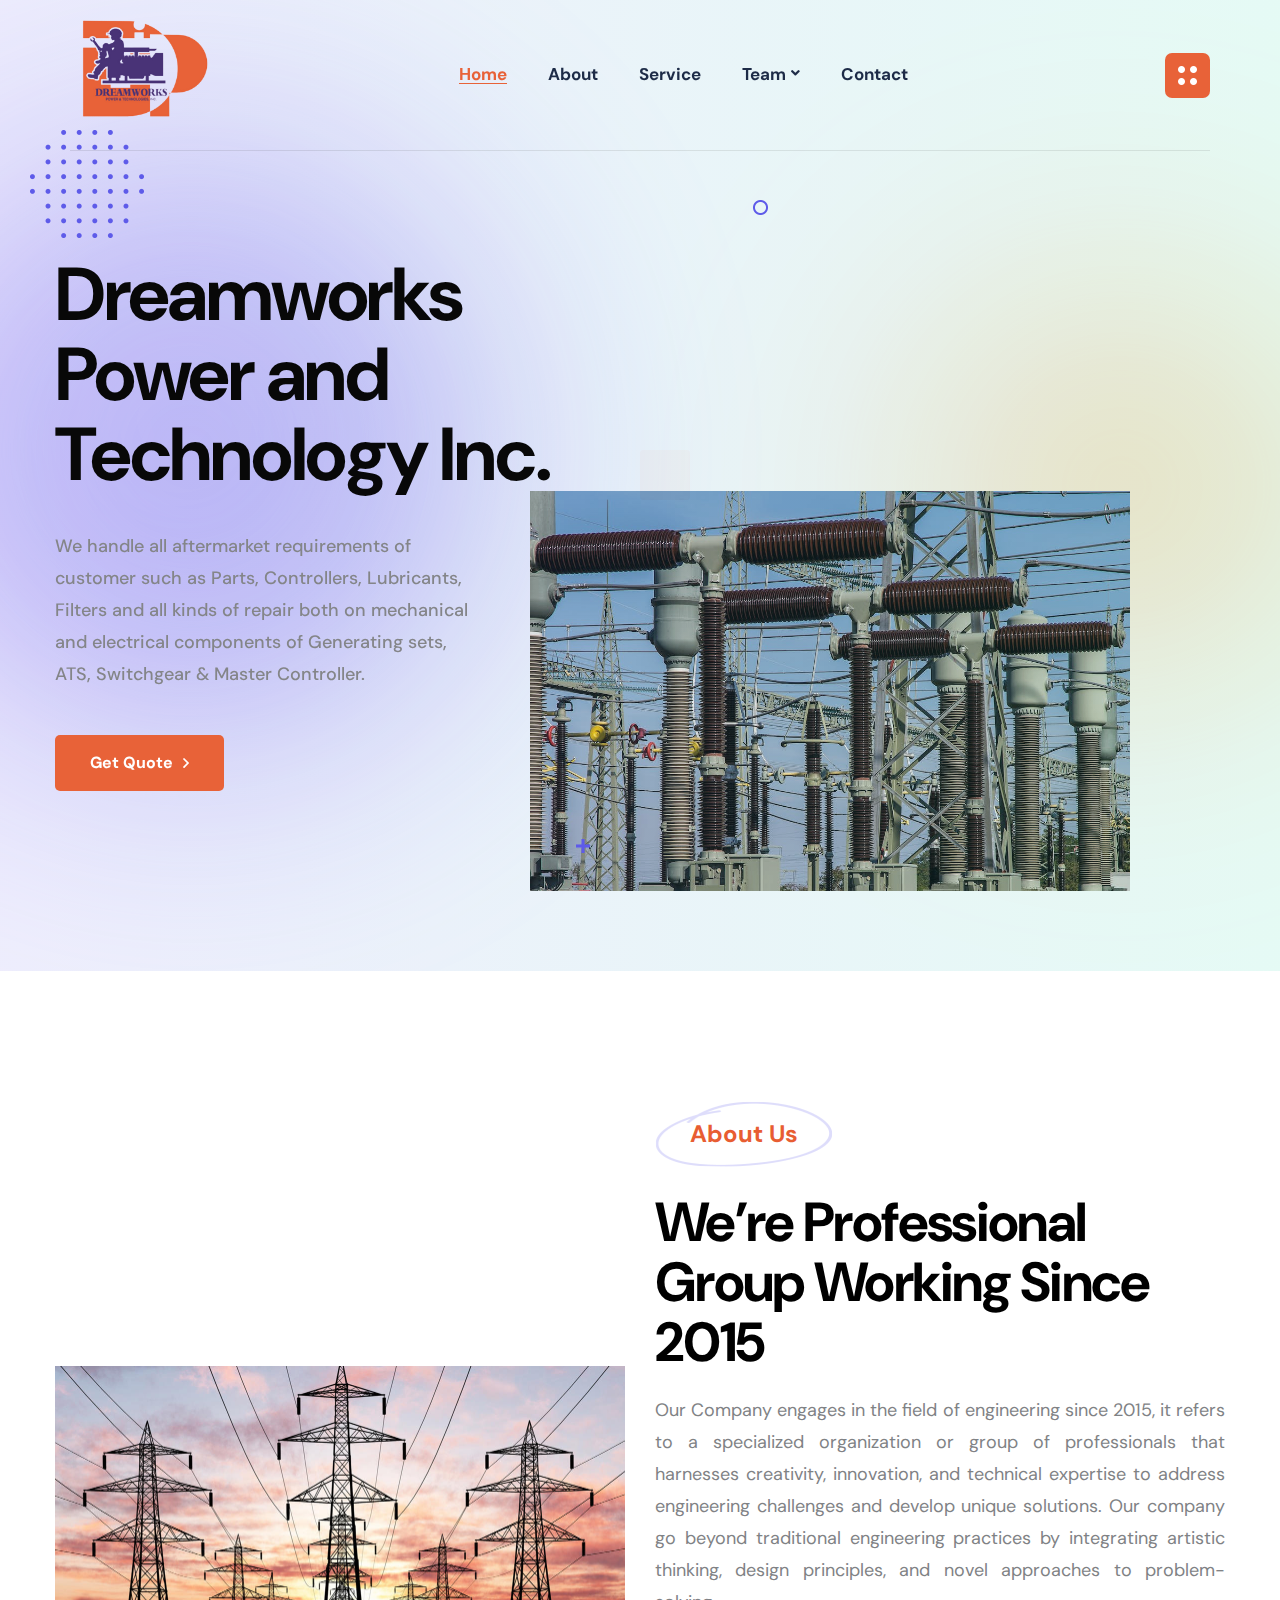
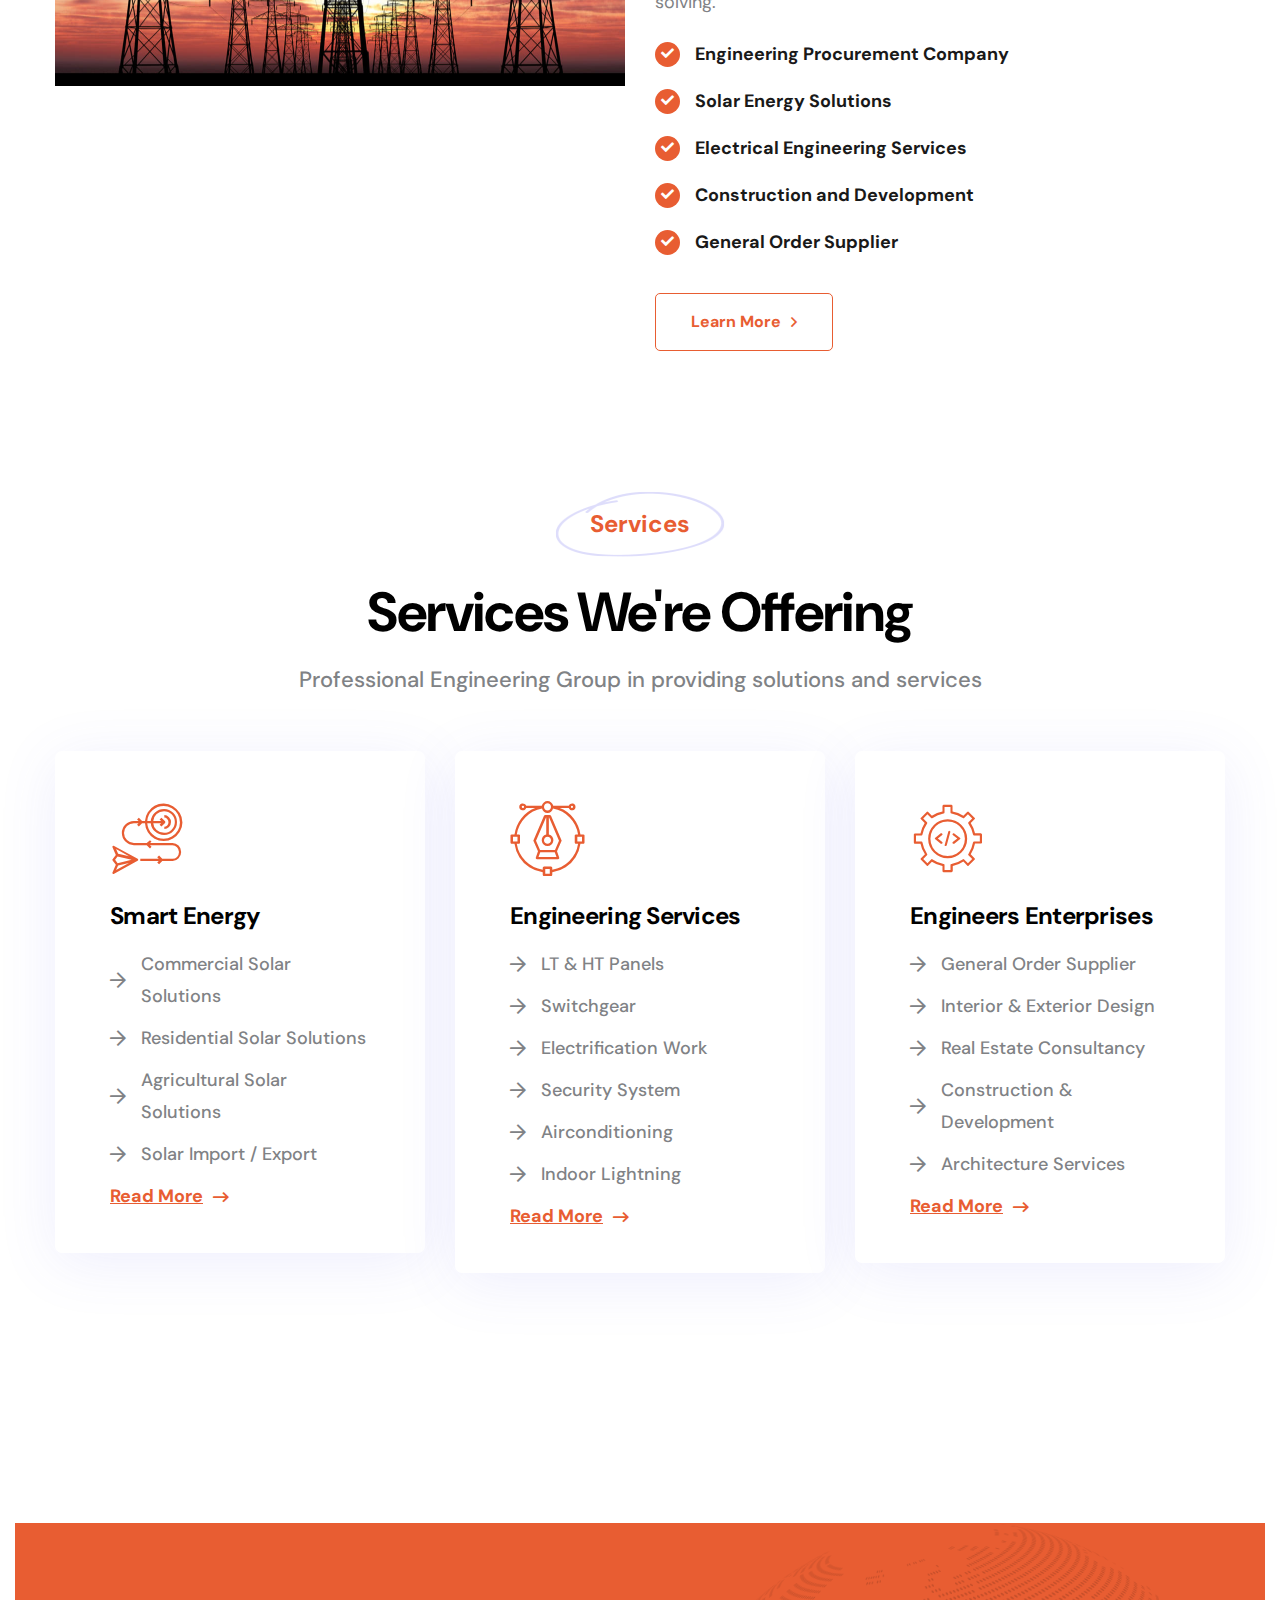
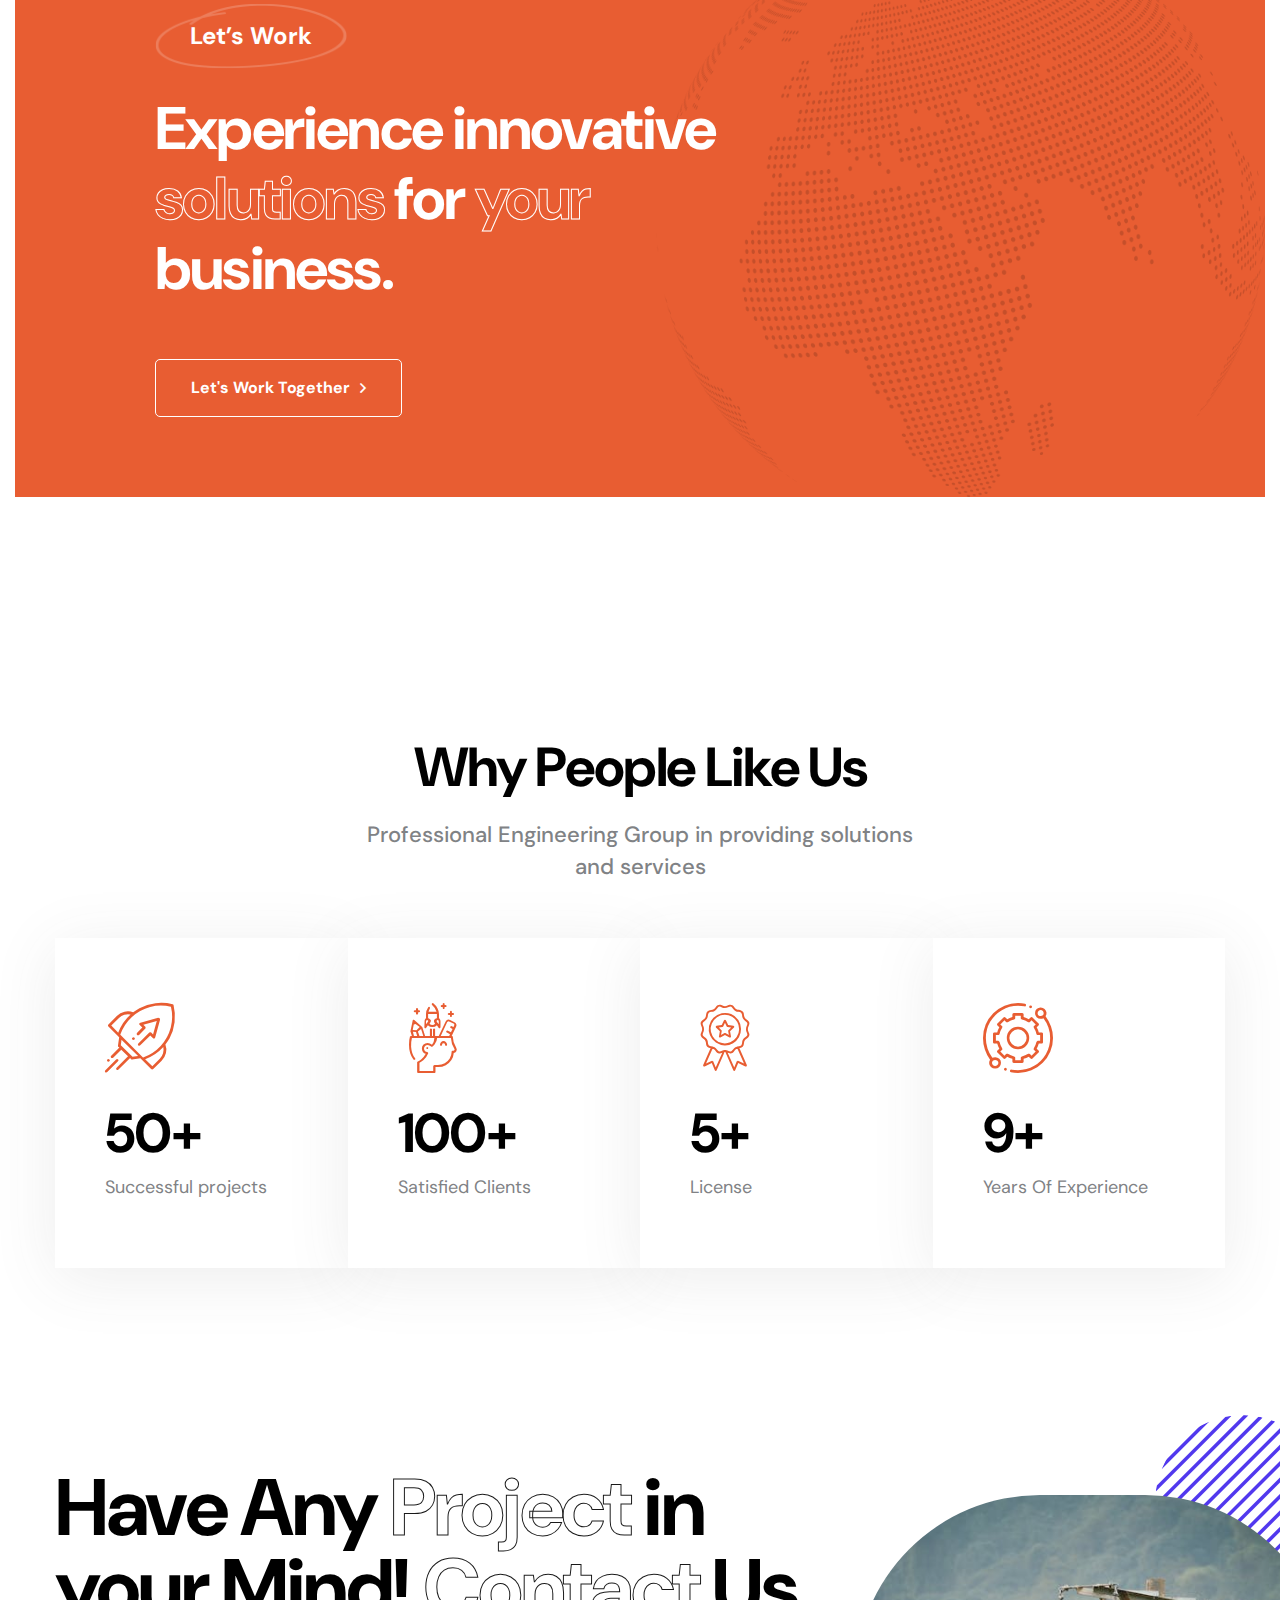
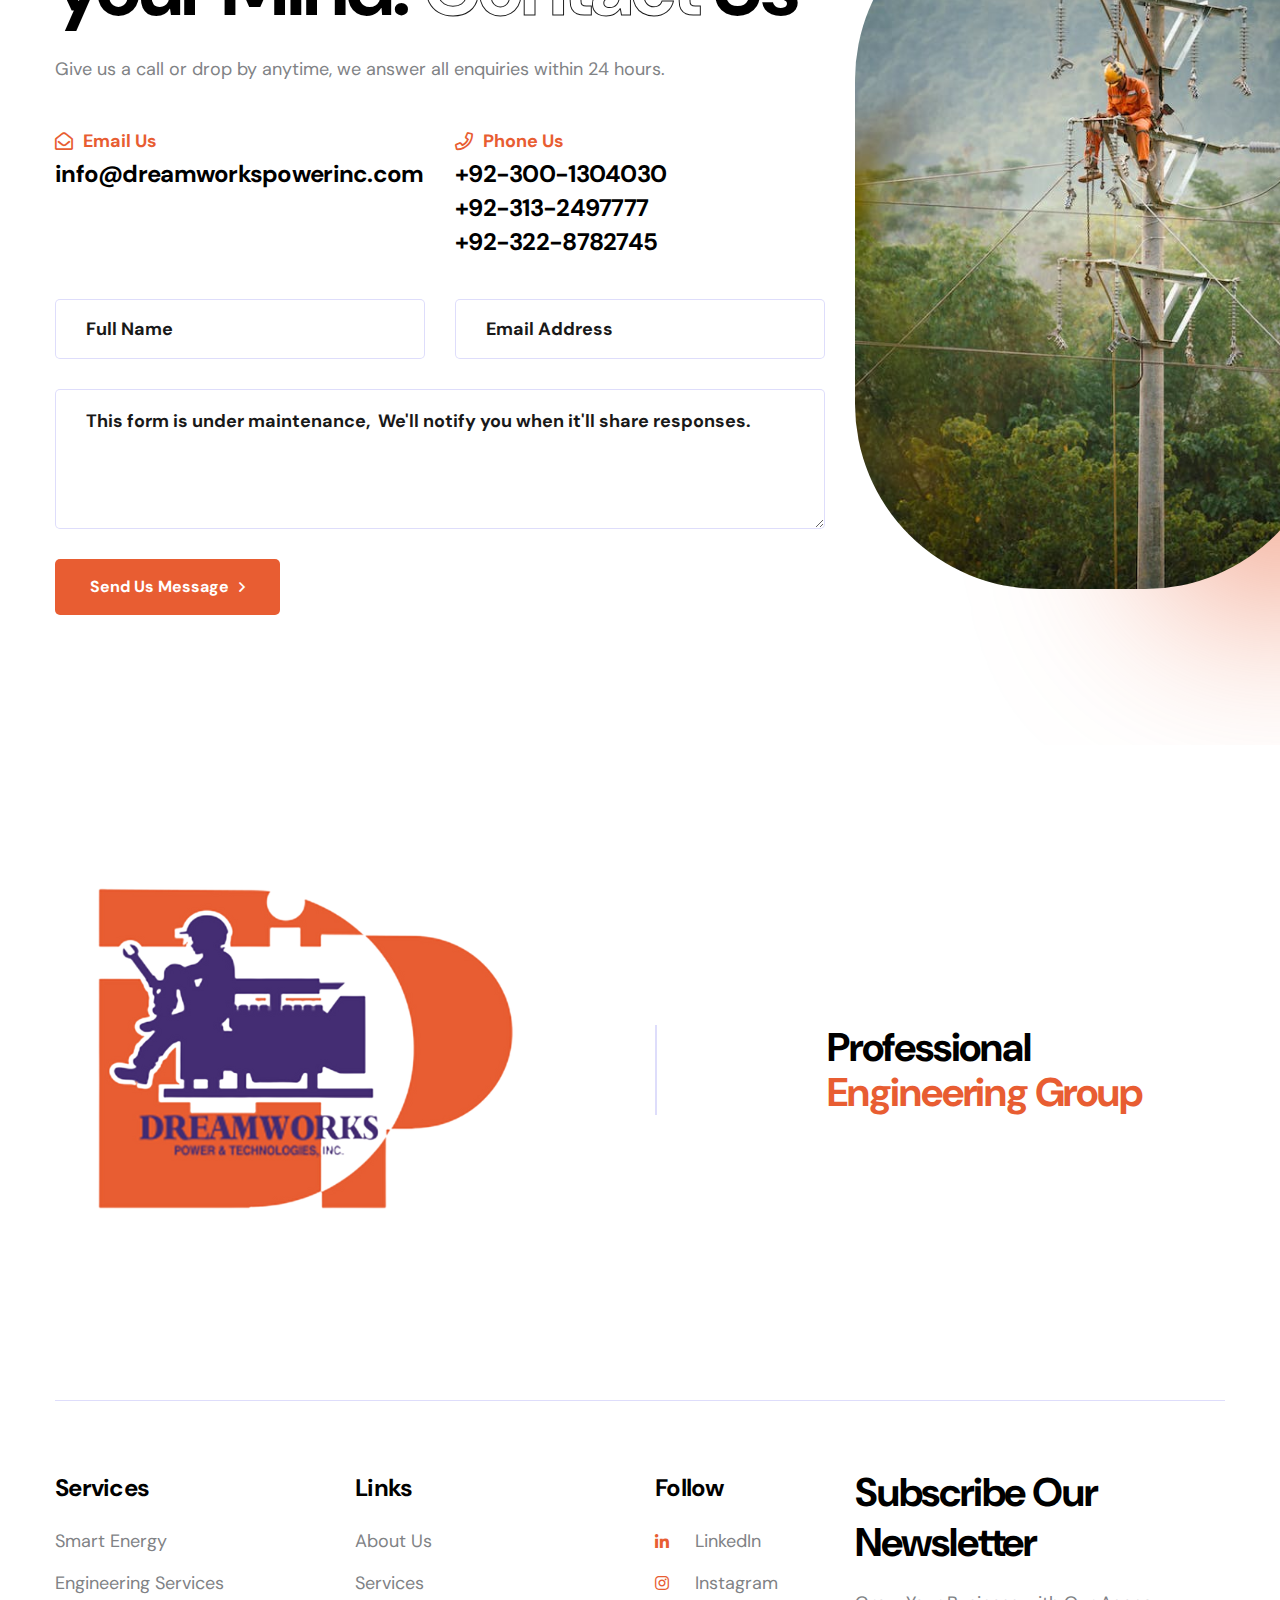
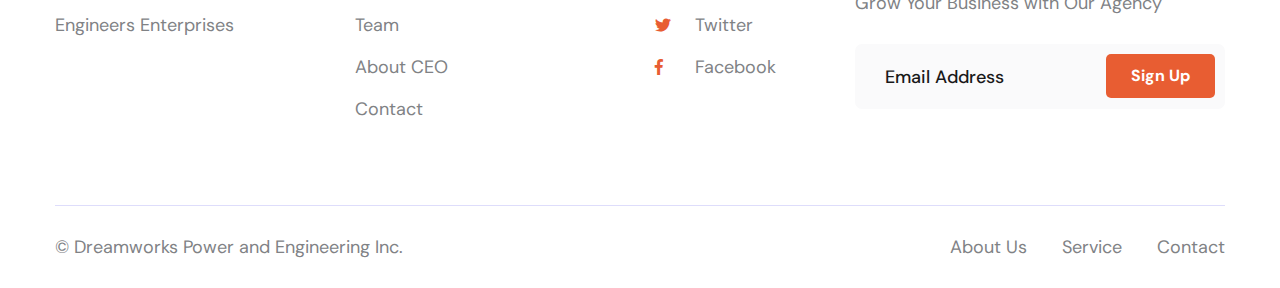
<file: index.html>
<!DOCTYPE html>
<html lang="en">
  <head>
    <!--====== Required meta tags ======-->
    <meta charset="utf-8" />
    <meta http-equiv="x-ua-compatible" content="ie=edge" />
    <meta name="description" content="" />
    <meta
      name="viewport"
      content="width=device-width, initial-scale=1, shrink-to-fit=no"
    />
    <!--====== Title ======-->
    <title>Dreamworks Power and Technology Inc.</title>
    <!--====== Favicon Icon ======-->
    <link
      rel="shortcut icon"
      href="assets/images/dreamworkslogo-transparent.png"
      type="image/png"
    />
    <!--====== Default css ======-->
    <link rel="stylesheet" href="assets/css/default.css" />
    <!--====== Style css ======-->
    <link rel="stylesheet" href="assets/css/style.css" />
    <!--====== Responsive css ======-->
    <link rel="stylesheet" href="assets/css/responsive.css" />
  </head>
  <body>
    <!--====== Start Preloader ======-->
    <div class="preloader">
      <div class="loader">
        <div class="pre-shadow"></div>
        <div class="pre-box"></div>
      </div>
    </div>
    <!--====== End Preloader ======-->
    <!--====== offcanvas-panel ======-->
    <div class="offcanvas-panel">
      <div class="panel-overlay"></div>
      <div class="offcanvas-panel-inner">
        <div class="panel-logo">
          <a href="index.html"
            ><img src="assets/images/logo/dreamworkslogo-transparent.png" alt="Qempo"
          /></a>
        </div>
        <div class="about-us">
          <h5 class="panel-widget-title">About Us</h5>
          <p>
            We impart Energy, Vitality and Spirit to other people. We act and
            get the things done for valuable client.
          </p>
        </div>
        <div class="contact-us">
          <h5 class="panel-widget-title">Contact Us</h5>
          <ul>
            <li>
              <i class="fal fa-map-marker-alt"></i>
              Lorem ipsum dolor sit amet
            </li>
            <li>
              <i class="fal fa-envelope-open"></i>
              <a href=">
                info@dreamworkspowerinc.com</a
              >
            </li>
            <li>
              <i class="fal fa-phone"></i>
              <a href="contact.html">+92-300-1304030</a>
              <a href="contact.html">+92-313-2497777</a>
              <a href="contact.html">+92-322-8782745</a>
            </li>
          </ul>
        </div>
        <a href="#" class="panel-close"><i class="fal fa-times"></i></a>
      </div>
    </div>
    <!--====== offcanvas-panel ======-->
    <!--====== Start Header Section ======-->
    <header class="theme-header transparent-header">
      <!-- header Navigation -->
      <div class="header-navigation navigation-style-v1">
        <div class="nav-overlay"></div>
        <div class="container-fluid">
          <div class="primary-menu">
            <div class="site-branding">
              <a href="index.html" class="brand-logo"
                ><img src="assets/images/logo/dreamworkslogo-transparent.png" alt="Site Logo" 
              /></a>
            </div>
            <div class="nav-menu">
              <!-- Navbar Close -->
              <div class="navbar-close"><i class="far fa-times"></i></div>
              <!-- Nav Search -->
              <div class="nav-search">
                <form>
                  <div class="form_group">
                    <input
                      type="email"
                      class="form_control"
                      placeholder="Search Here"
                      name="email"
                      required
                    />
                    <button class="search-btn">
                      <i class="fas fa-search"></i>
                    </button>
                  </div>
                </form>
              </div>
              <!-- Main Menu -->
              <nav class="main-menu">
                <ul>
                  <li class="menu-item">
                    <a href="index.html" class="active nav-link">Home</a>
                  </li>
                  <li class="menu-item">
                    <a href="about.html" class="nav-link">About</a>
                  </li>
                  <li class="menu-item">
                    <a href="services.html" class="nav-link">Service</a>
                  </li>
                  <li class="menu-item has-children">
                    <a href="team.html" class="nav-link">Team</a>
                    <ul class="sub-menu">
                      <li><a href="team.html">Team</a></li>
                      <li><a href="team-details.html">About CEO</a></li>
                    </ul>
                  </li>
                  <li class="menu-item">
                    <a href="contact.html" class="nav-link">Contact</a>
                  </li>
                </ul>
              </nav>
            </div>
            <div class="header-right-nav">
              <ul>
                <li class="bar-item">
                  <a href="#"><img src="assets/images/dot.png" alt="dot" /></a>
                </li>
                <li class="navbar-toggle-btn">
                  <div class="navbar-toggler">
                    <span></span>
                    <span></span>
                    <span></span>
                  </div>
                </li>
              </ul>
            </div>
          </div>
        </div>
      </div>
    </header>
    <!--====== End Header Section ======-->
    <!--====== Start Hero Section ======-->
    <section class="hero-banner-v1 position-relative">
      <div class="bg-one"></div>
      <div class="bg-two"></div>
      <!-- <div class="hero-img hero-img-one scene">
        <span data-depth=".5"
          ><img
            src="assets/images/hero/hero-one-img1.jpg"
            class="wow fadeInLeft"
            alt="hero image"
        /></span>
      </div> -->
      <div class="hero-img hero-img-two scene">
        <span data-depth=".2"
          ><img
            src="assets/images/hero/11.png"
            class="wow fadeInLeft"
            alt="hero image"
            style="border-radius: 0;  width: 600px; height: auto;"
        /></span>
      </div>
      <div class="hero-img hero-img-three scene">
        <!-- <span data-depth=".3"
          ><img
            src="assets/images/shape/circle-dreamworkslogo-transparent.png"
            class="wow fadeInLeft"
            alt="hero image"
        /></span> -->
      </div>
      <div class="shape shape-one scene">
        <span data-depth="1"
          ><img src="assets/images/shape/shape-1.png" alt="shape"
        /></span>
      </div>
      <div class="shape shape-two scene">
        <span data-depth="2"
          ><img src="assets/images/shape/shape-2.png" alt="shape"
        /></span>
      </div>
      <div class="shape shape-three scene">
        <span data-depth="3"
          ><img src="assets/images/shape/shape-3.png" alt="shape"
        /></span>
      </div>
      <div class="container">
        <div class="row">
          <div class="col-xl-8 col-lg-12">
            <div class="hero-content">
              <h1 class="wow fadeInUp" data-wow-delay=".5s">
                Dreamworks Power and Technology Inc.
              </h1>
              <p class="wow fadeInDown" data-wow-delay="1s">
                We handle all aftermarket requirements of customer such as Parts, Controllers, Lubricants, Filters and all kinds of repair both on mechanical and electrical components of Generating sets, ATS, Switchgear & Master Controller.
              </p>
              <a
                href="contact.html"
                class="main-btn arrow-btn wow fadeInUp"
                data-wow-delay=".5s"
                >Get Quote</a
              >
            </div>
          </div>
        </div>
      </div>
    </section>
    <!--====== End Hero Section ======-->
    <!--====== Start About Section ======-->
    <section class="about-area about-area-v1 position-relative pt-130">
      <div class="container">
        <div class="row align-items-center">
          <div class="col-lg-6">
            <div class="img-holder-box mb-50">
              <div class="img-holder wow fadeInLeft">
                <img
                  src="assets/images/about/aboutA.jpg"
                  alt="Image"
                  style="border-radius: 0"
                />
              </div>
              <div class="shape shape-one">
                <!-- <span class="animate-float-y"
                  ><img
                    src="assets/images/shape/circle-logo2.png"
                    class="circle-logo"
                    alt="circle logo"
                /></span> -->
              </div>
            </div>
          </div>
          <div class="col-lg-6">
            <div class="text-wrapper mb-50 wow fadeInRight">
              <div class="section-title mb-15">
                <span class="sub-title st-one">About Us</span>
                <h2>We’re Professional Group Working Since 2015</h2>
              </div>
              <!-- <h4>Lorem Ipsum Subheading</h4> -->
              <p style="text-align: justify">
                Our Company engages in the field of engineering since 2015, it
                refers to a specialized organization or group of professionals
                that harnesses creativity, innovation, and technical expertise
                to address engineering challenges and develop unique solutions.
                Our company go beyond traditional engineering practices by
                integrating artistic thinking, design principles, and novel
                approaches to problem-solving.
              </p>
              <ul class="list-style-one mb-35">
                <li>Engineering Procurement Company</li>
                <li>Solar Energy Solutions</li>
                <li>Electrical Engineering Services</li>
                <li>Construction and Development</li>
                <li>General Order Supplier</li>
              </ul>
              <a
                href="about.html"
                class="main-btn bordered-btn btn-blue arrow-btn"
                >Learn More</a
              >
            </div>
          </div>
        </div>
      </div>
    </section>
    <!--====== End About Section ======-->
    <!--====== Start Service Section ======-->
    <section class="service-area pt-90 pb-80">
      <div class="container">
        <div class="row justify-content-center">
          <div class="col-lg-8">
            <div class="section-title text-center mb-55 wow fadeInUp">
              <span class="sub-title st-one">Services</span>
              <h2>Services We're Offering</h2>
              <p>
                Professional Engineering Group in providing solutions and
                services
              </p>
            </div>
          </div>
        </div>
        <div class="row justify-content-center">
          <div class="col-lg-4 col-md-6 col-sm-12">
            <div
              class="service-item service-style-three mb-40 wow fadeInUp"
              data-wow-delay=".15s"
            >
              <div class="icon">
                <i class="flaticon-strategy"></i>
              </div>
              <div class="text">
                <h3 class="title">
                  <a href="services.html">Smart Energy</a>
                </h3>
                <ul class="list-style-two">
                  <li>Commercial Solar Solutions</li>
                  <li>Residential Solar Solutions</li>
                  <li>Agricultural Solar Solutions</li>
                  <li>Solar Import / Export</li>
                </ul>
                <a
                  href="https://smart-energy.unitedelitegroups.com/"
                  class="btn-link"
                  >Read More</a
                >
              </div>
            </div>
          </div>
          <div class="col-lg-4 col-md-6 col-sm-12">
            <div
              class="service-item service-style-three mb-40 wow fadeInUp"
              data-wow-delay=".20s"
            >
              <div class="icon">
                <i class="flaticon-design"></i>
              </div>
              <div class="text">
                <h3 class="title">
                  <a href="services.html">Engineering Services</a>
                </h3>
                <ul class="list-style-two">
                  <li>LT & HT Panels</li>
                  <li>Switchgear</li>
                  <li>Electrification Work</li>
                  <li>Security System</li>
                  <li>Airconditioning</li>
                  <li>Indoor Lightning</li>
                </ul>
                <a
                  href="https://engineers-services.unitedelitegroups.com/"
                  class="btn-link"
                  >Read More</a
                >
              </div>
            </div>
          </div>
          <div class="col-lg-4 col-md-6 col-sm-12">
            <div
              class="service-item service-style-three mb-40 wow fadeInUp"
              data-wow-delay=".25s"
            >
              <div class="icon">
                <i class="flaticon-source-code"></i>
              </div>
              <div class="text">
                <h3 class="title">
                  <a href="services.html">Engineers Enterprises</a>
                </h3>
                <ul class="list-style-two">
                  <li>General Order Supplier</li>
                  <li>Interior & Exterior Design</li>
                  <li>Real Estate Consultancy</li>
                  <li>Construction & Development</li>
                  <li>Architecture Services</li>
                </ul>
                <a
                  href="https://engineers-enterprises.unitedelitegroups.com/"
                  class="btn-link"
                  >Read More</a
                >
              </div>
            </div>
          </div>
        </div>
      </div>
    </section>
    <!--====== End Service Section ======-->
    <!--====== Start Portfolio Section ======-->

    <!--====== End Portfolio Section ======-->
    <!--====== Start CTA Section ======-->
    <section class="cta-area cta-area-v1 pt-130">
      <div class="container-1450">
        <div class="cta-wrapper dark-blue-bg">
          <!-- <div class="cta-img wow fadeInDown">
            <img src="assets/images/cta/img111.png" alt="" />
          </div> -->
          <div class="row">
            <div class="col-xl-8 col-lg-12">
              <div class="text-wrapper wow fadeInUp">
                <div class="section-title section-title-white mb-55">
                  <span class="sub-title st-one">Let’s Work</span>
                  <h2>
                    Experience innovative
                    <span class="fill-text">solutions</span> for
                    <span class="fill-text">your</span> business.
                    <!-- <span class="fill-text">Better</span> Design & Development
                    agency -->
                  </h2>
                </div>
                <a
                  href="contact.html"
                  class="main-btn bordered-btn btn-white arrow-btn"
                  >Let's Work Together</a
                >
              </div>
            </div>
          </div>
        </div>
      </div>
    </section>
    <!--====== End CTA Section ======-->
    <!--====== Start Counter Section ======-->
    <section class="counter-area counter-area-v1 pt-240 pb-90">
      <div class="container">
        <div class="row justify-content-center">
          <div class="col-lg-6">
            <div class="section-title text-center mb-55 wow fadeInUp">
              <!-- <span class="sub-title st-one">Company Statistics</span> -->
              <h2>Why People Like Us</h2>
              <p>
                Professional Engineering Group in providing solutions and
                services
              </p>
            </div>
          </div>
        </div>
        <div class="row no-gutters">
          <div class="col-lg-3 col-md-6 col-sm-12">
            <div class="counter-item mb-40 wow fadeInUp" data-wow-delay=".2s">
              <div class="icon">
                <i class="flaticon-start-up"></i>
              </div>
              <div class="text">
                <h2 class="number"><span>50</span>+</h2>
                <p>Successful projects</p>
              </div>
            </div>
          </div>
          <div class="col-lg-3 col-md-6 col-sm-12">
            <div class="counter-item mb-40 wow fadeInUp" data-wow-delay=".3s">
              <div class="icon">
                <i class="flaticon-creativity"></i>
              </div>
              <div class="text">
                <h2 class="number"><span>100</span>+</h2>
                <p>Satisfied Clients</p>
              </div>
            </div>
          </div>
          <div class="col-lg-3 col-md-6 col-sm-12">
            <div class="counter-item mb-40 wow fadeInUp" data-wow-delay=".4s">
              <div class="icon">
                <i class="flaticon-medal"></i>
              </div>
              <div class="text">
                <h2 class="number"><span>5</span>+</h2>
                <p>License</p>
              </div>
            </div>
          </div>
          <div class="col-lg-3 col-md-6 col-sm-12">
            <div class="counter-item mb-40 wow fadeInUp" data-wow-delay=".5s">
              <div class="icon">
                <i class="flaticon-technical-support"></i>
              </div>
              <div class="text">
                <h2 class="number"><span>9</span>+</h2>
                <p>Years Of Experience</p>
              </div>
            </div>
          </div>
        </div>
      </div>
    </section>
    <!--====== End Counter Section ======-->
    <!--====== Start Testimonial Section ======-->
    <!-- <section
      class="testimonial-area testimonial-area-v1 dark-blue-bg pattern-bg pt-130 pb-80"
    >
      <div class="shape-img wow fadeInRight animate-float-y">
        <span><img src="assets/images/testimonial/img3.jpg" alt="" /></span>
      </div>
      <div class="container">
        <div class="row">
          <div class="col-lg-8">
            <div class="section-title section-title-white mb-50 wow fadeInLeft">
              <span class="sub-title st-one">Testimonials</span>
              <h2>What Our Client’s About Us</h2>
              <p>Professional Engineering Group in providing solutions and services</p>
            </div>
          </div>
        </div>
        <div class="row align-items-center">
          <div class="col-lg-5">
            <div class="img-holder mb-50 wow fadeInLeft">
              <img src="assets/images/testimonial/img1.jpg" alt="" />
            </div>
          </div>
          <div class="col-lg-7">
            <div class="testimonial-slider-one mb-50 wow fadeInRight">
              <div class="testimonial-item">
                <div class="testimonial-content">
                  <i class="flaticon-quotation"></i>
                  <h3 style="text-align: justify">
                    Sit amet consectetur adipiscing elit sed do eiusmod
                    temporincde idunt ut labore et dolore magnas aliqua. Quis
                    ipsum suspendissey sltrices gravida. Risus commodo verra
                    maecenas lacusvel.
                  </h3>
                  <div class="author-title">
                    <h4>Ayub Arain</h4>
                    <p class="position">Senior Manager</p>
                  </div>
                </div>
              </div>
              <div class="testimonial-item">
                <div class="testimonial-content">
                  <i class="flaticon-quotation"></i>
                  <h3 style="text-align: justify">
                    Sit amet consectetur adipiscing elit sed do eiusmod
                    temporincde idunt ut labore et dolore magnas aliqua. Quis
                    ipsum suspendissey sltrices gravida. Risus commodo verra
                    maecenas lacusvel.
                  </h3>
                  <div class="author-title">
                    <h4>Sajjad Awan</h4>
                    <p class="position">Senior Manager</p>
                  </div>
                </div>
              </div>
              <div class="testimonial-item">
                <div class="testimonial-content">
                  <i class="flaticon-quotation"></i>
                  <h3 style="text-align: justify">
                    Sit amet consectetur adipiscing elit sed do eiusmod
                    temporincde idunt ut labore et dolore magnas aliqua. Quis
                    ipsum suspendissey sltrices gravida. Risus commodo verra
                    maecenas lacusvel.
                  </h3>
                  <div class="author-title">
                    <h4>Faseeh Ahmad & Sons</h4>
                    <p class="position">Senior Manager</p>
                  </div>
                </div>
              </div>
              <div class="testimonial-item">
                <div class="testimonial-content">
                  <i class="flaticon-quotation"></i>
                  <h3 style="text-align: justify">
                    Sit amet consectetur adipiscing elit sed do eiusmod
                    temporincde idunt ut labore et dolore magnas aliqua. Quis
                    ipsum suspendissey sltrices gravida. Risus commodo verra
                    maecenas lacusvel.
                  </h3>
                  <div class="author-title">
                    <h4>Dr. Umer Shamshad</h4>
                    <p class="position">Senior Manager</p>
                  </div>
                </div>
              </div>
            </div>
          </div>
        </div>
      </div>
    </section> -->
    <!--====== End Testimonial Section ======-->
   
    <!--====== Start Contact Section ======-->
    <section class="contact-area contact-area-v1 pt-70 pb-80">
      <div class="container">
        <div class="row align-items-center">
          <div class="col-lg-8">
            <div class="text-wrapper mb-50 wow fadeInLeft">
              <h2>
                Have Any <span class="fill-text">Project</span> in your Mind!
                <span class="fill-text">Contact</span> Us
              </h2>
              <p>
                Give us a call or drop by anytime, we answer all enquiries
                within 24 hours.
              </p>
              <div class="row">
                <div class="col-md-6 col-sm-12">
                  <div class="information-style-one mb-40">
                    <div class="icon">
                      <span><i class="far fa-envelope-open"></i>Email Us</span>
                    </div>
                    <div class="info">
                      <h4>
                        <a href="mailto:info@unitedelitegroups.com"
                          >info@dreamworkspowerinc.com</a
                        >
                      </h4>
                    </div>
                  </div>
                </div>
                <div class="col-md-6 col-sm-12">
                  <div class="information-style-one mb-40">
                    <div class="icon">
                      <span><i class="far fa-phone"></i>Phone Us</span>
                    </div>
                    <div class="info">
                      <h4>
                        <a href="contact.html"
                          >+92-300-1304030 <br />
                          +92-313-2497777 <br />
                          +92-322-8782745</a
                        >
                      </h4>
                    </div>
                  </div>
                </div>
              </div>
              <div class="contact-form">
                <form>
                  <div class="row">
                    <div class="col-lg-6">
                      <div class="form_group">
                        <input
                          type="text"
                          class="form_control"
                          placeholder="Full Name"
                          name="name"
                          required
                        />
                      </div>
                    </div>
                    <div class="col-lg-6">
                      <div class="form_group">
                        <input
                          type="email"
                          class="form_control"
                          placeholder="Email Address"
                          name="email"
                          required
                        />
                      </div>
                    </div>
                    <div class="col-lg-12">
                      <div class="form_group">
                        <textarea
                          class="form_control"
                          placeholder="This form is under maintenance,  We'll notify you when it'll share responses."
                          name="message"
                        ></textarea>
                      </div>
                    </div>
                    <div class="col-lg-12">
                      <div class="form_group">
                        <button class="main-btn arrow-btn">
                          Send Us Message
                        </button>
                      </div>
                    </div>
                  </div>
                </form>
              </div>
            </div>
          </div>
          <div class="col-lg-4">
            <div class="img-holder mb-50 wow fadeInRight">
              <div class="shape shape-icon-one scene">
                <span data-depth="1"
                  ><img src="assets/images/shape/shape-4.png" alt=""
                /></span>
              </div>
              <div class="shape shape-icon-two"><span></span></div>
              <img
                src="assets/images/contact/contactA.jpg"
                alt="Contact Image"
              />
            </div>
          </div>
        </div>
      </div>
    </section>
    <!--====== End Contact Section ======-->
    <!--====== Start Blog Section ======-->

    <!--====== End Blog Section ======-->
    <!--====== Start Footer ======-->
    <footer class="footer-area">
      <div class="container">
        <div class="footer-top pt-75 pb-40">
          <div class="row align-items-center">
            <div class="col-md-6">
              <div class="footer-logo mb-40 wow fadeInLeft">
                <img
                  src="assets/images/logo/dreamworkslogo-transparent.png"
                  alt="Brand Logo"
                />
              </div>
            </div>
            <div class="col-md-6">
              <div class="text-wrapper mb-40 wow fadeInRight">
                <h3>
                  Professional
                  <span class="blue-dark">Engineering Group</span>
                </h3>
              </div>
            </div>
          </div>
        </div>
        <div class="footer-widget pt-70 pb-40">
          <div class="row">
            <div class="col-lg-3 col-md-6 col-sm-12">
              <div
                class="widget footer-nav-widget mb-40 wow fadeInUp"
                data-wow-delay=".15s"
              >
                <h4 class="widget-title">Services</h4>
                <ul class="widget-nav">
                  <li>
                    <a href="https://smart-energy.unitedelitegroups.com/"
                      >Smart Energy</a
                    >
                  </li>
                  <li>
                    <a href="https://engineers-services.unitedelitegroups.com/"
                      >Engineering Services</a
                    >
                  </li>
                  <li>
                    <a
                      href="https://engineers-enterprises.unitedelitegroups.com/"
                      >Engineers Enterprises</a
                    >
                  </li>
                </ul>
              </div>
            </div>
            <div class="col-lg-3 col-md-6 col-sm-12">
              <div
                class="widget footer-nav-widget mb-40 wow fadeInUp"
                data-wow-delay=".20s"
              >
                <h4 class="widget-title">Links</h4>
                <ul class="widget-nav">
                  <li><a href="about.html">About Us</a></li>
                  <li><a href="services.html">Services</a></li>
                  <li><a href="team.html">Team</a></li>
                  <li><a href="team-details.html">About CEO</a></li>
                  <li><a href="contact.html">Contact</a></li>
                </ul>
              </div>
            </div>
            <div class="col-lg-2 col-md-6 col-sm-12">
              <div
                class="widget social-widget mb-40 wow fadeInUp"
                data-wow-delay=".25s"
              >
                <h4 class="widget-title">Follow</h4>
                <ul class="social-nav">
                  <li>
                    <a
                      href="https://www.linkedin.com/in/engr-rana-sarmad-mahmood-0b87721a5"
                      ><i class="fab fa-linkedin-in"></i>LinkedIn</a
                    >
                  </li>
                  <li>
                    <a
                      href="https://www.instagram.com/shb_rana/?igshid=NGExMmI2YTkyZg=="
                      ><i class="fab fa-instagram"></i>Instagram</a
                    >
                  </li>
                  <li>
                    <a
                      href="https://twitter.com/ranasarmad88?t=NbtvZ82OxxvOgZ2ndKZV9w&s=09"
                      ><i class="fab fa-twitter"></i>Twitter</a
                    >
                  </li>
                  <li>
                    <a
                      href="https://www.facebook.com/rana.sarmad.906?mibextid=ZbWKwL"
                      ><i class="fab fa-facebook-f"></i>Facebook</a
                    >
                  </li>
                </ul>
              </div>
            </div>
            <div class="col-lg-4 col-md-6 col-sm-12">
              <div
                class="widget newsletter-widget mb-40 wow fadeInUp"
                data-wow-delay=".30s"
              >
                <div class="newsletter-content">
                  <h3>Subscribe Our Newsletter</h3>
                  <p>Grow Your Business with Our Agency</p>
                  <form>
                    <div class="form_group">
                      <input
                        type="email"
                        class="form_control"
                        placeholder="Email Address"
                        name="email"
                        required
                      />
                      <button
                        class="main-btn"
                        disabled
                        style="cursor: not-allowed"
                      >
                        Sign Up
                      </button>
                    </div>
                  </form>
                </div>
              </div>
            </div>
          </div>
        </div>
        <div class="footer-copyright">
          <div class="row">
            <div class="col-lg-6">
              <div class="copyright-text">
                <p>
                  &copy;
                  <a
                    href=""
                    >Dreamworks Power and Engineering Inc.</a>
                </p>
              </div>
            </div>
            <div class="col-lg-6">
              <div class="footer-nav float-lg-right">
                <ul>
                  <li><a href="about.html">About Us </a></li>
                  <li><a href="services.html">Service</a></li>
                  <li><a href="contact.html">Contact</a></li>
                </ul>
              </div>
            </div>
          </div>
        </div>
      </div>
    </footer>
    <!--====== End Footer ======-->
    <!--====== back-to-top ======-->
    <a href="#" class="back-to-top"><i class="far fa-angle-up"></i></a>
    <!--====== Jquery js ======-->
    <script src="assets/vendor/jquery-3.6.0.min.js"></script>
    <!--====== Bootstrap js ======-->
    <script src="assets/vendor/popper/popper.min.js"></script>
    <!--====== Bootstrap js ======-->
    <script src="assets/vendor/bootstrap/js/bootstrap.min.js"></script>
    <!--====== Slick js ======-->
    <script src="assets/vendor/slick/slick.min.js"></script>
    <!--====== Magnific js ======-->
    <script src="assets/vendor/magnific-popup/dist/jquery.magnific-popup.min.js"></script>
    <!--====== Isotope js ======-->
    <script src="assets/vendor/isotope.min.js"></script>
    <!--====== Imagesloaded js ======-->
    <script src="assets/vendor/imagesloaded.min.js"></script>
    <!--====== Counterup js ======-->
    <script src="assets/vendor/jquery.counterup.min.js"></script>
    <!--====== Waypoints js ======-->
    <script src="assets/vendor/jquery.waypoints.js"></script>
    <!--====== Nice-select js ======-->
    <script src="assets/vendor/nice-select/js/jquery.nice-select.min.js"></script>
    <!--====== WOW js ======-->
    <script src="assets/vendor/wow.min.js"></script>
    <!--====== Parallax js ======-->
    <script src="assets/vendor/parallax.min.js"></script>
    <!--====== Main js ======-->
    <script src="assets/js/theme.js"></script>
  </body>
</html>
</file>
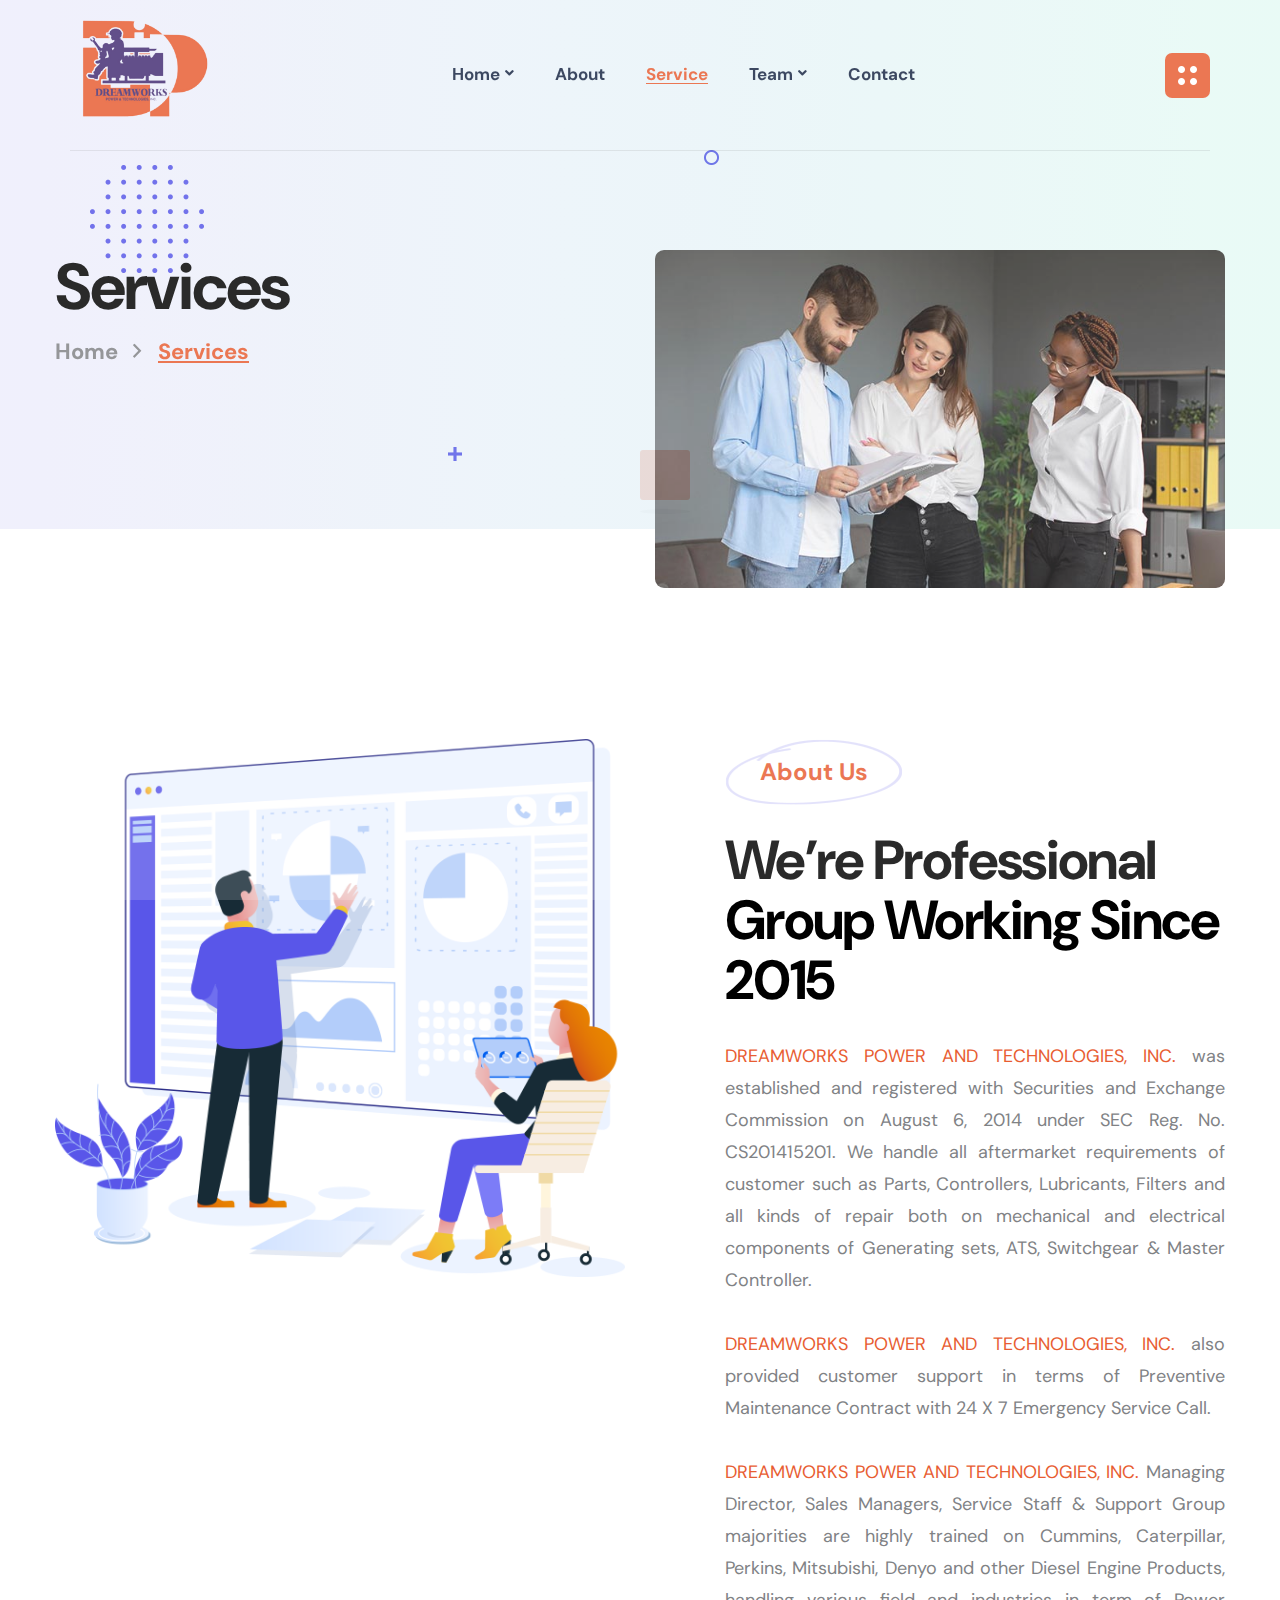
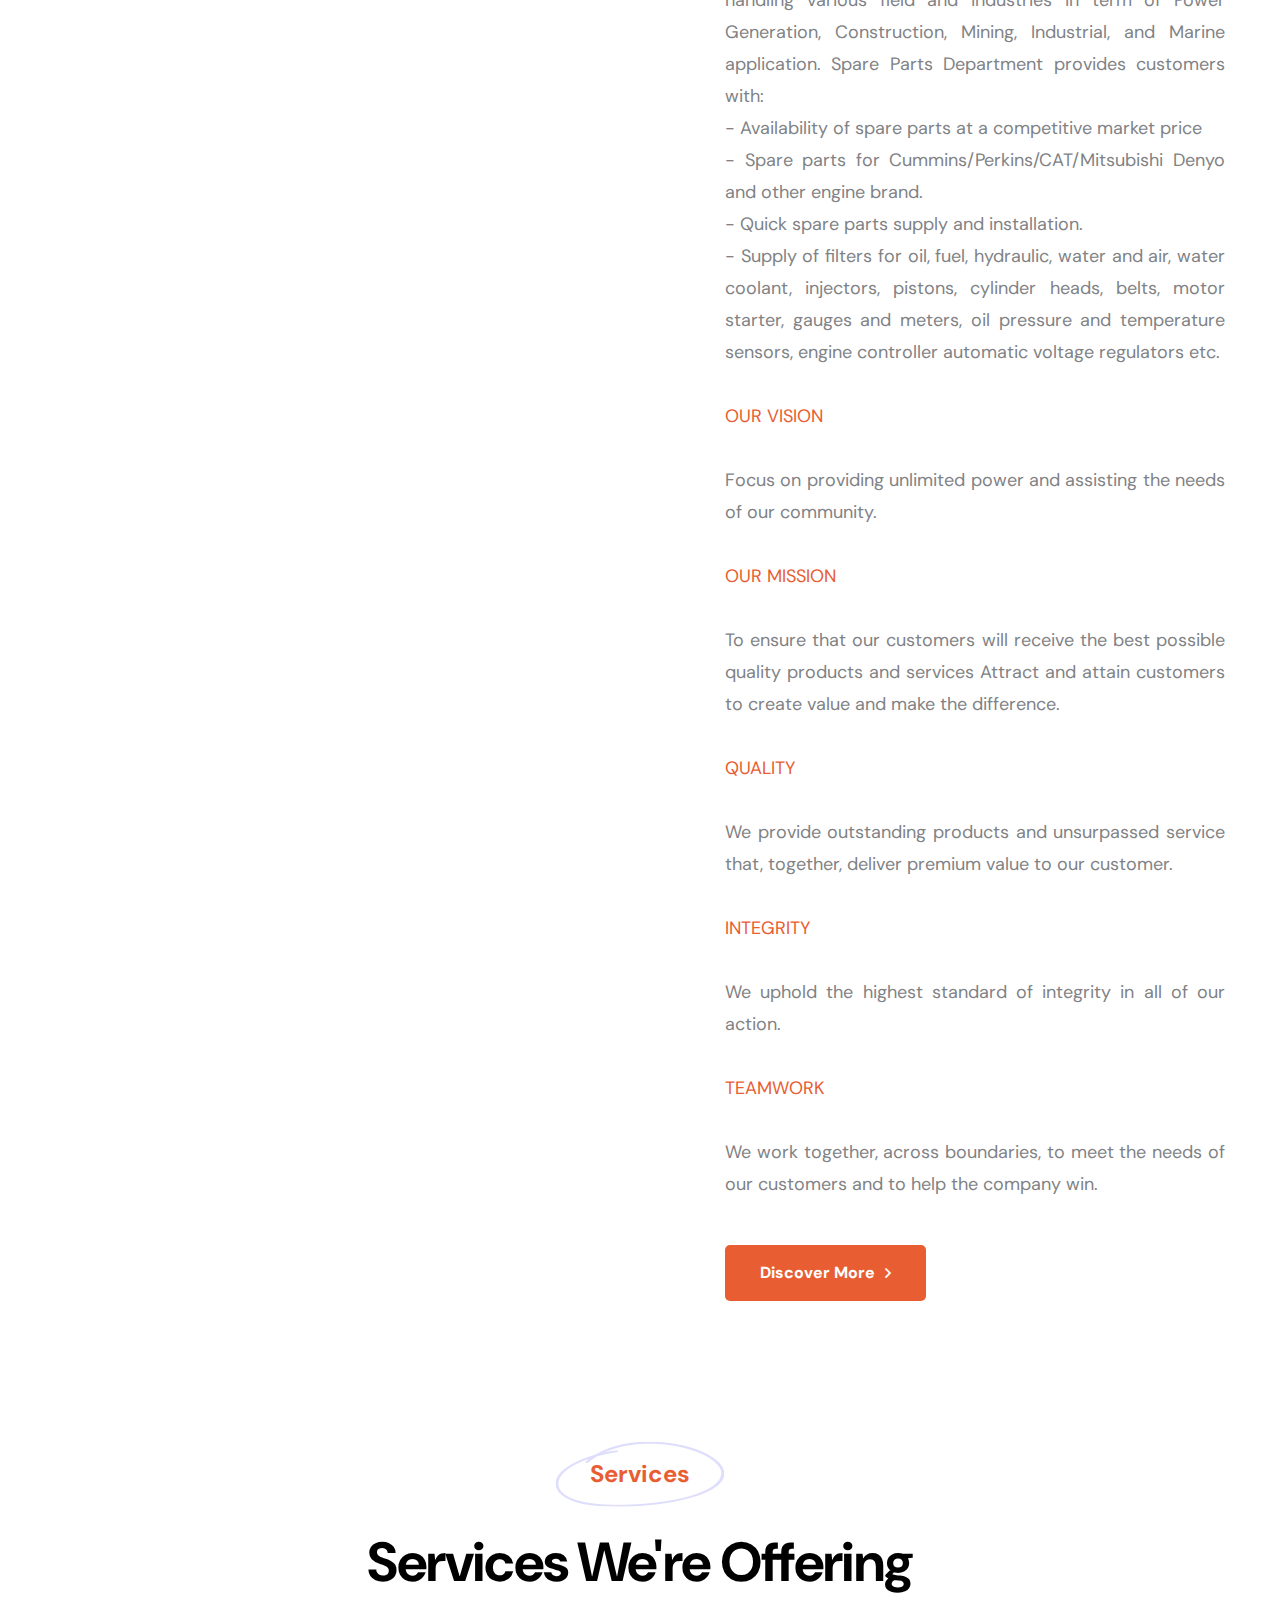
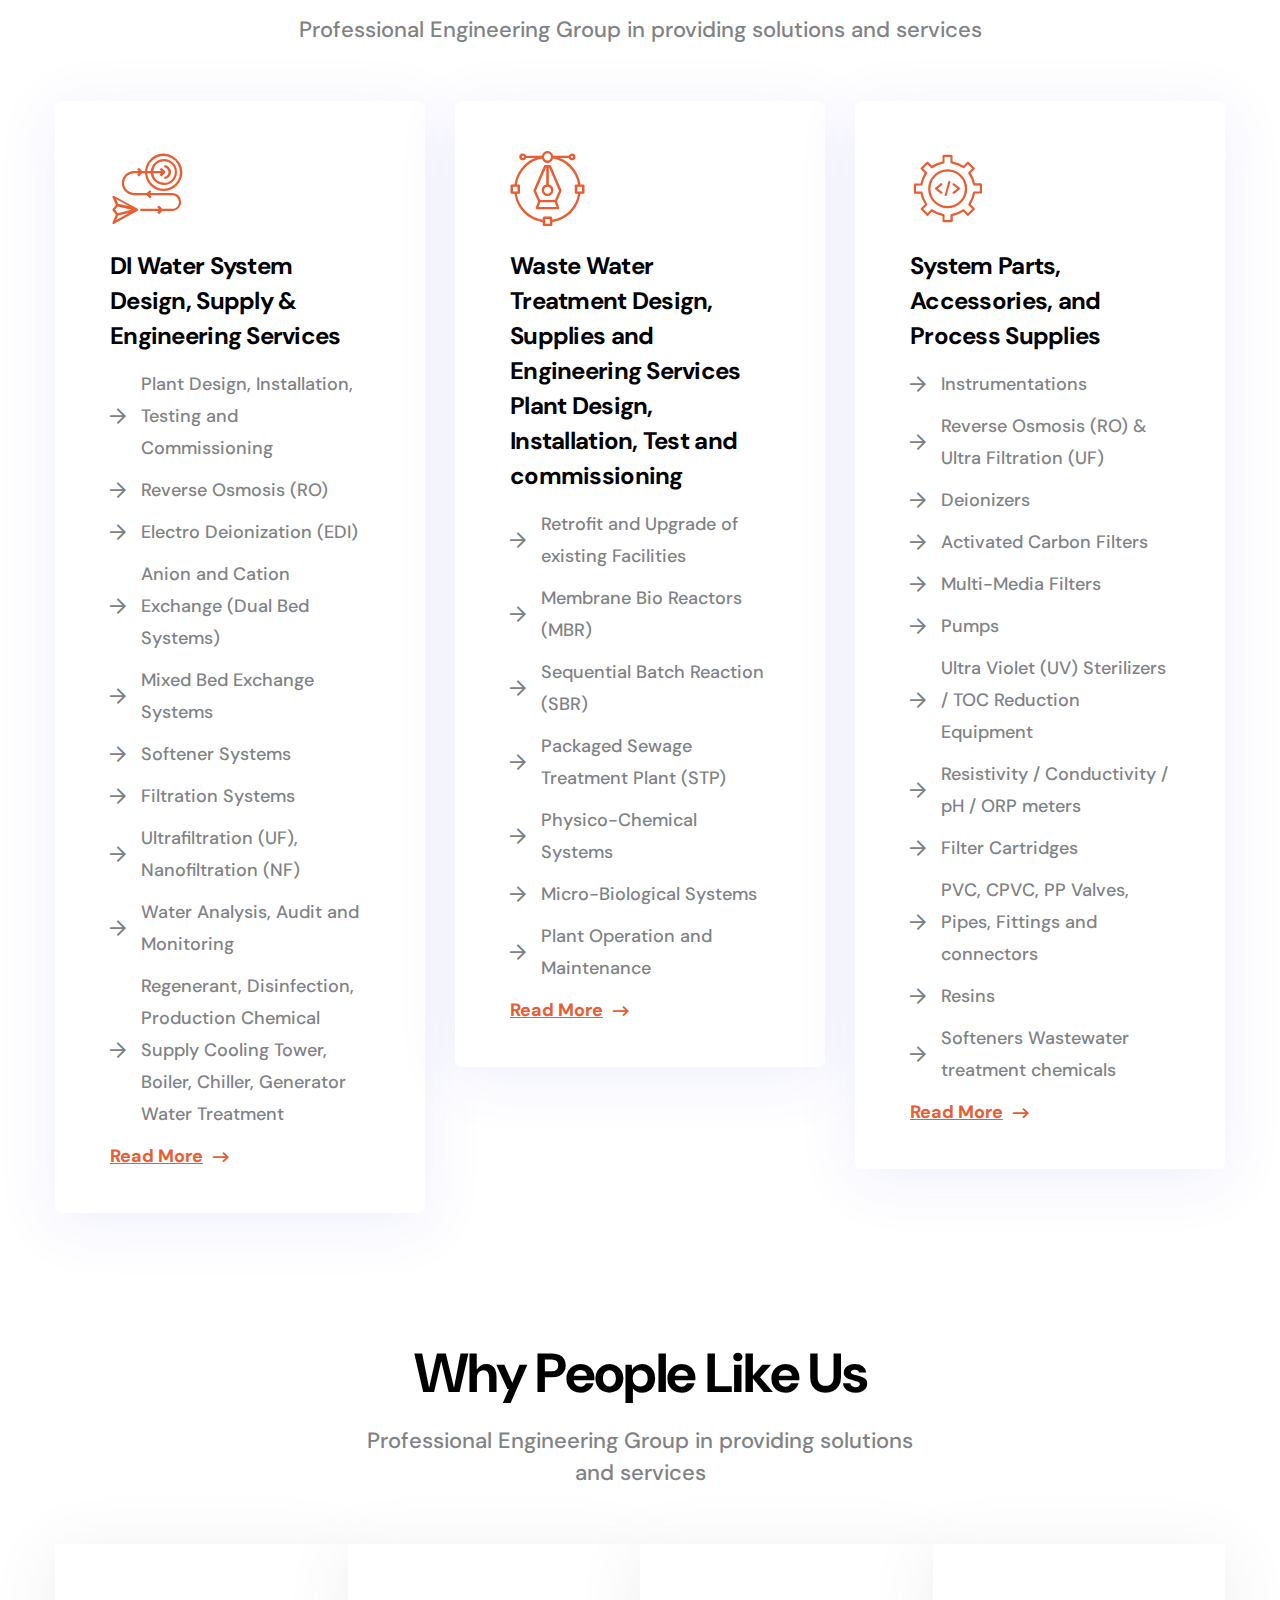
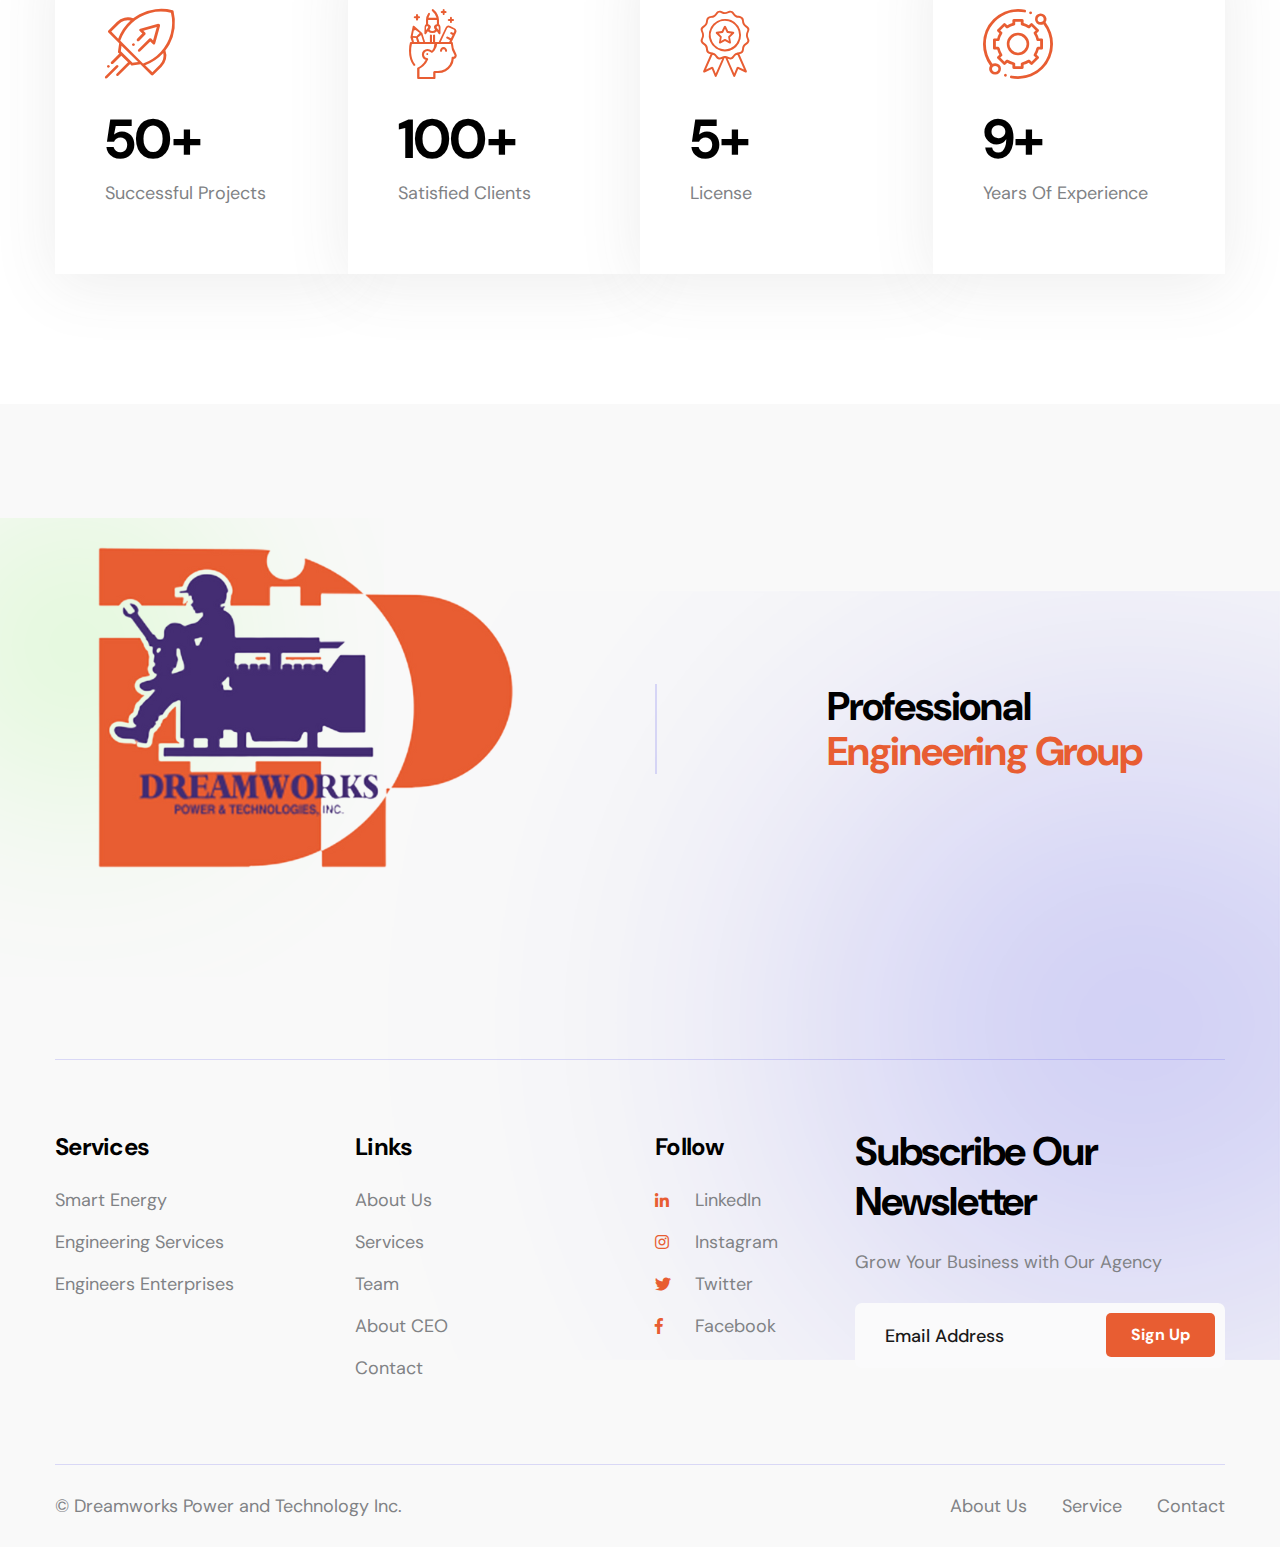
<file: services.html>
<!DOCTYPE html>
<html lang="en">
  <head>
    <!--====== Required meta tags ======-->
    <meta charset="utf-8" />
    <meta http-equiv="x-ua-compatible" content="ie=edge" />
    <meta name="description" content="" />
    <meta
      name="viewport"
      content="width=device-width, initial-scale=1, shrink-to-fit=no"
    />
    <!--====== Title ======-->
    <title>Dreamworks Power and Technology Inc.</title>
    <!--====== Favicon Icon ======-->
    <link
      rel="shortcut icon"
      href="assets/images/logo/dreamworkslogo-transparent.png"
      type="image/png"
    />
    <!--====== Default css ======-->
    <link rel="stylesheet" href="assets/css/default.css" />
    <!--====== Style css ======-->
    <link rel="stylesheet" href="assets/css/style.css" />
    <!--====== Responsive css ======-->
    <link rel="stylesheet" href="assets/css/responsive.css" />
  </head>
  <body>
    <!--====== Start Preloader ======-->
    <div class="preloader">
      <div class="loader">
        <div class="pre-shadow"></div>
        <div class="pre-box"></div>
      </div>
    </div>
    <!--====== End Preloader ======-->
    <!--====== offcanvas-panel ======-->
    <div class="offcanvas-panel">
      <div class="panel-overlay"></div>
      <div class="offcanvas-panel-inner">
        <div class="panel-logo">
          <a href="index.html"
            ><img src="assets/images/logo/dreamworkslogo-transparent.png" alt="Qempo"
          /></a>
        </div>
        <div class="about-us">
          <h5 class="panel-widget-title">About Us</h5>
          <p>
            Dreamworks Power and Technologies, inc. was established and registered with Securities and Exchange Commission on August 6, 2014 under SEC Reg. No. CS201415201. We handle all aftermarket requirements of customer such as Parts, Controllers, Lubricants, Filters and all kinds of repair both on mechanical and electrical components of Generating sets, ATS, Switchgear & Master Controller.
          </p>
        </div>
        <div class="contact-us">
          <h5 class="panel-widget-title">Contact Us</h5>
          <ul>
            <li>
              <i class="fal fa-map-marker-alt"></i>
              Lorem ipsum dolor sit amet
            </li>
            <li>
              <i class="fal fa-envelope-open"></i>
              <a href=>
                info@dreamworkspowerinc.com</a
              >
            </li>
            <li>
              <i class="fal fa-phone"></i>
              <a href="contact.html">+92-300-1304030</a>
              <a href="contact.html">+92-313-2497777</a>
              <a href="contact.html">+92-322-8782745</a>
            </li>
          </ul>
        </div>
        <a href="#" class="panel-close"><i class="fal fa-times"></i></a>
      </div>
    </div>
    <!--====== offcanvas-panel ======-->
    <!--====== Start Header Section ======-->
    <header class="theme-header transparent-header">
      <!-- header Navigation -->
      <div class="header-navigation navigation-style-v1">
        <div class="nav-overlay"></div>
        <div class="container-fluid">
          <div class="primary-menu">
            <div class="site-branding">
              <a href="index.html" class="brand-logo"
                ><img src="assets/images/logo/dreamworkslogo-transparent.png" alt="Site Logo"
              /></a>
            </div>
            <div class="nav-menu">
              <!-- Navbar Close -->
              <div class="navbar-close"><i class="far fa-times"></i></div>
              <!-- Nav Search -->
              <div class="nav-search">
                <form>
                  <div class="form_group">
                    <input
                      type="email"
                      class="form_control"
                      placeholder="Search Here"
                      name="email"
                      required
                    />
                    <button class="search-btn">
                      <i class="fas fa-search"></i>
                    </button>
                  </div>
                </form>
              </div>
              <!-- Main Menu -->
              <nav class="main-menu">
                <ul>
                  <li class="menu-item has-children">
                    <a href="index.html" class="nav-link">Home</a>
                    <ul class="sub-menu">
                      <li class="">
                        <a href="index.html">United Elite Group</a>
                      </li>
                      <li class="">
                        <a
                          href="https://engineers-services.unitedelitegroups.com/"
                          style="color: #900c3f"
                          >United Elite Engineering Services</a
                        >
                      </li>
                      <li class="">
                        <a
                          href="https://engineers-enterprises.unitedelitegroups.com/"
                          style="color: #f94c10"
                          >Elite Engineers Enterprises</a
                        >
                      </li>
                      <li class="">
                        <a
                          href="https://smart-energy.unitedelitegroups.com/"
                          style="color: #7a9d54"
                          >United Elite Smart Energy</a
                        >
                      </li>
                    </ul>
                  </li>
                  <li class="menu-item">
                    <a href="about.html" class="nav-link">About</a>
                  </li>
                  <li class="menu-item">
                    <a href="services.html" class="active nav-link">Service</a>
                  </li>
                  <li class="menu-item has-children">
                    <a href="team.html" class="nav-link">Team</a>
                    <ul class="sub-menu">
                      <li><a href="team.html">Team</a></li>
                      <li><a href="team-details.html">About CEO</a></li>
                    </ul>
                  </li>
                  <li class="menu-item">
                    <a href="contact.html" class="nav-link">Contact</a>
                  </li>
                </ul>
              </nav>
            </div>
            <div class="header-right-nav">
              <ul>
                <li class="bar-item">
                  <a href="#"><img src="assets/images/dot.png" alt="dot" /></a>
                </li>
                <li class="navbar-toggle-btn">
                  <div class="navbar-toggler">
                    <span></span>
                    <span></span>
                    <span></span>
                  </div>
                </li>
              </ul>
            </div>
          </div>
        </div>
      </div>
    </header>
    <!--====== End Header Section ======-->
    <!--====== Start Page-banner section ======-->
    <section class="page-banner bg_cover position-relative z-1">
      <div class="shape shape-one scene">
        <span data-depth="1"
          ><img src="assets/images/shape/shape-1.png" alt=""
        /></span>
      </div>
      <div class="shape shape-two scene">
        <span data-depth="2"
          ><img src="assets/images/shape/shape-2.png" alt=""
        /></span>
      </div>
      <div class="shape shape-three scene">
        <span data-depth="3"
          ><img src="assets/images/shape/shape-3.png" alt=""
        /></span>
      </div>
      <div class="shape shape-four scene">
        <span data-depth="4"
          ><img src="assets/images/shape/shape-2.png" alt=""
        /></span>
      </div>
      <div class="container">
        <div class="row">
          <div class="col-lg-6">
            <div class="page-title">
              <h1>Services</h1>
              <ul class="breadcrumbs-link">
                <li><a href="index.html">Home</a></li>
                <li class="active">Services</li>
              </ul>
            </div>
          </div>
          <div class="col-lg-6">
            <div class="page-banner-img">
              <img src="assets/images/breadcrumb/img2.jpg" alt="" />
            </div>
          </div>
        </div>
      </div>
    </section>
    <!--====== End Page-banner section ======-->
    <!--====== Start Fancy-text-block section ======-->
    <section class="fancy-text-block fancy-text-block-v2 pt-210 pb-90">
      <div class="container">
        <div class="row">
          <div class="col-lg-6">
            <div class="img-holder mb-50 wow fadeInLeft" data-wow-delay=".2s">
              <img src="assets/images/about/img5.png" alt="" />
            </div>
          </div>
          <div class="col-lg-6">
            <div
              class="text-wrapper mb-50 wow fadeInRight"
              data-wow-delay=".4s"
            >
              <div class="section-title mb-30">
                <span class="sub-title st-one">About Us</span>
                <h2>We’re Professional Group Working Since 2015</h2>
                <!-- <p class="blue-dark">Lorem Ipsum Subheading</p> -->
              </div>
              <p style="text-align: justify">
                <font color=#e85d32>DREAMWORKS POWER AND TECHNOLOGIES, INC.</font> was established and registered with Securities and Exchange Commission on August 6, 2014 under SEC Reg. No. CS201415201. We handle all aftermarket requirements of customer such as Parts, Controllers, Lubricants, Filters and all kinds of repair both on mechanical and electrical components of Generating sets, ATS, Switchgear & Master Controller.
				<br><br>
				<font color=#e85d32>DREAMWORKS POWER AND TECHNOLOGIES, INC.</font> also provided customer support in terms of Preventive Maintenance Contract with 24 X 7 Emergency Service Call.
				<br><br>
				<font color=#e85d32>DREAMWORKS POWER AND TECHNOLOGIES, INC.</font> Managing Director, Sales Managers, Service Staff & Support Group majorities are highly trained on Cummins, Caterpillar, Perkins, Mitsubishi, Denyo and other Diesel Engine Products, handling various field and industries in term of Power Generation, Construction, Mining, Industrial, and Marine application.  
				Spare Parts Department provides customers with:
				<br>- Availability of spare parts at a competitive market price
				<br>- Spare parts for Cummins/Perkins/CAT/Mitsubishi Denyo and other engine brand.
				<br>- Quick spare parts supply and installation.
				<br>- Supply of filters for oil, fuel, hydraulic, water and air, water coolant, injectors, pistons, cylinder heads, belts, motor starter, gauges and meters, oil pressure and temperature sensors, engine controller automatic voltage regulators etc.
				<br><br>
				<font color=#e85d32>OUR VISION</font>
				<br><br>
				Focus on providing unlimited power and assisting the needs of our community.
				<br><br>
				<font color=#e85d32>OUR MISSION</font>
				<br><br>
				To ensure that our customers will receive the best possible quality products and services
				Attract and attain customers to create value and make the difference.
				<br><br>
				<font color=#e85d32>QUALITY</font>
				<br><br>
				We provide outstanding products and unsurpassed service that, together, deliver premium value to our customer.
				<br><br>
				<font color=#e85d32>INTEGRITY</font>
				<br><br>
				We uphold the highest standard of integrity in all of our action.
				<br><br>
				<font color=#e85d32>TEAMWORK</font>
				<br><br>
				We work together, across boundaries, to meet the needs of our customers and to help the company win.

              </p>
              <a href="about.html" class="main-btn arrow-btn">Discover More</a>
            </div>
          </div>
        </div>
      </div>
    </section>
    <!--====== End Fancy-text-block section ======-->
    <!--====== Start Service Section ======-->
    <section
      class="service-area service-area-v1 bototm-minus-200 position-relative z-2"
    >
      <div class="container">
        <div class="row justify-content-center">
          <div class="col-lg-8">
            <div class="section-title text-center mb-55 wow fadeInUp">
              <span class="sub-title st-one">Services</span>
              <h2>Services We're Offering</h2>
              <p>
                Professional Engineering Group in providing solutions and
                services
              </p>
            </div>
          </div>
        </div>
        <div class="row justify-content-center">
          <div class="col-lg-4 col-md-6 col-sm-12">
            <div
              class="service-item service-style-three mb-40 wow fadeInUp"
              data-wow-delay=".2s"
            >
              <div class="icon">
                <i class="flaticon-strategy"></i>
              </div>
              <div class="text">
                <h3 class="title">
                  <a href="services.html">DI Water System Design, Supply & Engineering Services</a>
                </h3>
                <ul class="list-style-two">
                  <li>Plant Design, Installation, Testing and Commissioning</li>
                  <li>Reverse Osmosis (RO)</li>
                  <li>Electro Deionization (EDI)</li>
                  <li>Anion and Cation Exchange (Dual Bed Systems)</li>
				  <li>Mixed Bed Exchange Systems</li>
				  <li>Softener Systems</li>
				  <li>Filtration Systems</li>
				  <li>Ultrafiltration (UF), Nanofiltration (NF)</li>
				  <li>Water Analysis, Audit and Monitoring</li>
				  <li>Regenerant, Disinfection, Production Chemical Supply Cooling Tower, Boiler, Chiller, Generator Water Treatment</li>
                </ul>
                <a
                  href=""
                  class="btn-link"
                  >Read More</a
                >
              </div>
            </div>
          </div>
          <div class="col-lg-4 col-md-6 col-sm-12">
            <div
              class="service-item service-style-three mb-40 wow fadeInUp"
              data-wow-delay=".3s"
            >
              <div class="icon">
                <i class="flaticon-design"></i>
              </div>
              <div class="text">
                <h3 class="title">
                  <a href="services.html">Waste Water Treatment Design, Supplies and Engineering Services Plant Design, Installation, Test and commissioning</a>
                </h3>
                <ul class="list-style-two">
                  <li>Retrofit and Upgrade of existing Facilities</li>
                  <li>Membrane Bio Reactors (MBR)</li>
                  <li>Sequential Batch Reaction (SBR)</li>
                  <li>Packaged Sewage Treatment Plant (STP)</li>
                  <li>Physico-Chemical Systems</li>
                  <li>Micro-Biological Systems</li>
				  <li>Plant Operation and Maintenance</li>
                </ul>
                <a
                  href=""
                  class="btn-link"
                  >Read More</a
                >
              </div>
            </div>
          </div>
          <div class="col-lg-4 col-md-6 col-sm-12">
            <div
              class="service-item service-style-three mb-40 wow fadeInUp"
              data-wow-delay=".4s"
            >
              <div class="icon">
                <i class="flaticon-source-code"></i>
              </div>
              <div class="text">
                <h3 class="title">
                  <a href="services.html">System Parts, Accessories, and Process Supplies</a>
                </h3>
                <ul class="list-style-two">
                  <li>Instrumentations</li>
                  <li>Reverse Osmosis (RO) & Ultra Filtration (UF)</li>
                  <li>Deionizers</li>
                  <li>Activated Carbon Filters</li>
				  <li>Multi-Media Filters</li>
                  <li>Pumps</li>
                  <li>Ultra Violet (UV) Sterilizers / TOC Reduction Equipment</li>
                  <li>Resistivity / Conductivity / pH / ORP meters</li>
				  <li>Filter Cartridges</li>
                  <li>PVC, CPVC, PP Valves, Pipes, Fittings  and connectors</li>
                  <li>Resins</li>
                  <li>Softeners Wastewater treatment chemicals</li>
                </ul>
                <a
                  href=""
                  class="btn-link"
                  >Read More</a
                >
              </div>
            </div>
          </div>
        </div>
      </div>
    </section>
    <!--====== End Service Section ======-->
	<br><br><br><br><br>
    <!--====== Start Counter Section ======-->
    <section class="counter-area counter-area-v1 pt-130 pb-90">
      <div class="container">
        <div class="row justify-content-center">
          <div class="col-lg-6">
            <div class="section-title text-center mb-55 wow fadeInUp">
              <!-- <span class="sub-title st-one">Company Statistics</span> -->
              <h2>Why People Like Us</h2>
              <p>
                Professional Engineering Group in providing solutions and
                services
              </p>
            </div>
          </div>
        </div>
        <div class="row no-gutters">
          <div class="col-lg-3 col-md-6 col-sm-12">
            <div class="counter-item mb-40 wow fadeInUp" data-wow-delay=".2s">
              <div class="icon">
                <i class="flaticon-start-up"></i>
              </div>
              <div class="text">
                <h2 class="number"><span>50</span>+</h2>
                <p>Successful Projects</p>
              </div>
            </div>
          </div>
          <div class="col-lg-3 col-md-6 col-sm-12">
            <div class="counter-item mb-40 wow fadeInUp" data-wow-delay=".3s">
              <div class="icon">
                <i class="flaticon-creativity"></i>
              </div>
              <div class="text">
                <h2 class="number"><span>100</span>+</h2>
                <p>Satisfied Clients</p>
              </div>
            </div>
          </div>
          <div class="col-lg-3 col-md-6 col-sm-12">
            <div class="counter-item mb-40 wow fadeInUp" data-wow-delay=".4s">
              <div class="icon">
                <i class="flaticon-medal"></i>
              </div>
              <div class="text">
                <h2 class="number"><span>5</span>+</h2>
                <p>License</p>
              </div>
            </div>
          </div>
          <div class="col-lg-3 col-md-6 col-sm-12">
            <div class="counter-item mb-40 wow fadeInUp" data-wow-delay=".5s">
              <div class="icon">
                <i class="flaticon-technical-support"></i>
              </div>
              <div class="text">
                <h2 class="number"><span>9</span>+</h2>
                <p>Years Of Experience</p>
              </div>
            </div>
          </div>
        </div>
      </div>
    </section>
    <!--====== End Counter Section ======-->
    <!--====== Start pricing section ======-->

    <!--====== End pricing section ======-->
    <!--====== Start Portfolio section ======-->

    <!--====== End Portfolio section ======-->
    <!--====== Start Footer ======-->
    <footer class="footer-area page-footer light-gray-bg">
      <div class="container">
        <div class="footer-top pt-75 pb-40">
          <div class="row align-items-center">
            <div class="col-md-6">
              <div class="footer-logo mb-40 wow fadeInLeft">
                <img
                  src="assets/images/logo/dreamworkslogo-transparent.png"
                  alt="Brand Logo"
                />
              </div>
            </div>
            <div class="col-md-6">
              <div class="text-wrapper mb-40 wow fadeInRight">
                <h3>
                  Professional
                  <span class="blue-dark">Engineering Group</span>
                </h3>
              </div>
            </div>
          </div>
        </div>
        <div class="footer-widget pt-70 pb-40">
          <div class="row">
            <div class="col-lg-3 col-md-6 col-sm-12">
              <div
                class="widget footer-nav-widget mb-40 wow fadeInUp"
                data-wow-delay=".15s"
              >
                <h4 class="widget-title">Services</h4>
                <ul class="widget-nav">
                  <li>
                    <a href="https://smart-energy.unitedelitegroups.com/"
                      >Smart Energy</a
                    >
                  </li>
                  <li>
                    <a href="https://engineers-services.unitedelitegroups.com/"
                      >Engineering Services</a
                    >
                  </li>
                  <li>
                    <a
                      href="https://engineers-enterprises.unitedelitegroups.com/"
                      >Engineers Enterprises</a
                    >
                  </li>
                </ul>
              </div>
            </div>
            <div class="col-lg-3 col-md-6 col-sm-12">
              <div
                class="widget footer-nav-widget mb-40 wow fadeInUp"
                data-wow-delay=".15s"
              >
                <h4 class="widget-title">Links</h4>
                <ul class="widget-nav">
                  <li><a href="about.html">About Us</a></li>
                  <li><a href="services.html">Services</a></li>
                  <li><a href="team.html">Team</a></li>
                  <li><a href="team-details.html">About CEO</a></li>
                  <li><a href="contact.html">Contact</a></li>
                </ul>
              </div>
            </div>
            <div class="col-lg-2 col-md-6 col-sm-12">
              <div
                class="widget social-widget mb-40 wow fadeInUp"
                data-wow-delay=".15s"
              >
                <h4 class="widget-title">Follow</h4>
                <ul class="social-nav">
                  <li>
                    <a
                      href="https://www.linkedin.com/in/engr-rana-sarmad-mahmood-0b87721a5"
                      ><i class="fab fa-linkedin-in"></i>LinkedIn</a
                    >
                  </li>
                  <li>
                    <a
                      href="https://www.instagram.com/shb_rana/?igshid=NGExMmI2YTkyZg=="
                      ><i class="fab fa-instagram"></i>Instagram</a
                    >
                  </li>
                  <li>
                    <a
                      href="https://twitter.com/ranasarmad88?t=NbtvZ82OxxvOgZ2ndKZV9w&s=09"
                      ><i class="fab fa-twitter"></i>Twitter</a
                    >
                  </li>
                  <li>
                    <a
                      href="https://www.facebook.com/rana.sarmad.906?mibextid=ZbWKwL"
                      ><i class="fab fa-facebook-f"></i>Facebook</a
                    >
                  </li>
                </ul>
              </div>
            </div>
            <div class="col-lg-4 col-md-6 col-sm-12">
              <div
                class="widget newsletter-widget mb-40 wow fadeInUp"
                data-wow-delay=".15s"
              >
                <div class="newsletter-content">
                  <h3>Subscribe Our Newsletter</h3>
                  <p>Grow Your Business with Our Agency</p>
                  <form>
                    <div class="form_group">
                      <input
                        type="email"
                        class="form_control"
                        placeholder="Email Address"
                        name="email"
                        required
                      />
                      <button
                        class="main-btn"
                        disabled
                        style="cursor: not-allowed"
                      >
                        Sign Up
                      </button>
                    </div>
                  </form>
                </div>
              </div>
            </div>
          </div>
        </div>
        <div class="footer-copyright">
          <div class="row">
            <div class="col-lg-6">
              <div class="copyright-text">
                <p>
                  &copy;
                  <a
                    href="https://www.facebook.com/UnitedEliteGroup14022022?mibextid=ZbWKwL"
                    >Dreamworks Power and Technology Inc.</a>
                </p>
              </div>
            </div>
            <div class="col-lg-6">
              <div class="footer-nav float-lg-right">
                <ul>
                  <li><a href="about.html">About Us </a></li>
                  <li><a href="services.html">Service</a></li>
                  <li><a href="contact.html">Contact</a></li>
                </ul>
              </div>
            </div>
          </div>
        </div>
      </div>
    </footer>
    <!--====== End Footer ======-->
    <!--====== back-to-top ======-->
    <a href="#" class="back-to-top"><i class="far fa-angle-up"></i></a>
    <!--====== Jquery js ======-->
    <script src="assets/vendor/jquery-3.6.0.min.js"></script>
    <!--====== Bootstrap js ======-->
    <script src="assets/vendor/popper/popper.min.js"></script>
    <!--====== Bootstrap js ======-->
    <script src="assets/vendor/bootstrap/js/bootstrap.min.js"></script>
    <!--====== Slick js ======-->
    <script src="assets/vendor/slick/slick.min.js"></script>
    <!--====== Magnific js ======-->
    <script src="assets/vendor/magnific-popup/dist/jquery.magnific-popup.min.js"></script>
    <!--====== Isotope js ======-->
    <script src="assets/vendor/isotope.min.js"></script>
    <!--====== Imagesloaded js ======-->
    <script src="assets/vendor/imagesloaded.min.js"></script>
    <!--====== Counterup js ======-->
    <script src="assets/vendor/jquery.counterup.min.js"></script>
    <!--====== Waypoints js ======-->
    <script src="assets/vendor/jquery.waypoints.js"></script>
    <!--====== Nice-select js ======-->
    <script src="assets/vendor/nice-select/js/jquery.nice-select.min.js"></script>
    <!--====== WOW js ======-->
    <script src="assets/vendor/wow.min.js"></script>
    <!--====== Parallax js ======-->
    <script src="assets/vendor/parallax.min.js"></script>
    <!--====== Main js ======-->
    <script src="assets/js/theme.js"></script>
  </body>
</html>
</file>
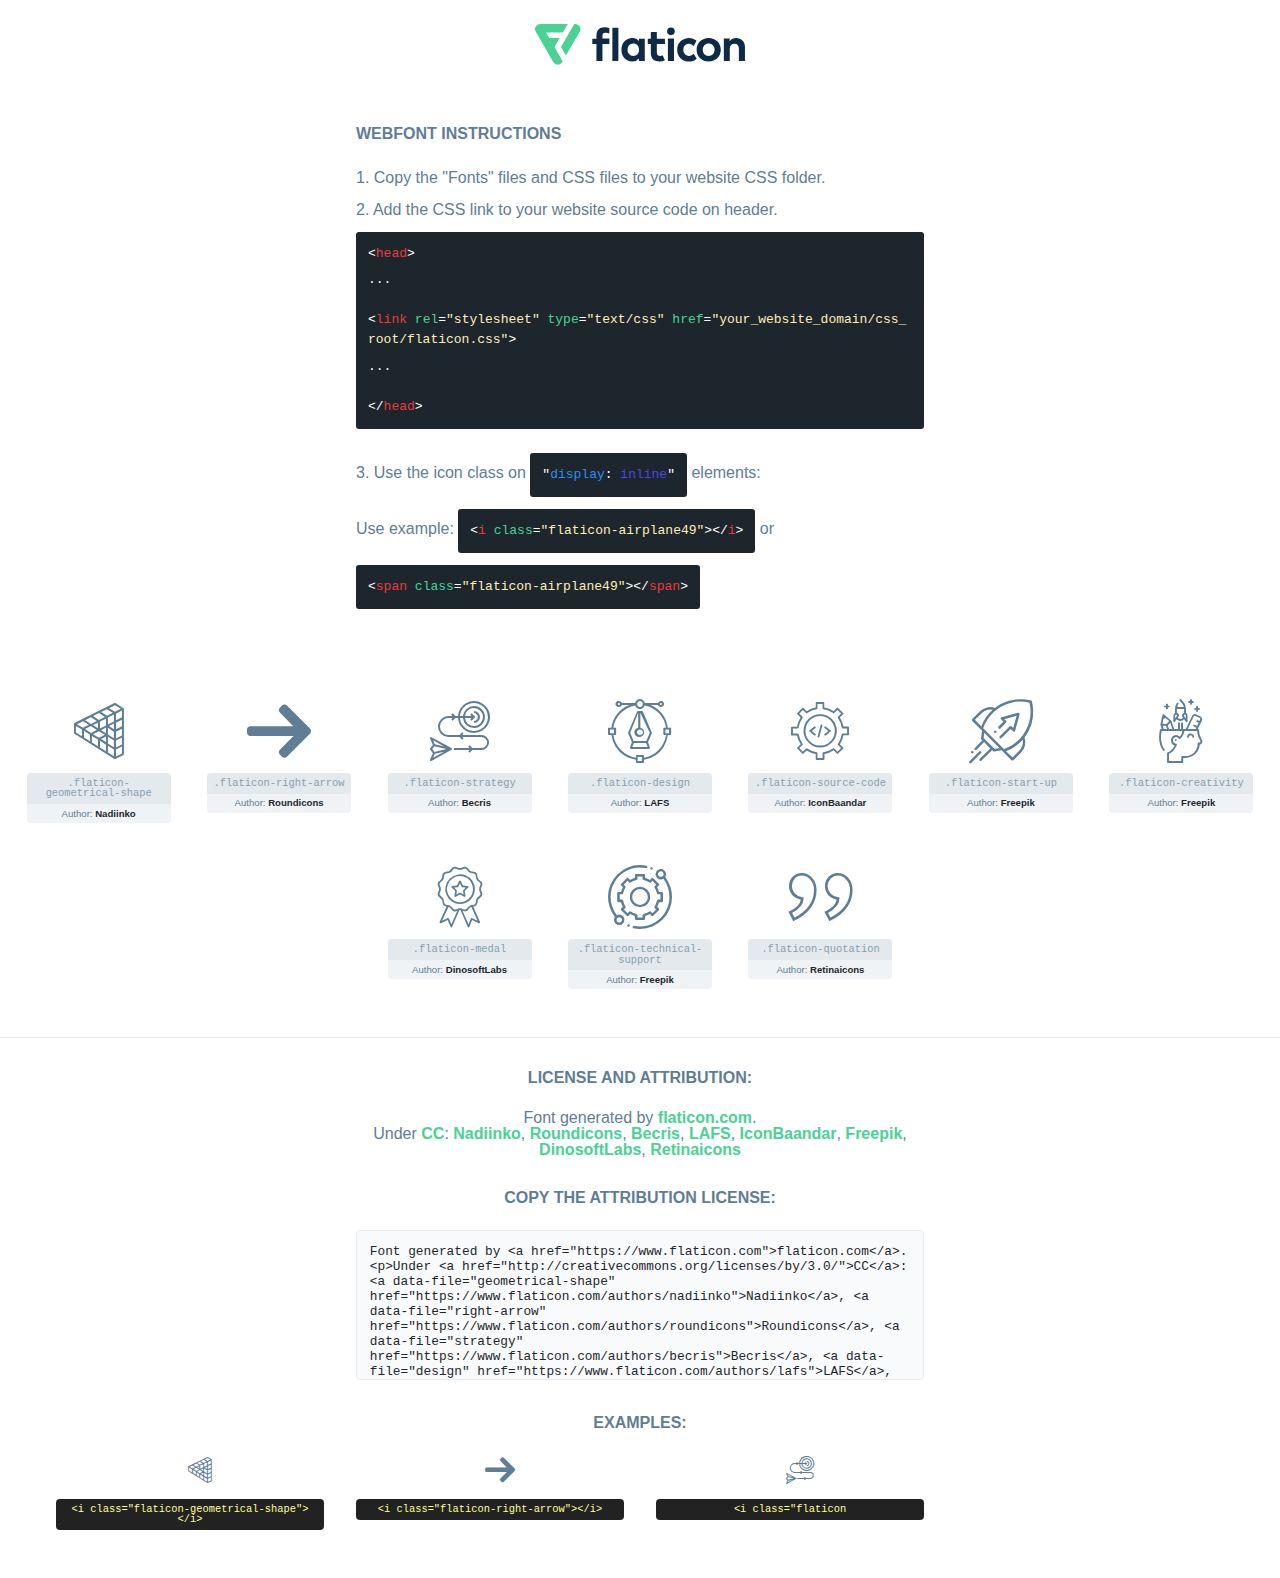
<file: assets/fonts/flaticon/flaticon.html>
<!DOCTYPE html>
<html lang="en">
<head>
    <title>Flaticon Webfont</title>
    <link rel="stylesheet" type="text/css" href="flaticon.css"/>
    <meta charset="UTF-8">
    <style>
        html, body, div, span, applet, object, iframe,
        h1, h2, h3, h4, h5, h6, p, blockquote, pre,
        a, abbr, acronym, address, big, cite, code,
        del, dfn, em, img, ins, kbd, q, s, samp,
        small, strike, strong, sub, sup, tt, var,
        b, u, i, center,
        dl, dt, dd, ol, ul, li,
        fieldset, form, label, legend,
        table, caption, tbody, tfoot, thead, tr, th, td,
        article, aside, canvas, details, embed,
        figure, figcaption, footer, header, hgroup,
        menu, nav, output, ruby, section, summary,
        time, mark, audio, video {
            margin: 0;
            padding: 0;
            border: 0;
            font-size: 100%;
            font: inherit;
            vertical-align: baseline;
        }

        /* HTML5 display-role reset for older browsers */
        article, aside, details, figcaption, figure,
        footer, header, hgroup, menu, nav, section {
            display: block;
        }

        body {
            line-height: 1;
        }

        ol, ul {
            list-style: none;
        }

        blockquote, q {
            quotes: none;
        }

        blockquote:before, blockquote:after,
        q:before, q:after {
            content: '';
            content: none;
        }

        table {
            border-collapse: collapse;
            border-spacing: 0;
        }

        body {
            font-family: Helvetica, Arial, sans-serif;
            font-size: 16px;
            color: #5f7d95;
        }

        a {
            color: #4AD295;
            font-weight: bold;
            text-decoration: none;
        }

        * {
            -moz-box-sizing: border-box;
            -webkit-box-sizing: border-box;
            box-sizing: border-box;
            margin: 0;
            padding: 0;
        }

        [class^="flaticon-"]:before, [class*=" flaticon-"]:before, [class^="flaticon-"]:after, [class*=" flaticon-"]:after {
            font-family: Flaticon;
            font-size: 30px;
            font-style: normal;
            margin-left: 20px;
            color: #333;
        }

        .wrapper {
            max-width: 600px;
            margin: auto;
            padding: 0 1em;
        }

        .title {
            margin-bottom: 24px;
            text-transform: uppercase;
            font-weight: bold;
        }

        header {
            text-align: center;
            padding: 24px;
        }

        header .logo {
            width: 210px;
            height: auto;
            border: none;
            display: inline-block;
        }

        header strong {
            font-size: 28px;
            font-weight: 500;
            vertical-align: middle;
        }

        .demo {
            margin: 2em auto;
            line-height: 1.25em;
        }

        .demo ul li {
            margin-bottom: 12px;
        }

        .demo ul li code {
            background-color: #1D262D;
            border-radius: 3px;
            padding: 12px;
            display: inline-block;
            color: #fff;
            font-family: Consolas, Monaco, Lucida Console, Liberation Mono, DejaVu Sans Mono, Bitstream Vera Sans Mono, Courier New, monospace;
            font-weight: lighter;
            margin-top: 12px;
            font-size: 13px;
            word-break: break-all;
        }

        .demo ul li code .red {
            color: #EC3A3B;
        }

        .demo ul li code .green {
            color: #4AD295;
        }

        .demo ul li code .yellow {
            color: #FFEEB6;
        }

        .demo ul li code .blue {
            color: #2C8CF4;
        }

        .demo ul li code .purple {
            color: #4949E7;
        }

        .demo ul li code .dots {
            margin-top: 0.5em;
            display: block;
        }

        #glyphs {
            border-bottom: 1px solid #E3E9ED;
            padding: 2em 0;
            text-align: center;
        }

        .glyph {
            display: inline-block;
            width: 9em;
            margin: 1em;
            text-align: center;
            vertical-align: top;
            background: #FFF;
        }

        .glyph .flaticon {
            padding: 10px;
            display: block;
            font-family: "Flaticon";
            font-size: 64px;
            line-height: 1;
        }

        .glyph .flaticon:before {
            font-size: 64px;
            color: #5f7d95;
            margin-left: 0;
        }

        .class-name {
            font-size: 0.65em;
            background-color: #E3E9ED;
            color: #869FB2;
            border-radius: 4px 4px 0 0;
            padding: 0.5em;
            font-family: Consolas, Monaco, Lucida Console, Liberation Mono, DejaVu Sans Mono, Bitstream Vera Sans Mono, Courier New, monospace;
        }

        .author-name {
            font-size: 0.6em;
            background-color: #EFF3F6;
            border-top: 0;
            border-radius: 0 0 4px 4px;
            padding: 0.5em;
        }

        .author-name a {
            color: #1D262D;
        }

        .class-name:last-child {
            font-size: 10px;
            color: #888;
        }

        .class-name:last-child a {
            font-size: 10px;
            color: #555;
        }

        .glyph > input {
            display: block;
            width: 100px;
            margin: 5px auto;
            text-align: center;
            font-size: 12px;
            cursor: text;
        }

        .glyph > input.icon-input {
            font-family: "Flaticon";
            font-size: 16px;
            margin-bottom: 10px;
        }

        .attribution .title {
            margin-top: 2em;
        }

        .attribution textarea {
            background-color: #F8FAFB;
            color: #1D262D;
            padding: 1em;
            border: none;
            box-shadow: none;
            border: 1px solid #E3E9ED;
            border-radius: 4px;
            resize: none;
            width: 100%;
            height: 150px;
            font-size: 0.8em;
            font-family: Consolas, Monaco, Lucida Console, Liberation Mono, DejaVu Sans Mono, Bitstream Vera Sans Mono, Courier New, monospace;
            -webkit-appearance: none;
        }

        .attribution textarea:hover {
            border-color: #CFD9E0;
        }

        .attribution textarea:focus {
            border-color: #4AD295;
        }

        .iconsuse {
            margin: 2em auto;
            text-align: center;
            max-width: 1200px;
        }

        .iconsuse:after {
            content: '';
            display: table;
            clear: both;
        }

        .iconsuse .image {
            float: left;
            width: 25%;
            padding: 0 1em;
        }

        .iconsuse .image p {
            margin-bottom: 1em;
        }

        .iconsuse .image span {
            display: block;
            font-size: 0.65em;
            background-color: #222;
            color: #fff;
            border-radius: 4px;
            padding: 0.5em;
            color: #FFFF99;
            margin-top: 1em;
            font-family: Consolas, Monaco, Lucida Console, Liberation Mono, DejaVu Sans Mono, Bitstream Vera Sans Mono, Courier New, monospace;
        }

        .flaticon:before {
            color: #5f7d95;
        }

        #footer {
            text-align: center;
            background-color: #1D262D;
            color: #869FB2;
            padding: 12px;
            font-size: 14px;
        }

        #footer a {
            font-weight: normal;
        }

        @media (max-width: 960px) {
            .iconsuse .image {
                width: 50%;
            }
        }

        .preview {
            width: 100px;
            display: inline-block;
            margin: 10px;
        }

        .preview .inner {
            display: inline-block;
            width: 100%;
            text-align: center;
            background: #f5f5f5;
            -webkit-border-radius: 3px 3px 0 0;
            -moz-border-radius: 3px 3px 0 0;
            border-radius: 3px 3px 0 0;
        }

        .preview .inner  {
            line-height: 85px;
            font-size: 40px;
            color: #333;
        }

        .label {
            display: inline-block;
            width: 100%;
            box-sizing: border-box;
            padding: 5px;
            font-size: 10px;
            font-family: Monaco, monospace;
            color: #666;
            white-space: nowrap;
            overflow: hidden;
            text-overflow: ellipsis;
            background: #ddd;
            -webkit-border-radius: 0 0 3px 3px;
            -moz-border-radius: 0 0 3px 3px;
            border-radius: 0 0 3px 3px;
            color: #666;
        }
    </style>
</head>
<body>
    <header>
        <a href="https://www.flaticon.com/" target="_blank" class="logo">
            <svg xmlns="http://www.w3.org/2000/svg" viewBox="0 0 394.3 76.5">
                <path d="M156.6,69.4H145.3V7.1h11.3Z" style="fill:#0e2a47"/>
                <path d="M206.2,69.4h-11V64.8a15.4,15.4,0,0,1-12.6,5.7c-11.6,0-20.3-9.5-20.3-22.1s8.8-22.1,20.3-22.1a15.4,15.4,0,0,1,12.6,5.8V27.5h11Zm-32.4-21c0,6.4,4.2,11.6,10.8,11.6s10.8-4.9,10.8-11.6-4.4-11.6-10.8-11.6S173.9,42,173.9,48.4Z"
                      style="fill:#0e2a47"/>
                <path d="M262.5,13.7a7.2,7.2,0,0,1-14.4,0,7.2,7.2,0,1,1,14.4,0ZM261,69.4H249.6v-42H261Z"
                      style="fill:#0e2a47"/>
                <path id="_Trazado_" data-name="&lt;Trazado&gt;"
                      d="M139.6,17.8a16.6,16.6,0,0,0-8-1.4c-3.2.4-4.9,2-4.9,5.9v5.1h13V37.5h-13v32H115.4v-32h-7.8v-10h7.8V22.2c0-9.9,5.2-16.3,15-16.3a23.4,23.4,0,0,1,9.3,1.8Z"
                      style="fill:#0e2a47"/>
                <path d="M235.1,60c-3.5,0-6.3-1.9-6.3-7.1V37.5H244v-10H228.8V15H217.5V27.5h-5.7v10h5.7V53.7c0,10.9,5.3,16.8,15.7,16.8A22.9,22.9,0,0,0,244,68l-4.3-9.1A12.3,12.3,0,0,1,235.1,60Z"
                      style="fill:#0e2a47"/>
                <path d="M348.9,48.4c0,12.6-9.7,22.1-22.7,22.1s-22.7-9.4-22.7-22.1,9.6-22.1,22.7-22.1S348.9,35.8,348.9,48.4Zm-33.9,0c0,6.8,4.8,11.6,11.1,11.6s11.2-4.8,11.2-11.6-4.8-11.6-11.2-11.6S315.1,41.6,315.1,48.4Z"
                      style="fill:#0e2a47"/>
                <path d="M394.3,42.7V69.4H382.9V46.3c0-6.1-3-9.4-8.2-9.4s-8.9,3.2-8.9,9.5v23H354.6v-42h11v4.9c3-4.5,7.6-6.1,12.3-6.1C387.5,26.3,394.3,33,394.3,42.7Z"
                      style="fill:#0e2a47"/>
                <path d="M298,55.7h0a12.4,12.4,0,0,1-8.2,4.2h-.9l-1.8-.2a10,10,0,0,1-7.4-5.6,13.2,13.2,0,0,1-1.2-5.8,13,13,0,0,1,1.3-5.9,10.1,10.1,0,0,1,7.5-5.5h2.4a11.7,11.7,0,0,1,8.3,4.2l5.5-9.6a19.9,19.9,0,0,0-8.1-4.3,23.4,23.4,0,0,0-6.1-.8,25.2,25.2,0,0,0-7.5,1.1,20.9,20.9,0,0,0-8,4.6,21.9,21.9,0,0,0-6.8,16.4,21.9,21.9,0,0,0,6.7,16.3,20.9,20.9,0,0,0,8,4.6,25.2,25.2,0,0,0,7.7,1.2,23.6,23.6,0,0,0,6.2-.8,20,20,0,0,0,8.1-4.4Z"
                      style="fill:#0e2a47"/>
                <path d="M46.3,26.5H26.9L20.8,16H52.4L61.6,0H9.4A9.3,9.3,0,0,0,1.3,4.7a9.3,9.3,0,0,0,0,9.4L34.6,71.8a9.4,9.4,0,0,0,16.2,0l1.1-1.9L36.6,43.3Z"
                      style="fill:#4ad295"/>
                <path d="M84.2,4.7A9.3,9.3,0,0,0,76.1,0H73.8l-25,43.3,9.2,16L84.2,14A9.3,9.3,0,0,0,84.2,4.7Z"
                      style="fill:#4ad295"/>
            </svg>
        </a>
    </header>
    <section class="demo wrapper">

        <p class="title">Webfont Instructions</p>

        <ul>
            <li>
                <span class="num">1. </span>Copy the "Fonts" files and CSS files to your website CSS folder.
            </li>
            <li>
                <span class="num">2. </span>Add the CSS link to your website source code on header.
                <code class="big">
                    &lt;<span class="red">head</span>&gt;
                    <br/><span class="dots">...</span>
                    <br/>&lt;<span class="red">link</span> <span class="green">rel</span>=<span
                        class="yellow">"stylesheet"</span> <span class="green">type</span>=<span
                        class="yellow">"text/css"</span> <span class="green">href</span>=<span class="yellow">"your_website_domain/css_root/flaticon.css"</span>&gt;
                    <br/><span class="dots">...</span>
                    <br/>&lt;/<span class="red">head</span>&gt;
                </code>
            </li>

            <li>
                <p>
                    <span class="num">3. </span>Use the icon class on <code>"<span class="blue">display</span>:<span
                        class="purple"> inline</span>"</code> elements:
                    <br/>
                    Use example: <code>&lt;<span class="red">i</span> <span class="green">class</span>=<span class="yellow">&quot;flaticon-airplane49&quot;</span>&gt;&lt;/<span
                        class="red">i</span>&gt;</code> or <code>&lt;<span class="red">span</span> <span
                        class="green">class</span>=<span class="yellow">&quot;flaticon-airplane49&quot;</span>&gt;&lt;/<span
                        class="red">span</span>&gt;</code>
            </li>
        </ul>

    </section>
    <section id="glyphs">
            <div class="glyph">
                <i class="flaticon flaticon-geometrical-shape"></i>
                <div class="class-name">.flaticon-geometrical-shape</div>
                <div class="author-name">Author: <a data-file="geometrical-shape" href="https://www.flaticon.com/authors/nadiinko">Nadiinko</a> </div>
            </div>

            <div class="glyph">
                <i class="flaticon flaticon-right-arrow"></i>
                <div class="class-name">.flaticon-right-arrow</div>
                <div class="author-name">Author: <a data-file="right-arrow" href="https://www.flaticon.com/authors/roundicons">Roundicons</a> </div>
            </div>

            <div class="glyph">
                <i class="flaticon flaticon-strategy"></i>
                <div class="class-name">.flaticon-strategy</div>
                <div class="author-name">Author: <a data-file="strategy" href="https://www.flaticon.com/authors/becris">Becris</a> </div>
            </div>

            <div class="glyph">
                <i class="flaticon flaticon-design"></i>
                <div class="class-name">.flaticon-design</div>
                <div class="author-name">Author: <a data-file="design" href="https://www.flaticon.com/authors/lafs">LAFS</a> </div>
            </div>

            <div class="glyph">
                <i class="flaticon flaticon-source-code"></i>
                <div class="class-name">.flaticon-source-code</div>
                <div class="author-name">Author: <a data-file="source-code" href="https://www.flaticon.com/authors/iconbaandar">IconBaandar</a> </div>
            </div>

            <div class="glyph">
                <i class="flaticon flaticon-start-up"></i>
                <div class="class-name">.flaticon-start-up</div>
                <div class="author-name">Author: <a data-file="start-up" href="http://www.freepik.com">Freepik</a> </div>
            </div>

            <div class="glyph">
                <i class="flaticon flaticon-creativity"></i>
                <div class="class-name">.flaticon-creativity</div>
                <div class="author-name">Author: <a data-file="creativity" href="http://www.freepik.com">Freepik</a> </div>
            </div>

            <div class="glyph">
                <i class="flaticon flaticon-medal"></i>
                <div class="class-name">.flaticon-medal</div>
                <div class="author-name">Author: <a data-file="medal" href="https://www.flaticon.com/authors/dinosoftlabs">DinosoftLabs</a> </div>
            </div>

            <div class="glyph">
                <i class="flaticon flaticon-technical-support"></i>
                <div class="class-name">.flaticon-technical-support</div>
                <div class="author-name">Author: <a data-file="technical-support" href="http://www.freepik.com">Freepik</a> </div>
            </div>

            <div class="glyph">
                <i class="flaticon flaticon-quotation"></i>
                <div class="class-name">.flaticon-quotation</div>
                <div class="author-name">Author: <a data-file="quotation" href="https://www.flaticon.com/authors/retinaicons">Retinaicons</a> </div>
            </div>

    </section>

    <section class="attribution wrapper"   style="text-align:center;">

        <div class="title">License and attribution:</div><div class="attrDiv">Font generated by <a href="https://www.flaticon.com">flaticon.com</a>. <div><p>Under <a href="http://creativecommons.org/licenses/by/3.0/">CC</a>: <a data-file="geometrical-shape" href="https://www.flaticon.com/authors/nadiinko">Nadiinko</a>, <a data-file="right-arrow" href="https://www.flaticon.com/authors/roundicons">Roundicons</a>, <a data-file="strategy" href="https://www.flaticon.com/authors/becris">Becris</a>, <a data-file="design" href="https://www.flaticon.com/authors/lafs">LAFS</a>, <a data-file="source-code" href="https://www.flaticon.com/authors/iconbaandar">IconBaandar</a>, <a data-file="technical-support" href="http://www.freepik.com">Freepik</a>, <a data-file="medal" href="https://www.flaticon.com/authors/dinosoftlabs">DinosoftLabs</a>, <a data-file="quotation" href="https://www.flaticon.com/authors/retinaicons">Retinaicons</a></p>  </div>
        </div>
        <div class="title">Copy the Attribution License:</div>

        <textarea onclick="this.focus();this.select();">Font generated by &lt;a href=&quot;https://www.flaticon.com&quot;&gt;flaticon.com&lt;/a&gt;. <p>Under <a href="http://creativecommons.org/licenses/by/3.0/">CC</a>: <a data-file="geometrical-shape" href="https://www.flaticon.com/authors/nadiinko">Nadiinko</a>, <a data-file="right-arrow" href="https://www.flaticon.com/authors/roundicons">Roundicons</a>, <a data-file="strategy" href="https://www.flaticon.com/authors/becris">Becris</a>, <a data-file="design" href="https://www.flaticon.com/authors/lafs">LAFS</a>, <a data-file="source-code" href="https://www.flaticon.com/authors/iconbaandar">IconBaandar</a>, <a data-file="technical-support" href="http://www.freepik.com">Freepik</a>, <a data-file="medal" href="https://www.flaticon.com/authors/dinosoftlabs">DinosoftLabs</a>, <a data-file="quotation" href="https://www.flaticon.com/authors/retinaicons">Retinaicons</a></p> 
        </textarea>

    </section>

    <section class="iconsuse">

        <div class="title">Examples:</div>
            <div class="image">
                <p>
                    <i class="flaticon flaticon-geometrical-shape"></i>
                    <span>&lt;i class=&quot;flaticon-geometrical-shape&quot;&gt;&lt;/i&gt;</span>
                </p>
            </div>
            <div class="image">
                <p>
                    <i class="flaticon flaticon-right-arrow"></i>
                    <span>&lt;i class=&quot;flaticon-right-arrow&quot;&gt;&lt;/i&gt;</span>
                </p>
            </div>
            <div class="image">
                <p>
                    <i class="flaticon flaticon-strategy"></i>
                    <span>&lt;i class=&quot;flaticon
</file>
<file: assets/css/default.css>
/*---------------------------------------
    - Margin & Padding
-----------------------------------------*/
/*-- Margin Top --*/
.mt-5 {
  margin-top: 5px; }

.mt-10 {
  margin-top: 10px; }

.mt-15 {
  margin-top: 15px; }

.mt-20 {
  margin-top: 20px; }

.mt-25 {
  margin-top: 25px; }

.mt-30 {
  margin-top: 30px; }

.mt-35 {
  margin-top: 35px; }

.mt-40 {
  margin-top: 40px; }

.mt-45 {
  margin-top: 45px; }

.mt-50 {
  margin-top: 50px; }

.mt-55 {
  margin-top: 55px; }

.mt-60 {
  margin-top: 60px; }

.mt-65 {
  margin-top: 65px; }

.mt-70 {
  margin-top: 70px; }

.mt-75 {
  margin-top: 75px; }

.mt-80 {
  margin-top: 80px; }

.mt-85 {
  margin-top: 85px; }

.mt-90 {
  margin-top: 90px; }

.mt-95 {
  margin-top: 95px; }

.mt-100 {
  margin-top: 100px; }

.mt-105 {
  margin-top: 105px; }

.mt-110 {
  margin-top: 110px; }

.mt-115 {
  margin-top: 115px; }

.mt-120 {
  margin-top: 120px; }

.mt-125 {
  margin-top: 125px; }

.mt-130 {
  margin-top: 130px; }

.mt-135 {
  margin-top: 135px; }

.mt-140 {
  margin-top: 140px; }

.mt-145 {
  margin-top: 145px; }

.mt-150 {
  margin-top: 150px; }

.mt-155 {
  margin-top: 155px; }

.mt-160 {
  margin-top: 160px; }

.mt-165 {
  margin-top: 165px; }

.mt-170 {
  margin-top: 170px; }

.mt-175 {
  margin-top: 175px; }

.mt-180 {
  margin-top: 180px; }

.mt-185 {
  margin-top: 185px; }

.mt-190 {
  margin-top: 190px; }

.mt-195 {
  margin-top: 195px; }

.mt-200 {
  margin-top: 200px; }

.mt-205{
  margin-top: 205px;
}
.mt-210{
  margin-top: 210px;
}
.mt-215{
  margin-top: 215px;
}
.mt-220{
  margin-top: 220px;
}
.mt-225{
  margin-top: 225px;
}
.mt-230{
  margin-top: 230px;
}
.mt-235{
  margin-top: 235px;
}
.mt-240{
  margin-top: 240px;
}
.mt-245{
  margin-top: 245px;
}
.mt-250{
  margin-top: 250px;
}
.mt-255{
  margin-top: 255px;
}
.mt-260{
  margin-top: 260px;
}
.mt-265{
  margin-top: 265px;
}
.mt-270{
  margin-top: 270px;
}
.mt-275{
  margin-top: 275px;
}
.mt-280{
  margin-top: 280px;
}
.mt-285{
  margin-top: 285px;
}
.mt-290{
  margin-top: 290px;
}
.mt-295{
  margin-top: 295px;
}
.mt-300{
  margin-top: 300px;
}
/*-- Margin Bottom --*/
.mb-5 {
  margin-bottom: 5px; }

.mb-10 {
  margin-bottom: 10px; }

.mb-15 {
  margin-bottom: 15px; }

.mb-20 {
  margin-bottom: 20px; }

.mb-25 {
  margin-bottom: 25px; }

.mb-30 {
  margin-bottom: 30px; }

.mb-35 {
  margin-bottom: 35px; }

.mb-40 {
  margin-bottom: 40px; }

.mb-45 {
  margin-bottom: 45px; }

.mb-50 {
  margin-bottom: 50px; }

.mb-55 {
  margin-bottom: 55px; }

.mb-60 {
  margin-bottom: 60px; }

.mb-65 {
  margin-bottom: 65px; }

.mb-70 {
  margin-bottom: 70px; }

.mb-75 {
  margin-bottom: 75px; }

.mb-80 {
  margin-bottom: 80px; }

.mb-85 {
  margin-bottom: 85px; }

.mb-90 {
  margin-bottom: 90px; }

.mb-95 {
  margin-bottom: 95px; }

.mb-100 {
  margin-bottom: 100px; }

.mb-105 {
  margin-bottom: 105px; }

.mb-110 {
  margin-bottom: 110px; }

.mb-115 {
  margin-bottom: 115px; }

.mb-120 {
  margin-bottom: 120px; }

.mb-125 {
  margin-bottom: 125px; }

.mb-130 {
  margin-bottom: 130px; }

.mb-135 {
  margin-bottom: 135px; }

.mb-140 {
  margin-bottom: 140px; }

.mb-145 {
  margin-bottom: 145px; }

.mb-150 {
  margin-bottom: 150px; }

.mb-155 {
  margin-bottom: 155px; }

.mb-160 {
  margin-bottom: 160px; }

.mb-165 {
  margin-bottom: 165px; }

.mb-170 {
  margin-bottom: 170px; }

.mb-175 {
  margin-bottom: 175px; }

.mb-180 {
  margin-bottom: 180px; }

.mb-185 {
  margin-bottom: 185px; }

.mb-190 {
  margin-bottom: 190px; }

.mb-195 {
  margin-bottom: 195px; }

.mb-200 {
  margin-bottom: 200px; }

.mb-205 {
  margin-bottom: 205px; }

.mb-210 {
  margin-bottom: 210px; }

.mb-215 {
  margin-bottom: 215px; }

.mb-220 {
  margin-bottom: 220px; }

.mb-225 {
  margin-bottom: 225px; }

.mb-230 {
  margin-bottom: 230px; }

.mb-235 {
  margin-bottom: 235px; }

.mb-240 {
  margin-bottom: 240px; }

.mb-245 {
  margin-bottom: 245px; }

.mb-250 {
  margin-bottom: 250px; }

.mb-255 {
  margin-bottom: 255px; }

.mb-260 {
  margin-bottom: 260px; }

.mb-265 {
  margin-bottom: 265px; }

.mb-270 {
  margin-bottom: 270px; }

.mb-275 {
  margin-bottom: 275px; }

.mb-280 {
  margin-bottom: 280px; }

.mb-285 {
  margin-bottom: 285px; }

.mb-290 {
  margin-bottom: 290px; }

.mb-295 {
  margin-bottom: 295px; }

.mb-300 {
  margin-bottom: 300px; }

/*-- Margin Left --*/
.ml-5 {
  margin-left: 5px; }

.ml-10 {
  margin-left: 10px; }

.ml-15 {
  margin-left: 15px; }

.ml-20 {
  margin-left: 20px; }

.ml-25 {
  margin-left: 25px; }

.ml-30 {
  margin-left: 30px; }

.ml-35 {
  margin-left: 35px; }

.ml-40 {
  margin-left: 40px; }

.ml-45 {
  margin-left: 45px; }

.ml-50 {
  margin-left: 50px; }

.ml-55 {
  margin-left: 55px; }

.ml-60 {
  margin-left: 60px; }

.ml-65 {
  margin-left: 65px; }

.ml-70 {
  margin-left: 70px; }

.ml-75 {
  margin-left: 75px; }

.ml-80 {
  margin-left: 80px; }

.ml-85 {
  margin-left: 85px; }

.ml-90 {
  margin-left: 90px; }

.ml-95 {
  margin-left: 95px; }

.ml-100 {
  margin-left: 100px; }

.ml-105 {
  margin-left: 105px; }

.ml-110 {
  margin-left: 110px; }

.ml-115 {
  margin-left: 115px; }

.ml-120 {
  margin-left: 120px; }

.ml-125 {
  margin-left: 125px; }

.ml-130 {
  margin-left: 130px; }

.ml-135 {
  margin-left: 135px; }

.ml-140 {
  margin-left: 140px; }

.ml-145 {
  margin-left: 145px; }

.ml-150 {
  margin-left: 150px; }

.ml-155 {
  margin-left: 155px; }

.ml-160 {
  margin-left: 160px; }

.ml-165 {
  margin-left: 165px; }

.ml-170 {
  margin-left: 170px; }

.ml-175 {
  margin-left: 175px; }

.ml-180 {
  margin-left: 180px; }

.ml-185 {
  margin-left: 185px; }

.ml-190 {
  margin-left: 190px; }

.ml-195 {
  margin-left: 195px; }

.ml-200 {
  margin-left: 200px; }

.ml-205{
  margin-left: 205px;
}
.ml-210{
  margin-left: 210px;
}
.ml-215{
  margin-left: 215px;
}
.ml-220{
  margin-left: 220px;
}
.ml-225{
  margin-left: 225px;
}
.ml-230{
  margin-left: 230px;
}
.ml-235{
  margin-left: 235px;
}
.ml-240{
  margin-left: 240px;
}
.ml-245{
  margin-left: 245px;
}
.ml-250{
  margin-left: 250px;
}
.ml-255{
  margin-left: 255px;
}
.ml-260{
  margin-left: 260px;
}
.ml-265{
  margin-left: 265px;
}
.ml-270{
  margin-left: 270px;
}
.ml-275{
  margin-left: 275px;
}
.ml-280{
  margin-left: 280px;
}
.ml-285{
  margin-left: 285px;
}
.ml-290{
  margin-left: 290px;
}
.ml-295{
  margin-left: 295px;
}
.ml-300{
  margin-left: 300px;
}
/*-- Margin Right --*/
.mr-5 {
  margin-right: 5px; }

.mr-10 {
  margin-right: 10px; }

.mr-15 {
  margin-right: 15px; }

.mr-20 {
  margin-right: 20px; }

.mr-25 {
  margin-right: 25px; }

.mr-30 {
  margin-right: 30px; }

.mr-35 {
  margin-right: 35px; }

.mr-40 {
  margin-right: 40px; }

.mr-45 {
  margin-right: 45px; }

.mr-50 {
  margin-right: 50px; }

.mr-55 {
  margin-right: 55px; }

.mr-60 {
  margin-right: 60px; }

.mr-65 {
  margin-right: 65px; }

.mr-70 {
  margin-right: 70px; }

.mr-75 {
  margin-right: 75px; }

.mr-80 {
  margin-right: 80px; }

.mr-85 {
  margin-right: 85px; }

.mr-90 {
  margin-right: 90px; }

.mr-95 {
  margin-right: 95px; }

.mr-100 {
  margin-right: 100px; }

.mr-105 {
  margin-right: 105px; }

.mr-110 {
  margin-right: 110px; }

.mr-115 {
  margin-right: 115px; }

.mr-120 {
  margin-right: 120px; }

.mr-125 {
  margin-right: 125px; }

.mr-130 {
  margin-right: 130px; }

.mr-135 {
  margin-right: 135px; }

.mr-140 {
  margin-right: 140px; }

.mr-145 {
  margin-right: 145px; }

.mr-150 {
  margin-right: 150px; }

.mr-155 {
  margin-right: 155px; }

.mr-160 {
  margin-right: 160px; }

.mr-165 {
  margin-right: 165px; }

.mr-170 {
  margin-right: 170px; }

.mr-175 {
  margin-right: 175px; }

.mr-180 {
  margin-right: 180px; }

.mr-185 {
  margin-right: 185px; }

.mr-190 {
  margin-right: 190px; }

.mr-195 {
  margin-right: 195px; }

.mr-200 {
  margin-right: 200px; }

.mr-205{
  margin-right: 205px;
}
.mr-210{
  margin-right: 210px;
}
.mr-215{
  margin-right: 215px;
}
.mr-220{
  margin-right: 220px;
}
.mr-225{
  margin-right: 225px;
}
.mr-230{
  margin-right: 230px;
}
.mr-235{
  margin-right: 235px;
}
.mr-240{
  margin-right: 240px;
}
.mr-245{
  margin-right: 245px;
}
.mr-250{
  margin-right: 250px;
}
.mr-255{
  margin-right: 255px;
}
.mr-260{
  margin-right: 260px;
}
.mr-265{
  margin-right: 265px;
}
.mr-270{
  margin-right: 270px;
}
.mr-275{
  margin-right: 275px;
}
.mr-280{
  margin-right: 280px;
}
.mr-285{
  margin-right: 285px;
}
.mr-290{
  margin-right: 290px;
}
.mr-295{
  margin-right: 295px;
}
.mr-300{
  margin-right: 300px;
}
/*-- Padding Top --*/
.pt-5 {
  padding-top: 5px; }

.pt-10 {
  padding-top: 10px; }

.pt-15 {
  padding-top: 15px; }

.pt-20 {
  padding-top: 20px; }

.pt-25 {
  padding-top: 25px; }

.pt-30 {
  padding-top: 30px; }

.pt-35 {
  padding-top: 35px; }

.pt-40 {
  padding-top: 40px; }

.pt-45 {
  padding-top: 45px; }

.pt-50 {
  padding-top: 50px; }

.pt-55 {
  padding-top: 55px; }

.pt-60 {
  padding-top: 60px; }

.pt-65 {
  padding-top: 65px; }

.pt-70 {
  padding-top: 70px; }

.pt-75 {
  padding-top: 75px; }

.pt-80 {
  padding-top: 80px; }

.pt-85 {
  padding-top: 85px; }

.pt-90 {
  padding-top: 90px; }

.pt-95 {
  padding-top: 95px; }

.pt-100 {
  padding-top: 100px; }

.pt-105 {
  padding-top: 105px; }

.pt-110 {
  padding-top: 110px; }

.pt-115 {
  padding-top: 115px; }

.pt-120 {
  padding-top: 120px; }

.pt-125 {
  padding-top: 125px; }

.pt-130 {
  padding-top: 130px; }

.pt-135 {
  padding-top: 135px; }

.pt-140 {
  padding-top: 140px; }

.pt-145 {
  padding-top: 145px; }

.pt-150 {
  padding-top: 150px; }

.pt-155 {
  padding-top: 155px; }

.pt-160 {
  padding-top: 160px; }

.pt-165 {
  padding-top: 165px; }

.pt-170 {
  padding-top: 170px; }

.pt-175 {
  padding-top: 175px; }

.pt-180 {
  padding-top: 180px; }

.pt-185 {
  padding-top: 185px; }

.pt-190 {
  padding-top: 190px; }

.pt-195 {
  padding-top: 195px; }

.pt-200 {
  padding-top: 200px; }

.pt-205 {
  padding-top: 205px; }

.pt-210 {
  padding-top: 210px; }

.pt-215 {
  padding-top: 215px; }

.pt-220 {
  padding-top: 220px; }

.pt-225 {
  padding-top: 225px; }

.pt-230 {
  padding-top: 230px; }

.pt-235 {
  padding-top: 235px; }

.pt-240 {
  padding-top: 240px; }

.pt-245 {
  padding-top: 245px; }

.pt-250 {
  padding-top: 250px; }

.pt-255 {
  padding-top: 255px; }

.pt-260 {
  padding-top: 260px; }

.pt-265 {
  padding-top: 265px; }

.pt-270 {
  padding-top: 270px; }

.pt-275 {
  padding-top: 275px; }

.pt-280 {
  padding-top: 280px; }

.pt-285 {
  padding-top: 285px; }

.pt-290 {
  padding-top: 290px; }

.pt-295 {
  padding-top: 295px; }

.pt-300 {
  padding-top: 300px; }

/*-- Padding Bottom --*/
.pb-5 {
  padding-bottom: 5px; }

.pb-10 {
  padding-bottom: 10px; }

.pb-15 {
  padding-bottom: 15px; }

.pb-20 {
  padding-bottom: 20px; }

.pb-25 {
  padding-bottom: 25px; }

.pb-30 {
  padding-bottom: 30px; }

.pb-35 {
  padding-bottom: 35px; }

.pb-40 {
  padding-bottom: 40px; }

.pb-45 {
  padding-bottom: 45px; }

.pb-50 {
  padding-bottom: 50px; }

.pb-55 {
  padding-bottom: 55px; }

.pb-60 {
  padding-bottom: 60px; }

.pb-65 {
  padding-bottom: 65px; }

.pb-70 {
  padding-bottom: 70px; }

.pb-75 {
  padding-bottom: 75px; }

.pb-80 {
  padding-bottom: 80px; }

.pb-85 {
  padding-bottom: 85px; }

.pb-90 {
  padding-bottom: 90px; }

.pb-95 {
  padding-bottom: 95px; }

.pb-100 {
  padding-bottom: 100px; }

.pb-105 {
  padding-bottom: 105px; }

.pb-110 {
  padding-bottom: 110px; }

.pb-115 {
  padding-bottom: 115px; }

.pb-120 {
  padding-bottom: 120px; }

.pb-125 {
  padding-bottom: 125px; }

.pb-130 {
  padding-bottom: 130px; }

.pb-135 {
  padding-bottom: 135px; }

.pb-140 {
  padding-bottom: 140px; }

.pb-145 {
  padding-bottom: 145px; }

.pb-150 {
  padding-bottom: 150px; }

.pb-155 {
  padding-bottom: 155px; }

.pb-160 {
  padding-bottom: 160px; }

.pb-165 {
  padding-bottom: 165px; }

.pb-170 {
  padding-bottom: 170px; }

.pb-175 {
  padding-bottom: 175px; }

.pb-180 {
  padding-bottom: 180px; }

.pb-185 {
  padding-bottom: 185px; }

.pb-190 {
  padding-bottom: 190px; }

.pb-195 {
  padding-bottom: 195px; }

.pb-200 {
  padding-bottom: 200px; }

.pb-205 {
  padding-bottom: 205px; }

.pb-210 {
  padding-bottom: 210px; }

.pb-215 {
  padding-bottom: 215px; }

.pb-220 {
  padding-bottom: 220px; }

.pb-225 {
  padding-bottom: 225px; }

.pb-230 {
  padding-bottom: 230px; }

.pb-235 {
  padding-bottom: 235px; }

.pb-240 {
  padding-bottom: 240px; }

.pb-245 {
  padding-bottom: 245px; }

.pb-250 {
  padding-bottom: 250px; }

.pb-255 {
  padding-bottom: 255px; }

.pb-260 {
  padding-bottom: 260px; }

.pb-265 {
  padding-bottom: 265px; }

.pb-270 {
  padding-bottom: 270px; }

.pb-275 {
  padding-bottom: 275px; }

.pb-280 {
  padding-bottom: 280px; }

.pb-285 {
  padding-bottom: 285px; }

.pb-290 {
  padding-bottom: 290px; }

.pb-295 {
  padding-bottom: 295px; }

.pb-300 {
  padding-bottom: 300px; }

/*-- Padding Left --*/
.pl-5 {
  padding-left: 5px; }

.pl-10 {
  padding-left: 10px; }

.pl-15 {
  padding-left: 15px; }

.pl-20 {
  padding-left: 20px; }

.pl-25 {
  padding-left: 25px; }

.pl-30 {
  padding-left: 30px; }

.pl-35 {
  padding-left: 35px; }

.pl-40 {
  padding-left: 40px; }

.pl-45 {
  padding-left: 45px; }

.pl-50 {
  padding-left: 50px; }

.pl-55 {
  padding-left: 55px; }

.pl-60 {
  padding-left: 60px; }

.pl-65 {
  padding-left: 65px; }

.pl-70 {
  padding-left: 70px; }

.pl-75 {
  padding-left: 75px; }

.pl-80 {
  padding-left: 80px; }

.pl-85 {
  padding-left: 85px; }

.pl-90 {
  padding-left: 90px; }

.pl-95 {
  padding-left: 95px; }

.pl-100 {
  padding-left: 100px; }

.pl-105 {
  padding-left: 105px; }

.pl-110 {
  padding-left: 110px; }

.pl-115 {
  padding-left: 115px; }

.pl-120 {
  padding-left: 120px; }

.pl-125 {
  padding-left: 125px; }

.pl-130 {
  padding-left: 130px; }

.pl-135 {
  padding-left: 135px; }

.pl-140 {
  padding-left: 140px; }

.pl-145 {
  padding-left: 145px; }

.pl-150 {
  padding-left: 150px; }

.pl-155 {
  padding-left: 155px; }

.pl-160 {
  padding-left: 160px; }

.pl-165 {
  padding-left: 165px; }

.pl-170 {
  padding-left: 170px; }

.pl-175 {
  padding-left: 175px; }

.pl-180 {
  padding-left: 180px; }

.pl-185 {
  padding-left: 185px; }

.pl-190 {
  padding-left: 190px; }

.pl-195 {
  padding-left: 195px; }

.pl-200 {
  padding-left: 200px; }

.pl-205 {
  padding-left: 205px; }

.pl-210 {
  padding-left: 210px; }

.pl-215 {
  padding-left: 215px; }

.pl-220 {
  padding-left: 220px; }

.pl-225 {
  padding-left: 225px; }

.pl-230 {
  padding-left: 230px; }

.pl-235 {
  padding-left: 235px; }

.pl-240 {
  padding-left: 240px; }

.pl-245 {
  padding-left: 245px; }

.pl-250 {
  padding-left: 250px; }

.pl-255 {
  padding-left: 255px; }

.pl-260 {
  padding-left: 260px; }

.pl-265 {
  padding-left: 265px; }

.pl-270 {
  padding-left: 270px; }

.pl-275 {
  padding-left: 275px; }

.pl-280 {
  padding-left: 280px; }

.pl-285 {
  padding-left: 285px; }

.pl-290 {
  padding-left: 290px; }

.pl-295 {
  padding-left: 295px; }

.pl-300 {
  padding-left: 300px; }
/*-- Padding Right --*/
.pr-5 {
  padding-right: 5px; }

.pr-10 {
  padding-right: 10px; }

.pr-15 {
  padding-right: 15px; }

.pr-20 {
  padding-right: 20px; }

.pr-25 {
  padding-right: 25px; }

.pr-30 {
  padding-right: 30px; }

.pr-35 {
  padding-right: 35px; }

.pr-40 {
  padding-right: 40px; }

.pr-45 {
  padding-right: 45px; }

.pr-50 {
  padding-right: 50px; }

.pr-55 {
  padding-right: 55px; }

.pr-60 {
  padding-right: 60px; }

.pr-65 {
  padding-right: 65px; }

.pr-70 {
  padding-right: 70px; }

.pr-75 {
  padding-right: 75px; }

.pr-80 {
  padding-right: 80px; }

.pr-85 {
  padding-right: 85px; }

.pr-90 {
  padding-right: 90px; }

.pr-95 {
  padding-right: 95px; }

.pr-100 {
  padding-right: 100px; }

.pr-105 {
  padding-right: 105px; }

.pr-110 {
  padding-right: 110px; }

.pr-115 {
  padding-right: 115px; }

.pr-120 {
  padding-right: 120px; }

.pr-125 {
  padding-right: 125px; }

.pr-130 {
  padding-right: 130px; }

.pr-135 {
  padding-right: 135px; }

.pr-140 {
  padding-right: 140px; }

.pr-145 {
  padding-right: 145px; }

.pr-150 {
  padding-right: 150px; }

.pr-155 {
  padding-right: 155px; }

.pr-160 {
  padding-right: 160px; }

.pr-165 {
  padding-right: 165px; }

.pr-170 {
  padding-right: 170px; }

.pr-175 {
  padding-right: 175px; }

.pr-180 {
  padding-right: 180px; }

.pr-185 {
  padding-right: 185px; }

.pr-190 {
  padding-right: 190px; }

.pr-195 {
  padding-right: 195px; }

.pr-200 {
  padding-right: 200px; }

.pr-205 {
  padding-right: 205px; }

.pr-210 {
  padding-right: 210px; }

.pr-215 {
  padding-right: 215px; }

.pr-220 {
  padding-right: 220px; }

.pr-225 {
  padding-right: 225px; }

.pr-230 {
  padding-right: 230px; }

.pr-235 {
  padding-right: 235px; }

.pr-240 {
  padding-right: 240px; }

.pr-245 {
  padding-right: 245px; }

.pr-250 {
  padding-right: 250px; }

.pr-255 {
  padding-right: 255px; }

.pr-260 {
  padding-right: 260px; }

.pr-265 {
  padding-right: 265px; }

.pr-270 {
  padding-right: 270px; }

.pr-275 {
  padding-right: 275px; }

.pr-280 {
  padding-right: 280px; }

.pr-285 {
  padding-right: 285px; }

.pr-290 {
  padding-right: 290px; }

.pr-295 {
  padding-right: 295px; }

.pr-300 {
  padding-right: 300px; }
</file>
<file: assets/css/style.css>
/*-----------------------------------------------------------------------------------

   
    ===================
        CSS INDEX
    ===================

    
    01. Start Common  css
    02. Start Header css
    03. Hero css
    04. About css
    05. Service css
    06. Portfolio css
    07. Counter css
    08. Testimonial css
    09. CTA Section css
    10. Pricing css
    11. Team  css
    12. Skill  css
    13. Elements  css
    14. Blog Section css
    15. Contact css
    16. Footer css

----------------------------------------------------------------------------------*/

/*---==========================
   01. Start Common  css 
=========================---*/
/* Google Font */
@import url("https://fonts.googleapis.com/css2?family=DM+Sans:wght@400;500;700&display=swap");

/* Animate css */
@import url(../vendor/animate.css);
/* Flaticon css */
@import url(../fonts/flaticon/flaticon.css);
/* Fontawesome css */
@import url(../fonts/fontawesome/css/all.min.css);
/* Bootstrap css */
@import url(../vendor/bootstrap/css/bootstrap.min.css);
/* Slick css */
@import url(../vendor/slick/slick.css);
/* Magnific css */
@import url(../vendor/magnific-popup/dist/magnific-popup.css);
/* Nice-select css */
@import url(../vendor/nice-select/css/nice-select.css);

/* Root css */
:root {
  --text-color: #808285;
  --heading: #191919;
  --orange: #e85d32;
  --light-gray: #fafafb;
  --dmsans: "DM Sans", sans-serif;
}
mark.orange {
    color:#e85d32;
    background: none;
}
* {
  margin: 0;
  padding: 0;
  -webkit-box-sizing: border-box;
  box-sizing: border-box;
}
html {
  font-size: 100%;
}
a {
  color: inherit;
  text-decoration: none;
  -webkit-transition: all 0.3s;
  -o-transition: all 0.3s;
  transition: all 0.3s;
}
a:hover,
a:focus {
  color: inherit;
  text-decoration: none;
}
i,
span,
a {
  display: inline-block;
}
h1,
h2,
h3,
h4,
h5 {
  font-weight: 700;
  letter-spacing: -0.03em;
}
h1,
h2,
h3,
h4,
h5,
h6 {
  color: #000000;
  margin: 0px;
  font-family: var(--dmsans);
  font-weight: 700;
}
h1 {
  font-size: 65px;
  line-height: 75px;
}
h2 {
  font-size: 55px;
  line-height: 60px;
}
h3 {
  font-size: 27px;
  line-height: 38px;
}
h4 {
  font-size: 24px;
  line-height: 34px;
}
h5 {
  font-size: 20px;
  line-height: 30px;
}
h6 {
  font-size: 16px;
  line-height: 26px;
}
ul,
ol {
  margin: 0px;
  padding: 0px;
  list-style-type: none;
}
p {
  margin: 0px;
}
input,
textarea {
  display: inherit;
}
input:focus,
textarea:focus {
  outline: none;
}
img {
  max-width: 100%;
}
blockquote {
  margin: 0;
}
body {
  font-family: var(--dmsans);
  font-weight: normal;
  font-style: normal;
  color: var(--text-color);
  font-size: 18px;
  line-height: 32px;
  overflow-x: hidden;
}
.bg_cover {
  background-position: center center;
  background-size: cover;
  background-repeat: no-repeat;
}
.slick-slide {
  outline: 0;
}
.form_group {
  position: relative;
}
.form_control {
  width: 100%;
  border: none;
  font-weight: 500;
}
ul.social-link li {
  display: inline-block;
}
.section-title .sub-title {
  position: relative;
  font-weight: 700;
  color: var(--orange);
}
.section-title .st-one {
  font-size: 24px;
  padding: 17px 35px;
  z-index: 1;
  margin-bottom: 25px;
}
.section-title .st-one:after {
  position: absolute;
  content: "";
  width: 100%;
  left: 0;
  background: url(../images/border-1.png) no-repeat;
  background-size: 100% 100%;
  z-index: -1;
  background-position: bottom;
  top: auto;
  bottom: 0;
  height: 100%;
}
.section-title .st-two {
  font-size: 20px;
  font-weight: 700;
  color: var(--orange);
  margin-bottom: 20px;
}
.section-title .st-two:before {
  margin-right: 25px;
}
.section-title .st-two:after {
  margin-left: 25px;
}
.section-title .st-two:before,
.section-title .st-two:after {
  display: inline-block;
  vertical-align: middle;
  width: 30px;
  height: 3px;
  content: "";
  border-radius: 1.5px;
  background-color: var(--orange);
}
.section-title-right .st-two:before,
.section-title-left .st-two:after {
  display: none;
}
.section-title h2 {
  margin-bottom: 22px;
}
.section-title p {
  font-size: 22px;
  font-weight: 500;
}
.section-title-white .st-one:after {
  background: url(../images/border-2.png) no-repeat bottom;
  background-size: 100% 100%;
}
.section-title-white .st-two:before,
.section-title-white .st-two:after {
  background-color: #fff;
}
.section-title-white .sub-title,
.section-title-white p,
.section-title-white h2 {
  color: #fff;
}
.font-45 {
  font-size: 45px;
  line-height: 50px;
}

.fill-text {
  line-height: 1;
  letter-spacing: -0.03em;
  margin: 0 auto;
  text-align: center;
  color: transparent;
  -webkit-text-stroke-width: 1px;
  -webkit-text-stroke-color: rgba(44, 44, 44, 0.1);
}
.gradient-body {
  position: relative;
  z-index: 1;
}
.gradient-body:after {
  position: absolute;
  top: 0;
  left: 0;
  content: "";
  width: 100%;
  height: 100%;
  opacity: 0.149;
  background: -webkit-gradient(
    linear,
    left top,
    right top,
    from(rgb(89, 86, 233)),
    to(rgb(0, 208, 156))
  );
  background: -o-linear-gradient(
    left,
    rgb(89, 86, 233) 0%,
    rgb(0, 208, 156) 100%
  );
  background: linear-gradient(
    90deg,
    rgb(89, 86, 233) 0%,
    rgb(0, 208, 156) 100%
  );
  z-index: -1;
}
.container-1450 {
  max-width: 100%;
  padding-right: 15px;
  padding-left: 15px;
  margin-right: auto;
  margin-left: auto;
}
.container-1350 {
  max-width: 1380px;
  margin-left: auto;
  margin-right: auto;
  padding-left: 15px;
  padding-right: 15px;
}
@media only screen and (min-width: 1200px) {
  .container {
    max-width: 1200px;
  }
}
@media only screen and (min-width: 1550px) {
  .container-1450 {
    max-width: 1480px;
  }
}
/* All colors */

.blue-dark {
  color: var(--orange);
}

/* All Bg */

.dark-blue-bg {
  background-color: var(--orange);
}
/* .light-gray-bg{
    background-color: var(--light-gray);
} */
.light-gray-bg {
  background-color: #f9f9f9;
}

/* All Button */

button {
  border: none;
}
.main-btn {
  display: -webkit-inline-box;
  display: -ms-inline-flexbox;
  display: inline-flex;
  -webkit-box-align: center;
  -ms-flex-align: center;
  align-items: center;
  justify-content: center;
  padding: 12px 35px;
  background-color: var(--orange);
  color: #fff;
  font-size: 16px;
  font-family: var(--dmsans);
  text-transform: capitalize;
  font-weight: 700;
  border-radius: 5px;
  -webkit-transition: all 0.3s;
  -o-transition: all 0.3s;
  transition: all 0.3s;
}
.main-btn:hover {
  background-color: var(--heading);
  color: #fff;
}
.main-btn.bordered-btn {
  background-color: transparent;
  border: 1px solid;
}
.bordered-btn.btn-white {
  border-color: #fff;
}
.bordered-btn.btn-white:hover {
  background-color: var(--heading);
  color: #fff;
  border-color: transparent;
}
.bordered-btn.btn-blue {
  border-color: var(--orange);
  color: var(--orange);
}
.bordered-btn.btn-blue:hover {
  background-color: var(--orange);
  border-color: transparent;
  color: #fff;
}
.arrow-btn:after {
  display: inline-block;
  content: "\f105";
  font-family: "Font Awesome 5 Pro";
  font-weight: 400;
  margin-left: 10px;
}
.btn-link {
  font-size: 18px;
  font-weight: 700;
  color: var(--orange);
  text-decoration: underline;
}
.btn-link:after {
  display: inline-block;
  vertical-align: middle;
  content: "\f178";
  font-family: "Font Awesome 5 Pro";
  font-weight: 400;
  margin-left: 10px;
}
.btn-link-two:before {
  display: inline-block;
  content: "";
  width: 25px;
  height: 2px;
  background-color: var(--orange);
  vertical-align: middle;
  margin-right: 12px;
  margin-bottom: 3px;
}
/* Preloader CSS */
.preloader {
  background-color: #fff;
  bottom: 0;
  height: 100vh;
  left: 0;
  position: fixed;
  right: 0;
  top: 0;
  width: 100vw;
  display: -webkit-box;
  display: -ms-flexbox;
  display: flex;
  -webkit-box-align: center;
  -ms-flex-align: center;
  align-items: center;
  -webkit-box-pack: center;
  -ms-flex-pack: center;
  justify-content: center;
  z-index: 99999;
}
.preloader .loader {
  margin: 0 auto;

  position: relative;
  text-align: center;
}
.preloader .pre-box {
  width: 50px;
  height: 50px;
  background: var(--orange);
  -webkit-animation: animate 0.5s linear infinite;
  animation: animate 0.5s linear infinite;
  position: absolute;
  top: 0;
  left: 0;
  border-radius: 3px;
}
.preloader .pre-shadow {
  width: 50px;
  height: 5px;
  background: #000;
  opacity: 0.1;
  position: absolute;
  top: 59px;
  left: 0;
  border-radius: 50%;
  -webkit-animation: shadow 0.5s linear infinite;
  animation: shadow 0.5s linear infinite;
}
@-webkit-keyframes animate {
  17% {
    border-bottom-right-radius: 3px;
  }
  25% {
    -webkit-transform: translateY(9px) rotate(22.5deg);
    transform: translateY(9px) rotate(22.5deg);
  }
  50% {
    -webkit-transform: translateY(18px) scale(1, 0.9) rotate(45deg);
    transform: translateY(18px) scale(1, 0.9) rotate(45deg);
    border-bottom-right-radius: 40px;
  }
  75% {
    -webkit-transform: translateY(9px) rotate(67.5deg);
    transform: translateY(9px) rotate(67.5deg);
  }
  100% {
    -webkit-transform: translateY(0) rotate(90deg);
    transform: translateY(0) rotate(90deg);
  }
}
@keyframes animate {
  17% {
    border-bottom-right-radius: 3px;
  }
  25% {
    -webkit-transform: translateY(9px) rotate(22.5deg);
    transform: translateY(9px) rotate(22.5deg);
  }
  50% {
    -webkit-transform: translateY(18px) scale(1, 0.9) rotate(45deg);
    transform: translateY(18px) scale(1, 0.9) rotate(45deg);
    border-bottom-right-radius: 40px;
  }
  75% {
    -webkit-transform: translateY(9px) rotate(67.5deg);
    transform: translateY(9px) rotate(67.5deg);
  }
  100% {
    -webkit-transform: translateY(0) rotate(90deg);
    transform: translateY(0) rotate(90deg);
  }
}

@-webkit-keyframes shadow {
  50% {
    -webkit-transform: scale(1.2, 1);
    transform: scale(1.2, 1);
  }
}

@keyframes shadow {
  50% {
    -webkit-transform: scale(1.2, 1);
    transform: scale(1.2, 1);
  }
}

/* Floating css */

.animate-float-x {
  -webkit-animation-name: float-x;
  animation-name: float-x;
  -webkit-animation-duration: 2s;
  animation-duration: 2s;
  -webkit-animation-iteration-count: infinite;
  animation-iteration-count: infinite;
  -webkit-animation-timing-function: linear;
  animation-timing-function: linear;
}

.animate-float-y {
  -webkit-animation-name: float-y;
  animation-name: float-y;
  -webkit-animation-duration: 2s;
  animation-duration: 2s;
  -webkit-animation-iteration-count: infinite;
  animation-iteration-count: infinite;
  -webkit-animation-timing-function: linear;
  animation-timing-function: linear;
}

@-webkit-keyframes float-x {
  0% {
    -webkit-transform: translateX(-20px);
    transform: translateX(-20px);
  }
  50% {
    -webkit-transform: translateX(-10px);
    transform: translateX(-10px);
  }
  100% {
    -webkit-transform: translateX(-20px);
    transform: translateX(-20px);
  }
}
@keyframes float-x {
  0% {
    -webkit-transform: translateX(-20px);
    transform: translateX(-20px);
  }
  50% {
    -webkit-transform: translateX(-10px);
    transform: translateX(-10px);
  }
  100% {
    -webkit-transform: translateX(-20px);
    transform: translateX(-20px);
  }
}
@-webkit-keyframes float-y {
  0% {
    -webkit-transform: translateY(-20px);
    transform: translateY(-20px);
  }
  50% {
    -webkit-transform: translateY(-10px);
    transform: translateY(-10px);
  }
  100% {
    -webkit-transform: translateY(-20px);
    transform: translateY(-20px);
  }
}
@-webkit-keyframes float-bob-y {
  0% {
    -webkit-transform: translateY(-20px);
    transform: translateY(-20px);
  }
  50% {
    -webkit-transform: translateY(-10px);
    transform: translateY(-10px);
  }
  100% {
    -webkit-transform: translateY(-20px);
    transform: translateY(-20px);
  }
}
@keyframes float-bob-y {
  0% {
    -webkit-transform: translateY(-20px);
    transform: translateY(-20px);
  }
  50% {
    -webkit-transform: translateY(-10px);
    transform: translateY(-10px);
  }
  100% {
    -webkit-transform: translateY(-20px);
    transform: translateY(-20px);
  }
}
/*
    Start scroll_up css
*/
.back-to-top {
  background: var(--orange);
  border-radius: 50%;
  bottom: 30px;
  color: #fff;
  cursor: pointer;
  display: none;
  font-size: 20px;
  width: 50px;
  height: 50px;
  line-height: 50px;
  position: fixed;
  right: 30px;
  text-align: center;
  text-decoration: none;
  -webkit-transition: 0.3s;
  -o-transition: 0.3s;
  transition: 0.3s;
  z-index: 337;
}
.back-to-top:hover,
.back-to-top:focus {
  background: var(--heading);
  color: #fff;
}

/* Nice select */
.nice-select {
  padding: 0;
  padding-right: 10px;
  font-size: 18px;
}

.nice-select:after {
  content: "\f107";
  font-family: "Font Awesome 5 Pro";
  font-weight: 700;
  margin-left: 7px;
  float: right;
}

/* Animation */
@-webkit-keyframes shakeX {
  from,
  to {
    -webkit-transform: translate3d(0, 0, 0);
    transform: translate3d(0, 0, 0);
  }

  10%,
  30%,
  50%,
  70%,
  90% {
    -webkit-transform: translate3d(-5px, 0, 0);
    transform: translate3d(-5px, 0, 0);
  }

  20%,
  40%,
  60%,
  80% {
    -webkit-transform: translate3d(5px, 0, 0);
    transform: translate3d(5px, 0, 0);
  }
}
@keyframes shakeX {
  from,
  to {
    -webkit-transform: translate3d(0, 0, 0);
    transform: translate3d(0, 0, 0);
  }

  10%,
  30%,
  50%,
  70%,
  90% {
    -webkit-transform: translate3d(-5px, 0, 0);
    transform: translate3d(-5px, 0, 0);
  }
  20%,
  40%,
  60%,
  80% {
    -webkit-transform: translate3d(5px, 0, 0);
    transform: translate3d(5px, 0, 0);
  }
}

/* Offcanvas Panel */
.offcanvas-panel .offcanvas-panel-inner::-webkit-scrollbar {
  display: none;
}

.offcanvas-panel {
  position: fixed;
  right: 0;
  top: 0;
  z-index: 9999;
  width: 100%;
  height: 100%;
  display: -webkit-box;
  display: -ms-flexbox;
  display: flex;
  -webkit-box-pack: end;
  -ms-flex-pack: end;
  justify-content: flex-end;
  -webkit-transition: all 0.3s ease-out 0s;
  -o-transition: all 0.3s ease-out 0s;
  transition: all 0.3s ease-out 0s;
  opacity: 0;
  visibility: hidden;
}
.offcanvas-panel .panel-overlay {
  position: fixed;
  left: 0;
  top: 0;
  width: 100vw;
  height: 100vh;
  background-color: var(--heading);
  cursor: pointer;
  z-index: 9998;
  -webkit-transition: all 0.4s ease-out 0s;
  -o-transition: all 0.4s ease-out 0s;
  transition: all 0.4s ease-out 0s;
  opacity: 0;
  visibility: hidden;
}
.offcanvas-panel.panel-on .panel-overlay {
  visibility: visible;
  opacity: 0.2;
}
.offcanvas-panel.panel-on {
  visibility: visible;
  opacity: 1;
}
.offcanvas-panel.panel-on .offcanvas-panel-inner {
  visibility: visible;
  opacity: 1;
  margin-right: 0;
  -webkit-transition: all 0.4s;
  -o-transition: all 0.4s;
  transition: all 0.4s;
}
.offcanvas-panel .offcanvas-panel-inner {
  max-width: 400px;
  height: 100%;
  background-color: #fff;
  padding: 30px 40px;
  position: relative;
  overflow-y: scroll;
  overflow-x: hidden;
  margin-right: -300px;
  -webkit-transition: all 0.3s ease-out 0s;
  -o-transition: all 0.3s ease-out 0s;
  transition: all 0.3s ease-out 0s;
  opacity: 0;
  visibility: hidden;
  z-index: 9999;
}
.offcanvas-panel .offcanvas-panel-inner .panel-logo,
.offcanvas-panel .offcanvas-panel-inner .offcanvas-panel,
.offcanvas-panel .offcanvas-panel-inner .about-us {
  margin-bottom: 40px;
}
.offcanvas-panel .panel-widget-title {
  font-size: 20px;
  margin-bottom: 20px;
  padding-bottom: 15px;
  position: relative;
  border-bottom: 2px solid #ededed;
  font-weight: 600;
}
.offcanvas-panel .contact-us ul li {
  position: relative;
  padding-left: 60px;
  margin-bottom: 30px;
  font-size: 16px;
}
.offcanvas-panel .contact-us ul li:last-child {
  margin-bottom: 0px;
}
.offcanvas-panel .contact-us ul li i {
  position: absolute;
  left: 0;
  top: 50%;
  -webkit-transform: translateY(-50%);
  -ms-transform: translateY(-50%);
  transform: translateY(-50%);
  width: 50px;
  height: 50px;
  line-height: 50px;
  background-color: var(--orange);
  border-radius: 50%;
  font-size: 14px;
  border-radius: 50%;
  text-align: center;
  color: #fff;
}
.offcanvas-panel .contact-us ul li a {
  display: block;
}
.offcanvas-panel .contact-us ul li a:hover {
  color: var(--orange);
}
.offcanvas-panel .panel-close {
  position: absolute;
  top: 0;
  right: 0;
  font-size: 20px;
  width: 40px;
  height: 40px;
  display: -webkit-box;
  display: -ms-flexbox;
  display: flex;
  -webkit-box-align: center;
  -ms-flex-align: center;
  align-items: center;
  -webkit-box-pack: center;
  -ms-flex-pack: center;
  justify-content: center;
  color: #fff;
  background-color: var(--orange);
  z-index: 2;
}
/*---==========================
   End Common css 
=========================---*/

/*---==========================
   02. Start Header css 
=========================---*/
.transparent-header {
  position: absolute;
  background-color: transparent;
  top: 0;
  left: 0;
  width: 100%;
  z-index: 999;
}

/* Header Navigation Default */
.nav-ml-auto {
  margin-left: auto;
}
.header-navigation .nav-overlay {
  position: fixed;
  top: 0;
  left: 0;
  width: 100%;
  height: 100%;
  background-color: rgba(0, 0, 0, 0.5);
  -webkit-transition: all 0.3s ease-out 0s;
  -o-transition: all 0.3s ease-out 0s;
  transition: all 0.3s ease-out 0s;
  visibility: hidden;
  opacity: 0;
  z-index: 9999;
}
.header-navigation .nav-overlay.active {
  visibility: visible;
  opacity: 1;
}
.breakpoint-on .nav-ml-mr-auto {
  margin-left: 0px;
}
.site-branding .brand-logo {
  max-width: 150px;
}
.header-navigation .primary-menu {
  display: -webkit-box;
  display: -ms-flexbox;
  display: flex;
  -webkit-box-align: center;
  -ms-flex-align: center;
  align-items: center;
  -webkit-box-pack: justify;
  -ms-flex-pack: justify;
  justify-content: space-between;
}
.header-navigation .main-menu ul > li.has-children > a:before {
  content: "\f107";
  font-family: "Font Awesome 5 Pro";
  font-weight: 600;
  display: inline-block;
  color: #162542;
  font-size: 14px;
  margin-left: 5px;
  float: right;
}
.header-navigation .main-menu ul li {
  display: inline-block;
  position: relative;
}
.header-navigation .main-menu ul li:first-child > a {
  padding-left: 0px;
}
.header-navigation .main-menu ul li > a {
  display: block;
  font-size: 17px;
  color: #162542;
  font-family: var(--rajdhani);
  text-transform: capitalize;
  font-weight: 700;
  padding: 35px 18px;
  line-height: 1;
}
.header-navigation .main-menu > ul > li > a:after {
  display: block;
  content: "";
  width: 0;
  height: 1px;
  background-color: var(--orange);
  -webkit-transition: all 0.3s;
  -o-transition: all 0.3s;
  transition: all 0.3s;
}
.header-navigation .main-menu ul li > a.active:before,
.header-navigation.breakpoint-on
  .nav-menu
  .main-menu
  ul
  > li
  > a.nav-link.active,
.header-navigation .main-menu ul li > a.active {
  color: var(--orange);
}
.header-navigation .main-menu ul li .sub-menu {
  position: absolute;
  left: 0;
  top: 120%;
  min-width: 250px;
  background-color: #fff;
  opacity: 0;
  visibility: hidden;
  -webkit-transition: all 0.2s;
  -o-transition: all 0.2s;
  transition: all 0.2s;
  z-index: 99;
  padding: 10px 0;
  height: auto;
  -webkit-box-shadow: 0 30px 70px 0 rgb(137 139 142 / 15%);
  box-shadow: 0 30px 70px 0 rgb(137 139 142 / 15%);
}
.header-navigation .main-menu ul li .sub-menu li {
  display: block;
  margin: 0;
}
.header-navigation .main-menu ul li .sub-menu li:last-child > a {
  border-bottom: none;
}
.header-navigation .main-menu ul li .sub-menu li a {
  display: block;
  padding: 0 20px 0;
  position: relative;
  -webkit-transition: all 0.3s ease-out 0s;
  -o-transition: all 0.3s ease-out 0s;
  transition: all 0.3s ease-out 0s;
  border-radius: 0;
  line-height: 45px;
  margin: 0;
  color: #1b3255;
}
.header-navigation .main-menu ul li .sub-menu li a:hover {
  color: #fff;
  border-color: transparent;
}
.header-navigation .main-menu ul li .sub-menu li .sub-menu {
  left: 100%;
  top: 50%;
}
.header-navigation .main-menu ul li .sub-menu li:hover .sub-menu {
  top: 0%;
}
.header-navigation .main-menu ul li .sub-menu li:hover > a {
  color: var(--orange);
}
.header-navigation .main-menu ul li:hover.has-children > a:before {
  color: var(--orange);
}
.header-navigation .main-menu ul li:hover > a {
  color: var(--orange);
}
.header-navigation .main-menu ul li > a.active:after,
.header-navigation .main-menu ul li:hover > a:after {
  width: 100%;
}
.header-navigation .main-menu ul li:hover > .sub-menu {
  opacity: 1;
  visibility: visible;
  top: 100%;
}
.header-navigation .main-menu ul li .dd-trigger {
  display: none;
}
.header-navigation.breakpoint-on {
  padding: 15px 0;
}
.header-navigation.breakpoint-on .header-right-nav ul li.bar-item {
  display: none;
}
.header-navigation.breakpoint-on .primary-menu {
  padding-bottom: 15px;
}
.header-navigation.breakpoint-on .nav-menu {
  text-align: left;
  background-color: #fff;
  position: fixed;
  top: 0;
  left: -300px;
  z-index: 9999;
  width: 300px;
  height: 100%;
  -webkit-transition-duration: 500ms;
  -o-transition-duration: 500ms;
  transition-duration: 500ms;
  padding: 0;
  -webkit-box-shadow: 0 5px 20px rgba(0, 0, 0, 0.1);
  box-shadow: 0 5px 20px rgba(0, 0, 0, 0.1);
  display: block;
  overflow-x: hidden;
  overflow-y: scroll;
  padding-top: 70px;
}
.header-navigation.breakpoint-on .nav-menu.menu-on {
  left: 0;
}
.header-navigation.breakpoint-on .nav-menu .main-menu ul li {
  display: block;
  margin: 0;
  border-bottom: 1px solid #ececec;
}
.header-navigation.breakpoint-on .nav-menu .main-menu ul li:last-child {
  border-bottom: 0;
}
.header-navigation.breakpoint-on .nav-menu .main-menu ul li.active .sub-menu {
  border-top: 1px solid #ececec;
}
.header-navigation.breakpoint-on .nav-menu .main-menu ul li a {
  display: block;
  border-bottom: 1px solid rgba(255, 255, 255, 0.5);
  color: var(--heading);
  padding: 13px 20px;
}
.header-navigation.breakpoint-on .nav-menu .main-menu ul li a:after {
  display: none;
}
.header-navigation.breakpoint-on .nav-menu .main-menu ul li .sub-menu {
  width: 100%;
  position: relative;
  top: 0;
  left: 0;
  -webkit-box-shadow: none;
  box-shadow: none;
  background-color: transparent;
  visibility: visible;
  opacity: 1;
  display: none;
  -webkit-transition: none;
  -o-transition: none;
  transition: none;
}
.header-navigation.breakpoint-on .nav-menu .main-menu ul li .sub-menu li a {
  color: #162542;
  padding: 0px 20px 0 40px;
  line-height: 45px;
}
.header-navigation.breakpoint-on
  .nav-menu
  .main-menu
  ul
  li
  .sub-menu
  li
  a:hover {
  border-color: rgba(255, 255, 255, 0.5);
}
.header-navigation
  .main-menu
  ul
  > li.has-children
  .sub-menu
  li.has-children:hover
  > a:after {
  color: var(--orange);
}
.header-navigation.breakpoint-on .nav-menu .main-menu ul li .dd-trigger {
  display: block;
  position: absolute;
  right: 0;
  height: 42px;
  width: 45px;
  top: 0;
  border-left: 1px solid #eaeaea;
  z-index: 2;
  background: transparent;
  text-align: center;
  line-height: 45px;
  cursor: pointer;
  color: #162542;
  font-size: 20px;
}
.header-navigation.breakpoint-on .nav-menu .main-menu.menu-on {
  left: 0;
}
.header-navigation.breakpoint-on .nav-menu .main-menu ul li.search-item {
  display: none;
}
.header-navigation.breakpoint-on .navbar-close,
.header-navigation.breakpoint-on .navbar-toggler {
  display: block;
}
.header-navigation .header-right-nav {
  -webkit-box-pack: end;
  -ms-flex-pack: end;
  justify-content: flex-end;
}
.header-navigation .navbar-toggler {
  display: none;
  padding: 0;
  border: none;
  background-color: transparent;
  cursor: pointer;
}
.header-navigation .navbar-toggler span {
  position: relative;
  background-color: #162542;
  border-radius: 3px;
  display: block;
  height: 3px;
  margin-top: 5px;
  padding: 0;
  -webkit-transition-duration: 300ms;
  -o-transition-duration: 300ms;
  transition-duration: 300ms;
  width: 30px;
  cursor: pointer;
  display: block;
}
.header-navigation .navbar-toggler.active span:nth-of-type(1) {
  -webkit-transform: rotate3d(0, 0, 1, 45deg);
  transform: rotate3d(0, 0, 1, 45deg);
  top: 8px;
}
.header-navigation .navbar-toggler.active span:nth-of-type(2) {
  opacity: 0;
}
.header-navigation .navbar-toggler.active span:nth-of-type(3) {
  -webkit-transform: rotate3d(0, 0, 1, -45deg);
  transform: rotate3d(0, 0, 1, -45deg);
  top: -8px;
}
.header-navigation .navbar-close {
  position: absolute;
  top: 0;
  right: 0;
  z-index: 12;
  width: 40px;
  height: 40px;
  text-align: center;
  line-height: 40px;
  display: none;
  cursor: pointer;
  background: var(--orange);
}
.header-navigation .navbar-close i {
  color: #fff;
  font-size: 20px;
}
.navigation-white .navbar-toggler span {
  background-color: #fff;
}
.header-navigation.breakpoint-on .nav-menu .nav-search {
  display: block;
}
.nav-menu .nav-search {
  display: none;
  margin: 0 20px 20px;
}
.nav-menu .nav-search .form_group .form_control {
  border: 1px solid #e1e1e1;
  height: 60px;
  padding: 0 20px;
}
.nav-menu .nav-search .form_group .search-btn {
  position: absolute;
  top: 17px;
  right: 20px;
  background-color: transparent;
}

/* Header Right Nav */
.header-right-nav ul {
  display: -webkit-inline-box;
  display: -ms-inline-flexbox;
  display: inline-flex;
  -webkit-box-align: center;
  -ms-flex-align: center;
  align-items: center;
}
.header-right-nav ul li.bar-item {
  cursor: pointer;
}
.header-right-nav ul li.bar-item a {
  width: 45px;
  height: 45px;
  border-radius: 7px;
  display: -webkit-box;
  display: -ms-flexbox;
  display: flex;
  -webkit-box-align: center;
  -ms-flex-align: center;
  align-items: center;
  -webkit-box-pack: center;
  -ms-flex-pack: center;
  justify-content: center;
  background-color: var(--orange);
}
.header-right-nav ul li.navbar-toggle-btn {
  display: none;
}

/* Navigation Style v1 */
.header-navigation.breakpoint-on.navigation-style-v1 .primary-menu {
  padding-bottom: 0;
  border-bottom: none;
}
.navigation-style-v1 .primary-menu {
  border-bottom: 1px solid rgba(25, 25, 25, 0.1);
}
.navigation-style-v1 .container-fluid {
  padding-left: 70px;
  padding-right: 70px;
}

/* Navigation Style v2 */

.navigation-style-v2 .container-fluid {
  padding-left: 190px;
  padding-right: 190px;
}
.navigation-style-v2 .header-right-nav ul li {
  margin-left: 35px;
}
.navigation-style-v2 .header-right-nav ul li.cart-item a {
  position: relative;
  color: var(--heading);
}
.navigation-style-v2 .header-right-nav ul li.cart-item a span {
  position: absolute;
  top: -12px;
  right: -12px;
  width: 20px;
  height: 20px;
  border-radius: 50%;
  background-color: #fd4a18;
  font-size: 14px;
  display: -webkit-box;
  display: -ms-flexbox;
  display: flex;
  -webkit-box-align: center;
  -ms-flex-align: center;
  align-items: center;
  -webkit-box-pack: center;
  -ms-flex-pack: center;
  justify-content: center;
  color: #fff;
}
.navigation-style-v2 .header-right-nav ul li.bar-item a {
  border-radius: 50%;
}

/* Navigation Style v3 */
.navigation-style-v3 .container-fluid {
  padding-left: 70px;
  padding-right: 70px;
}
.navigation-style-v3 .primary-menu .site-branding {
  display: inline-flex;
  align-items: center;
}
.navigation-style-v3 .primary-menu .site-branding .lang-dropdown {
  margin-left: 50px;
  display: inline-flex;
  align-items: center;
}
.navigation-style-v3 .primary-menu .site-branding .lang-dropdown:before {
  display: inline-block;
  content: "|";
  margin-right: 50px;
}
.lang-dropdown .nice-select {
  display: flex;
  border: none;
  padding: 0;
  font-size: 18px;
  color: var(--heading);
  font-weight: 700;
}
.lang-dropdown .nice-select .option {
  padding: 0 10px;
}
.navigation-style-v3 .header-right-nav ul li.bar-item span {
  width: 28px;
  height: 3px;
  background-color: #191919;
  display: block;
}
.navigation-style-v3 .header-right-nav ul li.bar-item span:nth-child(2) {
  width: 35px;
  margin: 7px 0;
}
.navigation-style-v3 .header-right-nav ul li:not(first-child) {
  margin-left: 40px;
}
.navigation-style-v3 .header-navigation .main-menu ul li > a {
  font-style: 17px;
  font-weight: 500;
}
/* Header Sticky */
.header-navigation.sticky {
  position: fixed;
  top: 0;
  left: 0;
  right: 0;
  z-index: 999;
  background-color: #fff;
  -webkit-animation: sticky 1.2s;
  animation: sticky 1.2s;
  -webkit-box-shadow: 0px 10px 30px 0px rgb(110 104 162 / 10%);
  box-shadow: 0px 10px 30px 0px rgb(110 104 162 / 10%);
}
.header-navigation.navigation-white.sticky {
  background-color: var(--heading);
}
@-webkit-keyframes sticky {
  0% {
    top: -200px;
  }
  100% {
    top: 0;
  }
}
@keyframes sticky {
  0% {
    top: -200px;
  }
  100% {
    top: 0;
  }
}
/*---==========================
   End Header css 
=========================---*/

/*---==========================
   03. Start Hero Section css 
=========================---*/
.hero-banner-v1 {
  z-index: 1;
  padding: 255px 0 180px;
}
.hero-banner-v1:after {
  position: absolute;
  top: 0;
  left: 0;
  content: "";
  width: 100%;
  height: 100%;
  background: -webkit-gradient(
    linear,
    left top,
    right top,
    from(rgb(89, 86, 233)),
    to(rgb(0, 208, 156))
  );
  background: -o-linear-gradient(
    left,
    rgb(89, 86, 233) 0%,
    rgb(0, 208, 156) 100%
  );
  background: linear-gradient(
    90deg,
    rgb(89, 86, 233) 0%,
    rgb(0, 208, 156) 100%
  );
  opacity: 0.102;
  z-index: -1;
}
.hero-banner-v1 .hero-content h1 {
  margin-bottom: 35px;
  font-size: 95px;
  line-height: 90px;
}
.hero-banner-v1 .hero-content p {
  padding-right: 30%;
  font-weight: 500;
  margin-bottom: 45px;
}
.hero-banner-v1 .bg-one,
.hero-banner-v1 .bg-two {
  position: absolute;
  bottom: 0;
  width: 100%;
  height: 100%;
  z-index: -1;
}
.hero-banner-v1 .bg-one {
  left: 0;
  background: url(../images/shape/bg-shape-1.png) no-repeat left;
}
.hero-banner-v1 .bg-two {
  right: 0;
  background: url(../images/shape/bg-shape-2.png) no-repeat right;
}
.hero-banner-v1 .hero-img {
  position: absolute;
  z-index: -1;
}
.hero-banner-v1 .hero-img.hero-img-one {
  bottom: 60px;
  left: 65px;
}
.hero-banner-v1 .hero-img.hero-img-one img {
  border-radius: 121px;
}
.hero-banner-v1 .hero-img.hero-img-two {
  bottom: 80px;
  right: 150px;
}
.hero-banner-v1 .hero-img.hero-img-two img {
  /* border-radius: 245px; */
}
.hero-banner-v1 .hero-img.hero-img-three {
  bottom: 190px;
  right: 38%;
}
.hero-banner-v1 .shape {
  position: absolute;
}
.hero-banner-v1 .shape-one {
  top: 190px;
  left: 130px;
}
.hero-banner-v1 .shape-two {
  top: 190px;
  right: 40%;
}
.hero-banner-v1 .shape-three {
  bottom: 110px;
  left: 45%;
}

/* Hero Banner Two */

.hero-banner-v2 {
  padding: 120px 0 70px;
  overflow: hidden;
}
.hero-banner-v2:after {
  position: absolute;
  content: "";
  top: 0;
  left: 0;
  width: 300px;
  height: 300px;
  border-radius: 50%;
  -webkit-filter: blur(110px);
  filter: blur(110px);
  background-color: rgb(89 86 233 / 60%);
  z-index: -2;
}
.hero-banner-v2 .shape {
  position: absolute;
  top: 0;
  z-index: -1;
}
.hero-banner-v2 .shape.shape-one {
  left: 0;
}
.hero-banner-v2 .shape.shape-four {
  bottom: 0px;
  left: 0;
}
.hero-banner-v2 .hero-content span.sub-title {
  font-size: 20px;
  font-weight: 700;
  color: var(--orange);
  margin-bottom: 15px;
}
.hero-banner-v2 .hero-content span.sub-title i {
  margin-right: 15px;
}
.hero-banner-v2 .hero-content h1 {
  margin-bottom: 30px;
}
.hero-banner-v2 .hero-content p {
  margin-bottom: 30px;
}
.hero-banner-v2 .hero-img {
  position: relative;
  min-width: 590px;
  z-index: 1;
}
.hero-banner-v2 .hero-img .hero-shape {
  position: absolute;
  z-index: -1;
}
.hero-banner-v2 .hero-img .hero-shape.hero-shape-one {
  right: -50px;
  top: 100px;
}
.hero-banner-v2 .hero-img .hero-shape.hero-shape-two {
  left: -50px;
  bottom: 100px;
}

/* Hero Banner v3 */

.hero-banner-v3 {
  padding: 120px 0 270px;
}
.hero-banner-v3 .hero-pattern {
  position: absolute;
  top: 0;
  left: 0;
  width: 100%;
  height: 100%;
  z-index: -1;
}
.hero-banner-v3 .shape {
  position: absolute;
  z-index: -1;
}
.hero-banner-v3 .shape.shape-one {
  top: 15%;
  left: 5%;
}
.hero-banner-v3 .shape.shape-two {
  top: 11%;
  left: 8%;
}
.hero-banner-v3 .shape.shape-three {
  top: 13%;
  right: 7%;
}
.hero-banner-v3 .shape.shape-four {
  top: 25%;
  right: 6%;
}
.hero-banner-v3 .shape.shape-five {
  bottom: 15%;
  left: 6%;
}
.hero-banner-v3 .shape.shape-six {
  bottom: 25%;
  left: 12%;
}
.hero-banner-v3 .hero-content .video-popup {
  width: 60px;
  height: 60px;
  border-radius: 50%;
  border: 1px solid #fff;
  color: #fff;
  font-size: 15px;
  display: flex;
  align-items: center;
  justify-content: center;
  margin-bottom: 20px;
}
.hero-banner-v3 .hero-content h1 {
  font-size: 70px;
  line-height: 75px;
  color: #fff;
  margin-bottom: 20px;
}
.hero-banner-v3 .hero-content p {
  color: #fff;
  margin-bottom: 30px;
}
.hero-banner-v3 .hero-content .main-btn {
  padding: 13px 40px;
}

/* Page Banner */

.page-banner {
  padding: 250px 0 160px;
  background-image: -ms-linear-gradient(
    0deg,
    rgb(89, 86, 233) 0%,
    rgb(0, 208, 156) 100%
  );
}
.page-banner:after {
  position: absolute;
  top: 0;
  left: 0;
  content: "";
  width: 100%;
  height: 100%;
  background: -webkit-gradient(
    linear,
    left top,
    right top,
    from(rgb(89, 86, 233)),
    to(rgb(0, 208, 156))
  );
  background: -o-linear-gradient(
    left,
    rgb(89, 86, 233) 0%,
    rgb(0, 208, 156) 100%
  );
  background: linear-gradient(
    90deg,
    rgb(89, 86, 233) 0%,
    rgb(0, 208, 156) 100%
  );
  opacity: 0.1;
  z-index: -1;
}
.page-banner .shape {
  position: absolute;
  z-index: -1;
}
.page-banner .shape.shape-one {
  top: 165px;
  left: 90px;
}
.page-banner .shape.shape-two {
  top: 140px;
  left: 55%;
}
.page-banner .shape.shape-three {
  bottom: 60px;
  left: 35%;
}
.page-banner .shape.shape-four {
  bottom: 15%;
  right: 8%;
}
.page-banner .page-title h1 {
  margin-bottom: 10px;
}
.page-banner .page-title .breadcrumbs-link li {
  display: inline-block;
  font-size: 22px;
  font-weight: 700;
}
.page-banner .page-title .breadcrumbs-link li.active {
  color: var(--orange);
  text-decoration: underline;
}
.page-banner .page-title .breadcrumbs-link li:after {
  display: inline-block;
  content: "\f105";
  font-family: "Font Awesome 5 Pro";
  font-weight: 400;
  margin-left: 15px;
  margin-right: 12px;
}
.page-banner .page-title .breadcrumbs-link li:last-child:after {
  display: none;
}
.page-banner .page-banner-img {
  position: relative;
  margin-bottom: -250px;
}
.page-banner .page-banner-img img {
  border-radius: 9px;
}
.page-banner .page-banner-img .play-content {
  position: absolute;
  top: 0;
  left: 0;
  width: 100%;
  height: 100%;
  border-radius: 9px;
  background-color: rgba(0, 2, 72, 0.2);
  display: -webkit-box;
  display: -ms-flexbox;
  display: flex;
  -webkit-box-align: center;
  -ms-flex-align: center;
  align-items: center;
  -webkit-box-pack: center;
  -ms-flex-pack: center;
  justify-content: center;
}
.page-banner .page-banner-img .play-content .video-popup {
  width: 100px;
  height: 100px;
  border-radius: 50%;
  display: -webkit-box;
  display: -ms-flexbox;
  display: flex;
  -webkit-box-align: center;
  -ms-flex-align: center;
  align-items: center;
  -webkit-box-pack: center;
  -ms-flex-pack: center;
  justify-content: center;
  background-color: var(--orange);
  color: #fff;
  font-size: 24px;
}
/*---==========================
   End Hero Section css 
=========================---*/

/*---==========================
   04. Start About Section css 
============================---*/

.about-area-v1 .img-holder-box {
  position: relative;
}
.about-area-v1 .shape-one {
  position: absolute;
  bottom: 0;
  left: -30px;
}
.about-area-v1 .img-holder img {
  /* border-radius: 250px; */
}
.about-area-v1 .text-wrapper h4 {
  font-size: 22px;
  color: var(--orange);
  margin-bottom: 20px;
}
.about-area-v1 .text-wrapper p {
  margin-bottom: 20px;
}
.about-area-v1 .text-wrapper .list-style-one li {
  margin-bottom: 15px;
}

/* About area v2 */

.about-area-v2 {
  position: relative;
  z-index: 1;
}
.about-area-v2 .text-wrapper {
  padding-left: 70px;
}
.about-area-v2 .text-wrapper p {
  margin-bottom: 30px;
  color: var(--heading);
}
.about-area-v2 .text-wrapper ul.list-style-one li {
  margin-bottom: 13px;
}
.about-area-v2 .img-holder {
  position: relative;
  z-index: 1;
}
.about-area-v2 .img-holder .shape {
  position: absolute;
  z-index: -1;
}
.about-area-v2 .img-holder .shape.shape-one {
  bottom: 65px;
  left: -40%;
}

/* About area v3 */

.about-area-v3 .img-holder {
  margin-left: -150px;
}
.about-area-v3 .text-wrapper {
  padding-left: 40px;
}
.about-area-v3 .text-wrapper p {
  margin-bottom: 20px;
}
.about-area-v3 .text-wrapper ul.list-style-one li {
  margin-bottom: 13px;
}
.fancy-text-block .text-wrapper .section-title p,
.about-area-v3 .text-wrapper .section-title p {
  margin-bottom: 0;
}

/* About area v3 */
.about-area-v4 .img-holder {
  padding-right: 70px;
}
.about-area-v4 .text-wrapper p {
  margin-bottom: 45px;
}
.item-box {
  padding: 30px 25px 20px;
  border-radius: 5px;
  border: 1px solid rgba(88, 86, 233, 0.1);
  transition: all 0.3s;
}
.item-box:hover {
  background-color: var(--orange);
}
.item-box:hover .icon i,
.item-box:hover .text h5 {
  color: #fff;
}
.item-box .icon {
  margin-bottom: 6px;
}
.item-box .icon i {
  color: var(--orange);
  font-size: 35px;
}

/* Fancy Text Block */

.fancy-text-block-v1 {
  padding-top: 330px;
}
.fancy-text-block-v1 .img-holder .shape {
  position: absolute;
  top: 50%;
  -webkit-transform: translateY(-50%);
  -ms-transform: translateY(-50%);
  transform: translateY(-50%);
}
.fancy-text-block-v1 .img-holder .shape.shape-one {
  left: 0;
}
.fancy-text-block-v1 .img-holder .shape.shape.shape-two {
  right: -30%;
  z-index: -1;
}
.bototm-minus-200 {
  margin-bottom: -200px;
}
.fancy-text-block .text-wrapper p {
  margin-bottom: 45px;
}
.fancy-text-block-v1 .img-holder {
  position: relative;
  z-index: 1;
  padding-left: 100px;
}
.fancy-text-block-v2 .text-wrapper {
  padding-left: 70px;
}
/*---==========================
   End About Section css 
=========================---*/

/*---==============================
   05. Start Service Section css 
==============================---*/

.service-item {
  position: relative;
  z-index: 1;
  padding: 50px 55px 40px;
  border-radius: 7px;
  background-color: #fff;
  border: 1px solid rgba(88, 86, 233, 0.2);
  -webkit-transition: all 0.3s;
  -o-transition: all 0.3s;
  transition: all 0.3s;
}
.service-style-one:hover {
  background-color: #fff;
  border-color: transparent;
  -webkit-box-shadow: 0px 10px 60px 0px rgba(89, 86, 233, 0.1);
  box-shadow: 0px 10px 60px 0px rgba(89, 86, 233, 0.1);
}
.service-item .icon {
  margin-bottom: 10px;
}
.service-item .icon i {
  font-size: 75px;
  line-height: 1;
  color: var(--orange);
}
.service-item .text h3.title {
  margin-bottom: 15px;
  font-size: 24px;
  line-height: 35px;
}
.service-item .text p {
  margin-bottom: 10px;
}
.service-item:hover .list-style-two li {
  color: var(--heading);
}
.service-item .text .list-style-two li {
  margin-bottom: 10px;
}
.service-area-v1 .service-wrapper {
  padding-left: 90px;
  padding-right: 90px;
  background-color: #fff;
}
.service-style-three:hover,
.service-style-two:hover {
  background-color: var(--orange);
  border-color: transparent;
}
.service-style-three:hover:after,
.service-style-two:hover:after {
  -webkit-transform: translateY(0px);
  -ms-transform: translateY(0px);
  transform: translateY(0px);
}
.service-style-three:after,
.service-style-two:after {
  position: absolute;
  content: "";
  bottom: 60px;
  right: 40px;
  width: 180px;
  height: 180px;
  border-radius: 50%;
  background-color: rgba(255, 255, 255, 0.05);
  -webkit-transform: translateY(-30px);
  -ms-transform: translateY(-30px);
  transform: translateY(-30px);
  z-index: -1;
  -webkit-transition: all 0.4s;
  -o-transition: all 0.4s;
  transition: all 0.4s;
}
.service-style-three {
  -webkit-box-shadow: 0px 10px 60px 0px rgba(89, 86, 233, 0.1);
  box-shadow: 0px 10px 60px 0px rgba(89, 86, 233, 0.1);
  border: none;
}
.service-style-three:hover .text .btn-link-two,
.service-style-three:hover .text p,
.service-style-three:hover .text h3.title,
.service-style-three:hover .text .list-style-two li,
.service-style-three:hover .btn-link,
.service-style-three:hover .icon i,
.service-style-two:hover .text h3.title,
.service-style-two:hover .text .list-style-two li,
.service-style-two:hover .btn-link,
.service-style-two:hover .icon i {
  color: #fff;
}
.service-area-v2 .service-wrapper {
  position: relative;
  z-index: 2;
  margin-top: -150px;
  padding: 80px 90px 50px;
  border-radius: 7px;
}
.service-style-three:hover .text .btn-link-two:before {
  background-color: #fff;
}
/*---==========================
   End Service Section css 
=========================---*/

/*---===============================
   06. Start Portfolio Section css 
================================---*/

.slick-dots li button {
  position: relative;
  width: 7px;
  height: 7px;
  border-radius: 50%;
  background-color: rgba(89, 86, 232, 0.3);
  z-index: 1;
}
.slick-dots li button:after {
  position: absolute;
  top: 50%;
  left: 50%;
  -webkit-transform: translate(-50%, -50%);
  -ms-transform: translate(-50%, -50%);
  transform: translate(-50%, -50%);
  content: "";
  width: 20px;
  height: 20px;
  border-radius: 50%;
  border: 1px solid var(--orange);
  z-index: -1;
  visibility: hidden;
  opacity: 0;
  -webkit-transition: all 0.3s;
  -o-transition: all 0.3s;
  transition: all 0.3s;
}
.slick-dots li.slick-active button:after {
  visibility: visible;
  opacity: 1;
}

/* Portfolio Filter Button */

.portfolio-filter-button .filter-btn li {
  display: inline-block;
  font-weight: 700;
  color: var(--heading);
  padding: 5px 15px;
  background-color: transparent;
  line-height: 20px;
  border-radius: 5px;
  cursor: pointer;
  margin-bottom: 10px;
  -webkit-transition: all 0.3s;
  -o-transition: all 0.3s;
  transition: all 0.3s;
}
.portfolio-filter-button .filter-btn li.active,
.portfolio-filter-button .filter-btn li:hover {
  background-color: #fff;
  -webkit-box-shadow: 0px 10px 30px 0px rgba(89, 86, 233, 0.2);
  box-shadow: 0px 10px 30px 0px rgba(89, 86, 233, 0.2);
}

/* Portfolio Style One */

.portfolio-style-one:hover .img-holder .portfolio-hover {
  visibility: visible;
  opacity: 1;
}
.portfolio-style-one:hover .img-holder .portfolio-hover .hover-content {
  -webkit-transform: translateY(0px);
  -ms-transform: translateY(0px);
  transform: translateY(0px);
}
.portfolio-style-one .img-holder {
  position: relative;
  overflow: hidden;
}
.portfolio-style-two .img-holder img,
.portfolio-style-one .img-holder img {
  width: 100%;
}
.portfolio-style-one .img-holder .portfolio-hover {
  position: absolute;
  top: 0;
  left: 0;
  width: 100%;
  height: 100%;
  background-color: rgba(0, 2, 72, 0.5);
  display: -webkit-box;
  display: -ms-flexbox;
  display: flex;
  -webkit-box-align: center;
  -ms-flex-align: center;
  align-items: center;
  -webkit-box-pack: center;
  -ms-flex-pack: center;
  justify-content: center;
  visibility: hidden;
  opacity: 0;
  -webkit-transition: all 0.3s;
  -o-transition: all 0.3s;
  transition: all 0.3s;
}
.portfolio-style-one .img-holder .portfolio-hover .hover-content {
  -webkit-transform: translateY(-40px);
  -ms-transform: translateY(-40px);
  transform: translateY(-40px);
  -webkit-transition: all 0.4s;
  -o-transition: all 0.4s;
  transition: all 0.4s;
}
.portfolio-style-one .img-holder .portfolio-hover .hover-content i {
  color: #fff;
  font-size: 34px;
}
.portfolio-style-one .text {
  padding-top: 30px;
}
.portfolio-style-one .text h3.title {
  font-size: 24px;
  line-height: 34px;
}
.portfolio-style-one .text h3.title:hover,
.portfolio-style-one .text .cat-link:hover {
  color: var(--orange);
}
.portfolio-style-one .text .cat-link {
  font-weight: 500;
  font-size: 18px;
}

/* Portfolio Style two */

.portfolio-style-two:hover .img-holder .portfolio-hover {
  visibility: visible;
  opacity: 1;
}
.portfolio-style-two:hover .img-holder .portfolio-hover .hover-content {
  -webkit-transform: translateY(0px);
  -ms-transform: translateY(0px);
  transform: translateY(0px);
}
.portfolio-style-two .img-holder {
  position: relative;
  overflow: hidden;
}
.portfolio-style-two .img-holder .portfolio-hover {
  position: absolute;
  bottom: 0;
  left: 0;
  display: -webkit-box;
  display: -ms-flexbox;
  display: flex;
  -webkit-box-align: end;
  -ms-flex-align: end;
  align-items: flex-end;
  padding: 30px 20px;
  visibility: hidden;
  opacity: 0;
  -webkit-transition: all 0.3s;
  -o-transition: all 0.3s;
  transition: all 0.3s;
}
.portfolio-style-two .img-holder .portfolio-hover .hover-content {
  -webkit-transform: translateY(-30px);
  -ms-transform: translateY(-30px);
  transform: translateY(-30px);
  -webkit-transition: all 0.4s;
  -o-transition: all 0.4s;
  transition: all 0.4s;
}
.portfolio-style-two .img-holder .portfolio-hover .hover-content .cat-btn {
  border-radius: 0px;
  display: table-caption;
  padding: 7px 15px;
}
.portfolio-style-two .img-holder .portfolio-hover .hover-content h4 {
  display: inline-block;
  background-color: #fff;
  padding: 5px 20px;
}

.portfolio-slider-one {
  margin-left: -15px;
  margin-right: -15px;
}
.portfolio-slider-one .portfolio-style-one {
  margin-left: 15px;
  margin-right: 15px;
}
.portfolio-slider-one .slick-dots {
  margin-top: 50px;
}
.portfolio-slider-one .slick-dots li {
  margin-left: 10px;
  margin-right: 10px;
}

/* Portfolio style three */

.portfolio-style-three .img-holder {
  position: relative;
  overflow: hidden;
}
.portfolio-style-three:hover .portfolio-hover {
  bottom: 0;
  visibility: visible;
  opacity: 1;
}
.portfolio-style-three .img-holder img {
  border-radius: 7px;
}
.portfolio-style-three .portfolio-hover {
  position: absolute;
  bottom: -100%;
  left: 0;
  background-color: #fff;
  max-width: 280px;
  border-radius: 0px 7px 0px 0px;
  padding: 16px 30px 18px;
  visibility: hidden;
  opacity: 0;
  transition: all 0.5s;
}
.portfolio-style-three .hover-content h3.title {
  font-size: 24px;
  line-height: 38px;
}
.portfolio-style-three .hover-content p:before {
  display: inline-block;
  content: "";
  width: 25px;
  height: 2px;
  background-color: var(--orange);
  vertical-align: middle;
  margin-bottom: 4px;
  margin-right: 15px;
}
.portfolio-style-three .hover-content h3.title:hover,
.portfolio-style-three .hover-content p:hover a {
  color: var(--orange);
}
/* Portfolio-details */

.portfolio-details-wrapper .portfolio-item {
  padding-bottom: 30px;
  border-bottom: 1px solid rgba(89, 86, 233, 0.15);
}
.portfolio-details-wrapper .portfolio-item .text .content {
  margin-bottom: 45px;
}
.portfolio-details-wrapper .portfolio-item .text .content h3.title {
  font-size: 40px;
  line-height: 50px;
  margin-bottom: 15px;
}
.portfolio-details-wrapper .portfolio-item .text .content p {
  margin-bottom: 15px;
}
.portfolio-details-wrapper .portfolio-item .text .content img {
  margin-bottom: 50px;
}
.portfolio-details-wrapper .portfolio-info {
  border: 1px solid var(--orange);
  padding: 50px 60px;
}
.portfolio-details-wrapper .portfolio-info ul li {
  margin-bottom: 25px;
}
.portfolio-details-wrapper .portfolio-info ul li:last-child {
  margin-bottom: 0;
}
.portfolio-details-wrapper .portfolio-info ul li h4 {
  margin-bottom: 5px;
}
.post-nav-tag .post-nav-item {
  display: -webkit-box;
  display: -ms-flexbox;
  display: flex;
  -webkit-box-align: center;
  -ms-flex-align: center;
  align-items: center;
}
.post-nav-tag .post-nav-item .thumb {
  -webkit-box-flex: 0;
  -ms-flex: 0 0 150px;
  flex: 0 0 150px;
  max-width: 150px;
}
.post-nav-tag .post-nav-item.prev-post .thumb {
  margin-right: 40px;
}
.post-nav-tag .post-nav-item.next-post {
  direction: rtl;
  text-align: right;
}
.post-nav-tag .post-nav-item.next-post .thumb {
  margin-left: 40px;
}
.post-nav-tag .post-nav-item .text h4 {
  margin-bottom: 5px;
}
.post-nav-tag .post-nav-item .text a:hover,
.post-nav-tag .post-nav-item .text h4:hover {
  color: var(--orange);
}
.post-nav-tag .post-nav-item .text h4:hover a {
  text-decoration: underline;
}
/*---==========================
   End Portfolio Section css 
=========================---*/

/*---==============================
   07. Start Counter Section css 
================================---*/
.counter-area-v2 .counter-item,
.counter-area-v1 .counter-item {
  position: relative;
  z-index: 1;
}
.counter-area-v1 .counter-item {
  padding: 65px 50px;
  background-color: #fff;
  -webkit-box-shadow: 0px 10px 60px 0px rgba(76, 76, 76, 0.1);
  box-shadow: 0px 10px 60px 0px rgba(76, 76, 76, 0.1);
}
.counter-area-v2 .counter-item:hover:after,
.counter-area-v1 .counter-item:hover:after {
  visibility: visible;
  opacity: 1;
}
.counter-area-v2 .counter-item.item-active:after,
.counter-area-v2 .counter-item:after,
.counter-area-v1 .counter-item:after {
  position: absolute;
  content: "";
  top: 50%;
  left: 50%;
  -webkit-transform: translate(-50%, -50%);
  -ms-transform: translate(-50%, -50%);
  transform: translate(-50%, -50%);
  width: 150px;
  height: 150px;
  border-radius: 50%;
  background-color: #e9e056;
  -webkit-filter: blur(57.5px);
  filter: blur(57.5px);
  visibility: hidden;
  opacity: 0;
  z-index: -1;
  -webkit-transition: all 0.3s;
  -o-transition: all 0.3s;
  transition: all 0.3s;
}
.counter-area-v2 .counter-item .icon,
.counter-area-v1 .counter-item .icon {
  font-size: 70px;
  color: var(--orange);
  margin-bottom: 30px;
}
.counter-area-v2 .counter-item .text h2,
.counter-area-v1 .counter-item .text h2 {
  margin-bottom: 8px;
}

.counter-area-v2 .counter-item {
  padding: 60px 45px 53px;
  border-radius: 7px;
  background-color: transparent;
  -webkit-transition: all 0.3s;
  -o-transition: all 0.3s;
  transition: all 0.3s;
}
.counter-area-v2 .counter-item.item-active,
.counter-area-v2 .counter-item:hover {
  background-color: #fff;
}
.counter-area-v2 .counter-item .text p {
  color: var(--heading);
  font-weight: 700;
}
.counter-area-v2 .counter-item.item-active:after {
  visibility: visible;
  opacity: 1;
}

.counter-area-v3 .shape {
  position: absolute;
  z-index: -1;
}
.counter-area-v3 .shape.shape-one {
  width: 450px;
  height: 450px;
  border-radius: 50%;
  background-color: rgba(119, 122, 242, 0.06);
  top: 70px;
  right: 12%;
}
.counter-area-v3 .shape.shape-two {
  top: 16%;
  right: 9%;
}
.counter-area-v3 .counter-item {
  padding: 50px 30px 40px;
  border-radius: 7px;
  background-color: #fff;
  border: 1px solid transparent;
  box-shadow: 0px 10px 60px 0px rgba(89, 86, 233, 0.2);
  transition: all 0.3s;
}
.counter-area-v3 .counter-item:hover {
  border-color: var(--orange);
}
.counter-area-v3 .counter-item .icon {
  margin-bottom: 25px;
}
.counter-area-v3 .counter-item .text h2.number {
  color: var(--orange);
}
.counter-area-v3 .counter-item .text p {
  font-weight: 500;
}
.mt-lg-30 {
  margin-top: -30px;
}
/*---==========================
   End Counter Section css 
=========================---*/

/*---=============================
    08. Start Testimonial css 
==============================---*/
.pattern-bg {
  position: relative;
  z-index: 1;
}
.pattern-bg:after {
  position: absolute;
  right: 150px;
  bottom: 0;
  content: "";
  width: 100%;
  height: 100%;
  background: url(../images/shape/pattern-shape-1.png) no-repeat;
  background-size: 100% 100%;
  z-index: -1;
}
.ratings li {
  display: inline-block;
}
.testimonial-area-v1 .shape-img {
  position: absolute;
  top: 100px;
  right: 15%;
  z-index: 1;
}
.testimonial-area-v1 .shape-img:after {
  position: absolute;
  content: "";
  top: 0;
  right: 0;
  width: 240px;
  height: 300px;
  border: 1px solid #fff;
  border-radius: 110px;
  z-index: -1;
}
.testimonial-area-v1 .shape-img img {
  border-radius: 110px;
}
.testimonial-area-v1 .img-holder img {
  border-radius: 217px;
}
.testimonial-area-v1 .testimonial-item .testimonial-content i {
  font-size: 55px;
  color: #fff;
  margin-bottom: 20px;
}
.testimonial-area-v1 .testimonial-item .testimonial-content h3 {
  font-size: 40px;
  line-height: 55px;
  color: #fff;
  font-weight: 400;
  margin-bottom: 35px;
}
.testimonial-area-v1 .testimonial-item .testimonial-content .author-title p,
.testimonial-area-v1 .testimonial-item .testimonial-content .author-title h4 {
  color: #fff;
}
.testimonial-slider-one .slick-dots {
  position: absolute;
  right: -20%;
  bottom: 40%;
  -webkit-transform: rotate(90deg);
  -ms-transform: rotate(90deg);
  transform: rotate(90deg);
  display: inline-block;
}
.testimonial-slider-one .slick-dots li {
  margin-left: 20px;
}
.testimonial-slider-one .slick-dots li button {
  background-color: #fff;
}
.testimonial-slider-one .slick-dots li button:after {
  border-color: #fff;
}

/* Testimonial Area v2 */

.testimonial-area-v2 .text-wrapper {
  padding-left: 70px;
}
.testimonial-area-v2 .testimonial-item .testimonial-content h3 {
  font-size: 40px;
  line-height: 50px;
  font-weight: 500;
  margin-bottom: 30px;
}
.testimonial-area-v2 .testimonial-item .testimonial-content .quote-rating {
  margin-bottom: 20px;
}
.testimonial-area-v2
  .testimonial-item
  .testimonial-content
  .quote-rating
  .quote
  i {
  font-size: 55px;
  color: var(--orange);
}
.testimonial-area-v2
  .testimonial-item
  .testimonial-content
  .quote-rating
  .ratings
  li
  span {
  color: var(--heading);
  font-size: 22px;
  font-weight: 700;
  margin-right: 10px;
}
.testimonial-area-v2
  .testimonial-item
  .testimonial-content
  .quote-rating
  .ratings
  li
  i {
  color: var(--orange);
}
.testimonial-area-v2 .testimonial-item .testimonial-content .author-title {
  padding-left: 70px;
  position: relative;
}
.testimonial-area-v2
  .testimonial-item
  .testimonial-content
  .author-title:before {
  position: absolute;
  top: 17px;
  left: 0;
  content: "";
  width: 50px;
  height: 3px;
  background-color: var(--orange);
}
.testimonial-area-v2 .testimonial-item .testimonial-content .author-title h4 {
  margin-bottom: 3px;
}
.testimonial-area-v2
  .testimonial-item
  .testimonial-content
  .author-title
  p.position {
  font-weight: 500;
  color: var(--heading);
  font-size: 20px;
}
.testimonial-two-dots ul.slick-dots li {
  margin: 0 10px;
}
.testimonial-two-dots ul.slick-dots li button {
  background-color: var(--orange);
}
.testimonial-two-dots ul.slick-dots li button:after {
  border-color: var(--orange);
}

/* Testimonial Area v3 */

.testimonial-area-v3 .shape {
  position: absolute;
  z-index: -1;
}
.testimonial-area-v3 .shape.shape-one {
  position: absolute;
  top: 100px;
  right: 300px;
}
.testimonial-slider-three {
  margin-left: -15px;
  margin-right: -15px;
}
.testimonial-slider-three ul.slick-dots li {
  margin: 0 10px;
}
.testimonial-slider-three ul.slick-dots li button {
  background-color: #fff;
}
.testimonial-slider-three ul.slick-dots li button:after {
  border-color: #fff;
}
.testimonial-slider-three .testimonial-item {
  margin-left: 15px;
  margin-right: 15px;
}
.testimonial-area-v3 .testimonial-item {
  background-color: #fff;
  border-radius: 7px;
  padding: 50px 50px 45px;
  display: -webkit-box;
  display: -ms-flexbox;
  display: flex;
}
.testimonial-area-v3 .testimonial-item .author-thumb {
  -webkit-box-flex: 0;
  -ms-flex: 0 0 90px;
  flex: 0 0 90px;
  max-width: 90px;
  height: 90px;
  margin-right: 25px;
}
.testimonial-area-v3 .testimonial-item .author-thumb img {
  width: 100%;
  border-radius: 50%;
}
.testimonial-area-v3 .testimonial-item .testimonial-content p {
  margin-bottom: 25px;
}
.testimonial-area-v3
  .testimonial-item
  .testimonial-content
  .author-quote-title
  .quote {
  -webkit-box-flex: 0;
  -ms-flex: 0 0 30px;
  flex: 0 0 30px;
  max-width: 30px;
  margin-right: 20px;
}
.testimonial-area-v3
  .testimonial-item
  .testimonial-content
  .author-quote-title
  .quote
  i {
  color: var(--orange);
  font-size: 30px;
}
.testimonial-area-v3
  .testimonial-item
  .testimonial-content
  .author-quote-title
  .author-title {
  margin-top: -3px;
}
.testimonial-area-v3
  .testimonial-item
  .testimonial-content
  .author-quote-title
  .author-title
  p.position {
  margin-bottom: 0;
  font-weight: 500;
}

/* Testimonial Area v4 */

.testimonial-area-v4 .img-holder {
  position: relative;
  z-index: 1;
  overflow: hidden;
}
.testimonial-area-v4 .img-holder:after {
  position: absolute;
  bottom: -100px;
  left: -115px;
  content: "";
  width: 550px;
  height: 550px;
  background-color: #fafafb;
  border-radius: 50%;
  z-index: -1;
}
.testimonial-area-v4 .testimonial-item {
  padding: 60px 50px;
  border-radius: 7px;
  border: 5px solid rgba(89, 86, 233, 0.102);
}
.testimonial-area-v4 .testimonial-item .testimonial-content p {
  font-size: 24px;
  line-height: 38px;
  margin-bottom: 30px;
  color: var(--heading);
}
.testimonial-area-v4
  .testimonial-item
  .testimonial-content
  .author-title-thumb
  .author-thumb {
  flex: 0 0 65px;
  max-width: 65px;
  height: 65px;
  margin-right: 25px;
}
.testimonial-area-v4
  .testimonial-item
  .testimonial-content
  .author-title-thumb
  .author-thumb
  img {
  border-radius: 50%;
  width: 100%;
}
.testimonial-area-v4
  .testimonial-item
  .testimonial-content
  .author-title-thumb
  .author-title
  p.position {
  color: var(--orange);
  font-size: 18px;
  line-height: 28px;
  font-weight: 500;
  margin-bottom: 0;
}
.testimonial-area-v4 .testimonial-slider-one .slick-dots {
  bottom: 50%;
  transform: translateY(50%) rotate(-90deg);
}
.testimonial-area-v4 .testimonial-slider-one .slick-dots li button {
  background-color: rgba(89, 86, 233, 0.3);
}
.testimonial-area-v4 .testimonial-slider-one .slick-dots li button:after {
  border-color: rgba(89, 86, 233, 0.3);
}
.testimonial-area-v4
  .testimonial-slider-one
  .slick-dots
  li.slick-active
  button {
  background-color: var(--orange);
}
.testimonial-area-v4
  .testimonial-slider-one
  .slick-dots
  li.slick-active
  button::after {
  border-color: var(--orange);
}
/*---==========================
    End Testimonial css 
=========================---*/

/*---==========================
    09. Start CTA Section css 
=========================---*/
.cta-area-v1 .cta-wrapper {
  position: relative;
  z-index: 1;
  padding: 80px 140px;
}
.cta-area-v1 .cta-wrapper:after {
  position: absolute;
  right: 0;
  bottom: 0;
  content: "";
  width: 100%;
  height: 100%;
  background: url(../images/map.png) no-repeat right;
  background-size: contain;
  z-index: -1;
}
.cta-area-v1 .cta-wrapper .section-title h2 {
  font-size: 70px;
  line-height: 80px;
}
.cta-area-v1 .cta-wrapper .section-title .fill-text {
  -webkit-text-stroke-color: #fff;
}
.cta-area-v1 .cta-img {
  position: absolute;
  right: 90px;
  bottom: -110px;
  /* border-radius: 151.49px; */
  overflow: hidden;
}

/* CTA Area v2 */

.cta-area-v2 .cta-wrapper {
  position: relative;
  padding: 50px 70px;
  background-color: var(--orange);
  margin-bottom: -100px;
}

/* CTA Area v3 */

.cta-area-v3 {
  background-color: #1e266d;
}
.cta-area-v3 .shape {
  position: absolute;
  z-index: -1;
}
.cta-area-v3 .shape.shape-one {
  top: 0;
  right: 0;
}
.cta-area-v3 .shape.shape-two {
  bottom: 0;
  left: 0;
}
.cta-area-v3 .shape.shape-three {
  left: 60px;
  top: 35%;
}
/*---==========================
    End CTA Section css 
=========================---*/

/*---================================
    10. Start Pricing Section css 
===============================---*/
.pricing-list li {
  display: -webkit-inline-box;
  display: -ms-inline-flexbox;
  display: flex;
  -webkit-box-align: center;
  -ms-flex-align: center;
  align-items: center;
  margin-bottom: 12px;
  color: var(--heading);
  font-size: 20px;
  font-weight: 500;
}
.pricing-list li:last-child {
  margin-bottom: 0;
}
.pricing-list li.uncheck {
  opacity: 0.15;
}
.pricing-list li:before {
  content: "\f00c";
  font-weight: 400;
  font-family: "Font Awesome 5 Pro";
  flex: 0 0 25px;
  max-width: 25px;
  height: 25px;
  font-size: 14px;
  border-radius: 50%;
  background-color: var(--orange);
  display: -webkit-box;
  display: -ms-flexbox;
  display: flex;
  -webkit-box-align: center;
  -ms-flex-align: center;
  align-items: center;
  -webkit-box-pack: center;
  -ms-flex-pack: center;
  justify-content: center;
  color: #fff;
  margin-right: 15px;
}
.pricing-area-v1 .pricing-wrapper {
  background-color: #fff;
  padding-left: 90px;
  padding-right: 90px;
}
.pricing-item {
  position: relative;
  z-index: 1;
  border-radius: 7px;
}
.pricing-item-one {
  padding: 32px 50px 35px;
  border: 1px solid var(--orange);
  padding-bottom: 0;
}
.pricing-item .pricing-head {
  padding: 0 10px;
}
.pricing-item .pricing-head span.plan {
  color: var(--heading);
  font-size: 24px;
  font-weight: 500;
  margin-bottom: 15px;
}
.pricing-item .pricing-head h2.price {
  margin-bottom: 20px;
}
.pricing-item .ribbon {
  display: -webkit-inline-box;
  display: -ms-inline-flexbox;
  display: inline-flex;
  background-color: #ffcd3e;
  position: absolute;
  top: 37px;
  right: -10px;
  -webkit-transform: rotate(90deg);
  -ms-transform: rotate(90deg);
  transform: rotate(90deg);
  color: var(--heading);
  padding: 0 10px;
  line-height: 30px;
  font-weight: 700;
}
.pricing-item-one .pricing-body {
  margin-bottom: -30px;
}
.pricing-area-v1 .shape {
  position: absolute;
  z-index: -1;
}
.pricing-area-v1 .shape.shape-one {
  top: 200px;
  left: 150px;
}
.pricing-item .pricing-body p {
  margin-bottom: 25px;
}
.pricing-item .pricing-body .pricing-list {
  margin-bottom: 36px;
}
.pricing-item-one .pricing-body .main-btn {
  display: block;
  text-align: center;
  padding: 14px 35px;
}

/* Pricing Item Two */

.pricing-item-two {
  background-color: #fff;
  padding: 35px 40px 40px;
}

/* Pricing Item Three */
.pricing-area-v3 .shape {
  position: absolute;
  z-index: -1;
}
.pricing-area-v3 .shape.shape-one {
  width: 100%;
  top: 50%;
  left: 50%;
  transform: translate(-50%, -50%);
}
.pricing-area-v3 .shape.shape-two {
  top: 0;
  left: 40px;
}
.pricing-area-v3 .shape.shape-three {
  bottom: 35%;
  right: 0;
}
.pricing-item-three {
  padding: 30px 60px 40px;
  background-color: #fff;
}
.pricing-item-three .pricing-head {
  margin-bottom: 45px;
}
.pricing-item-three .pricing-head span.plan {
  font-weight: 700;
  margin-bottom: 0;
}
.pricing-item-three .pricing-head h2.price {
  color: var(--orange);
  font-weight: 500;
}
.pricing-item-three .pricing-head h2.price span.currency {
  font-size: 24px;
  vertical-align: super;
}
.pricing-item-three .pricing-head h2.price span.duration {
  font-size: 18px;
  font-weight: 500;
  color: var(--text-color);
}
.pricing-item-three .pricing-body ul li {
  font-size: 18px;
  color: #828085;
}
.pricing-item-three .pricing-body .main-btn {
  background-color: #eeeefd;
  color: var(--orange);
  display: flex;
  font-size: 18px;
}
.pricing-item-three:hover .pricing-body .main-btn {
  background-color: var(--orange);
  color: #fff;
}
.pricing-nav-tab {
  position: relative;
  padding: 17px 25px;
  display: inline-flex;
  border-bottom: none;
  background-color: #2c2b77;
  border-radius: 7px;
  line-height: 1;
  margin-bottom: 60px;
}
.pricing-nav-tab:after,
.pricing-nav-tab:before {
  position: absolute;
  content: "";
}
.pricing-nav-tab:after {
  left: 102px;
  width: 40px;
  height: 17px;
  background-color: #fff;
  border-radius: 8.5px;
}
.pricing-nav-tab:before {
  left: 101px;
  top: 17px;
  width: 17px;
  height: 17px;
  border-radius: 50%;
  background-color: var(--orange);
  z-index: 1;
  transition: all 0.4s;
}
.pricing-nav-tab.for-year:before {
  left: 126px;
}
.pricing-nav-tab a {
  padding: 0;
  font-size: 16px;
  font-weight: 700;
  color: rgba(255, 255, 255, 0.5);
}
.pricing-nav-tab a.active {
  color: #fff;
}
.pricing-nav-tab a:first-child {
  margin-right: 30px;
}
.pricing-nav-tab a:last-child {
  margin-left: 40px;
}

/*---==========================
    End Pricing Section css 
=========================---*/

/*---=====================
    11. Start Team  css 
====================---*/
.team-area-v1 .team-item:hover .img-holder .team-hover {
  visibility: visible;
  opacity: 1;
}
.team-area-v1
  .team-item:hover
  .img-holder
  .team-hover
  ul.social-link
  li:nth-child(1),
.team-area-v1
  .team-item:hover
  .img-holder
  .team-hover
  ul.social-link
  li:nth-child(3) {
  -webkit-transform: translateY(-10px);
  -ms-transform: translateY(-10px);
  transform: translateY(-10px);
}
.team-area-v1 .team-item .img-holder {
  position: relative;
}
.team-area-v1 .team-item .img-holder img {
  width: 100%;
  border-radius: 135px;
}
.team-area-v1 .team-item .img-holder .team-hover {
  position: absolute;
  bottom: -20px;
  left: 0;
  width: 100%;
  height: 100%;
  display: -webkit-box;
  display: -ms-flexbox;
  display: flex;
  -webkit-box-align: end;
  -ms-flex-align: end;
  align-items: flex-end;
  -webkit-box-pack: center;
  -ms-flex-pack: center;
  justify-content: center;
  visibility: hidden;
  opacity: 0;
  -webkit-transition: all 0.3s;
  -o-transition: all 0.3s;
  transition: all 0.3s;
}
.team-area-v1 .team-item .img-holder .team-hover ul.social-link li {
  margin-left: 5px;
  margin-right: 5px;
}
.team-area-v1 .team-item .img-holder .team-hover ul.social-link li:nth-child(1),
.team-area-v1
  .team-item
  .img-holder
  .team-hover
  ul.social-link
  li:nth-child(3) {
  -webkit-transform: translateY(0px);
  -ms-transform: translateY(0px);
  transform: translateY(0px);
  -webkit-transition: all 0.4s;
  -o-transition: all 0.4s;
  transition: all 0.4s;
}
.team-area-v1 .team-item .img-holder .team-hover ul.social-link li a {
  width: 40px;
  height: 40px;
  border-radius: 50%;
  background-color: #fff;
  display: -webkit-box;
  display: -ms-flexbox;
  display: flex;
  -webkit-box-align: center;
  -ms-flex-align: center;
  align-items: center;
  -webkit-box-pack: center;
  -ms-flex-pack: center;
  justify-content: center;
  color: var(--orange);
  -webkit-box-shadow: 0px 10px 30px 0px rgba(89, 86, 233, 0.2);
  box-shadow: 0px 10px 30px 0px rgba(89, 86, 233, 0.2);
}
.team-area-v1 .team-item .img-holder .team-hover ul.social-link li a:hover {
  background-color: var(--orange);
  color: #fff;
}
.team-area-v1 .team-item .text {
  padding-top: 31px;
}
.team-area-v1 .team-item .text h4.title {
  margin-bottom: 3px;
}
.team-area-v1 .team-item .text h4.title:hover {
  color: var(--orange);
}
.team-area-v1 .team-item .text p.position {
  font-weight: 500;
}

/* Team Area v2 css */

.team-area-v2 .team-item:hover .text .social-link {
  visibility: visible;
  opacity: 1;
}
.team-area-v2 .team-item:hover .text .social-link li a {
  -webkit-transform: translateY(0px);
  -ms-transform: translateY(0px);
  transform: translateY(0px);
}
.team-area-v2 .team-item .img-holder {
  position: relative;
}
.team-area-v2 .team-item .img-holder img {
  border-radius: 5px;
  width: 100%;
}
.team-area-v2 .team-item .text {
  position: relative;
  margin-top: -20px;
}
.team-area-v2 .team-item .text .social-link {
  visibility: hidden;
  opacity: 0;
  -webkit-transition: all 0.3s;
  -o-transition: all 0.3s;
  transition: all 0.3s;
}
.team-area-v2 .team-item .text .social-link li {
  margin-left: 2.5px;
  margin-right: 2.5px;
  margin-bottom: 5px;
}
.team-area-v2 .team-item .text .social-link li a {
  width: 40px;
  height: 40px;
  border-radius: 50%;
  -webkit-box-shadow: 0px 10px 30px 0px rgba(89, 86, 233, 0.2);
  box-shadow: 0px 10px 30px 0px rgba(89, 86, 233, 0.2);
  background-color: #fff;
  color: var(--orange);
  font-size: 18px;
  display: -webkit-box;
  display: -ms-flexbox;
  display: flex;
  -webkit-box-align: center;
  -ms-flex-align: center;
  align-items: center;
  -webkit-box-pack: center;
  -ms-flex-pack: center;
  justify-content: center;
  -webkit-transform: translateY(-10px);
  -ms-transform: translateY(-10px);
  transform: translateY(-10px);
  -webkit-transition: all 0.3s;
  -o-transition: all 0.3s;
  transition: all 0.3s;
}

/* Team area V3 css */

.team-area-v3 .shape {
  position: absolute;
  z-index: -1;
}
.team-area-v3 .shape.shape-one {
  top: 155px;
  left: 140px;
}
.team-area-v3 .shape.shape-two {
  top: 170px;
  right: 220px;
}
.team-area-v3 .shape.shape-three {
  bottom: 120px;
  right: 100px;
}
.team-area-v3 .team-item .img-holder {
  position: relative;
  overflow: hidden;
}
.team-area-v3 .team-item .img-holder img {
  width: 100%;
  border-radius: 5px;
}
.team-area-v3 .team-item:hover .img-holder .team-hover .social-link {
  display: block;
}
.team-area-v3 .team-item .img-holder .team-hover {
  position: absolute;
  top: 0;
  left: 0;
  width: 100%;
  height: 100%;
  border-radius: 5px;
  background: -webkit-gradient(
    linear,
    left bottom,
    left top,
    from(rgba(0, 0, 0, 0.8)),
    color-stop(38%, rgba(0, 0, 0, 0.4)),
    to(rgba(0, 0, 0, 0))
  );
  background: -o-linear-gradient(
    bottom,
    rgba(0, 0, 0, 0.8) 0%,
    rgba(0, 0, 0, 0.4) 38%,
    rgba(0, 0, 0, 0) 100%
  );
  background: linear-gradient(
    0deg,
    rgba(0, 0, 0, 0.8) 0%,
    rgba(0, 0, 0, 0.4) 38%,
    rgba(0, 0, 0, 0) 100%
  );
  display: -webkit-box;
  display: -ms-flexbox;
  display: flex;
  -webkit-box-align: end;
  -ms-flex-align: end;
  align-items: flex-end;
  padding: 40px 40px 35px;
}
.team-area-v3 .team-item .img-holder .hover-content {
  -webkit-transition: all 0.3s;
  -o-transition: all 0.3s;
  transition: all 0.3s;
}
.team-area-v3 .team-item .img-holder .hover-content-two h3.title,
.team-area-v3 .team-item .img-holder .hover-content h3.title {
  font-size: 30px;
  line-height: 40px;
  color: #fff;
  margin-bottom: 4px;
}
.team-area-v3 .team-item .img-holder .hover-content-two p.position,
.team-area-v3 .team-item .img-holder .hover-content p.position {
  font-weight: 500;
  color: #fff;
}
.team-area-v3 .team-item:hover .img-holder .hover-content {
  visibility: hidden;
  opacity: 0;
}
.team-area-v3 .team-item:hover .img-holder .hover-content-two {
  bottom: 40px;
}
.team-area-v3 .team-item .img-holder .hover-content-two {
  position: absolute;
  bottom: -100%;
  left: 40px;
  right: 40px;
  -webkit-transition: all 0.4s;
  -o-transition: all 0.4s;
  transition: all 0.4s;
}
.team-area-v3 .team-item .img-holder .hover-content-two p.position {
  margin-bottom: 10px;
}
.team-area-v3 .team-item .img-holder .hover-content-two .social-link li a {
  width: 40px;
  height: 40px;
  border-radius: 50%;
  display: -webkit-box;
  display: -ms-flexbox;
  display: flex;
  -webkit-box-align: center;
  -ms-flex-align: center;
  align-items: center;
  -webkit-box-pack: center;
  -ms-flex-pack: center;
  justify-content: center;
  background-color: #fff;
  color: var(--orange);
  margin-right: 5px;
}
.team-area-v3
  .team-item
  .img-holder
  .hover-content-two
  .social-link
  li
  a:hover {
  background-color: var(--orange);
  color: #fff;
}

/* Team Details css */

.team-details-section .img-holder .shape,
.team-details-section .shape {
  position: absolute;
  z-index: -1;
}
.team-details-section .shape.shape-one {
  top: 160px;
  right: 100px;
}
.team-details-section .shape.shape-two {
  bottom: 220px;
  left: 100px;
}
.team-details-section .img-holder .shape.shape-one {
  left: -35%;
  top: 110px;
}
.team-details-section .img-holder img {
  border-radius: 7px;
}
.team-details-section .text-wrapper {
  padding-left: 70px;
}
.team-details-section .text-wrapper .text h3.title {
  font-size: 55px;
  line-height: 65px;
  margin-bottom: 5px;
}
.team-details-section .text-wrapper .text p {
  margin-bottom: 20px;
}
.team-details-section .text-wrapper .text p.position {
  color: var(--orange);
  font-weight: 700;
  font-size: 22px;
  margin-bottom: 15px;
}
.team-details-section .text-wrapper .text .social-box h3 {
  margin-bottom: 15px;
}
.team-details-section .text-wrapper .text .social-box ul.social-link li a {
  width: 40px;
  height: 40px;
  border-radius: 50%;
  background-color: rgba(89, 86, 233, 0.1);
  font-size: 16px;
  color: var(--orange);
  display: -webkit-box;
  display: -ms-flexbox;
  display: flex;
  -webkit-box-align: center;
  -ms-flex-align: center;
  align-items: center;
  -webkit-box-pack: center;
  -ms-flex-pack: center;
  justify-content: center;
  margin-right: 5px;
}
/*---==================
    End Team  css 
====================---*/

/*---=====================
    12. Start Skill  css 
======================---*/
.single-skill {
  margin-bottom: 30px;
  overflow: hidden;
}
.single-skill .progress-title h5 {
  font-size: 18px;
}
.single-skill .progress-title h5 span {
  float: right;
}
.single-skill .progress-bar {
  height: 4px;
  background-color: var(--orange);
  margin-bottom: 5px;
}
.single-skill .progress {
  background-color: rgba(89, 86, 233, 0.15);
  height: 2px;
}
.skill-area-v1 {
  padding-top: 300px;
}
.skill-area-v1 .shape {
  position: absolute;
}
.skill-area-v1 .shape.shape-one {
  top: 25%;
  right: 100px;
}
.skill-area-v1 .shape.shape-two {
  bottom: 90px;
  left: 105px;
}
.skill-area .img-holder .shape {
  position: absolute;
  z-index: -1;
}
.skill-area-v1 .img-holder .shape.shape-one {
  top: 50%;
  -webkit-transform: translateY(-50%);
  -ms-transform: translateY(-50%);
  transform: translateY(-50%);
  left: -200px;
}
.skill-area-v1 .text-wrapper {
  padding-left: 70px;
}

/* Skill Area v2 */

.skill-area-v2 .shape {
  position: absolute;
  z-index: -1;
}
.skill-area-v2 .shape.shape-one {
  top: 60px;
  right: 100px;
}
.skill-area-v2 .shape.shape-two {
  bottom: 55px;
  left: 100px;
}
.skill-area-v2 .img-holder {
  padding-right: 40px;
}
.skill-area-v2 .text-wrapper {
  padding-left: 20px;
}
.skill-area-v2 .text-wrapper .section-title h2 {
  margin-bottom: 5px;
}
.skill-area-v2 .img-holder .shape.shape-one {
  top: 50%;
  -webkit-transform: translateY(-50%);
  -ms-transform: translateY(-50%);
  transform: translateY(-50%);
  left: -200px;
}

/*---==================
    End Skill  css 
====================---*/

/*---========================
    13. Start Elements  css 
==========================---*/

/* Video CSS */

.intro-area-v1 .play-content {
  padding: 220px 0;
  position: relative;
  z-index: 1;
}
.intro-area-v1 .play-content .video-popup {
  display: -webkit-inline-box;
  display: -ms-inline-flexbox;
  display: inline-flex;
  -webkit-box-align: center;
  -ms-flex-align: center;
  align-items: center;
  -webkit-box-pack: center;
  -ms-flex-pack: center;
  justify-content: center;
  width: 110px;
  height: 110px;
  border-radius: 50%;
  background-color: var(--orange);
  color: #fff;
}

/* Features-area */

.features-area .text-wrapper p {
  margin-bottom: 30px;
}
.features-list {
  padding: 55px 70px 25px;
  border: 1px solid rgba(88, 86, 233, 0.149);
}
.features-area .features-item .text h4 {
  display: -webkit-inline-box;
  display: -ms-inline-flexbox;
  display: inline-flex;
  -webkit-box-align: center;
  -ms-flex-align: center;
  align-items: center;
  margin-bottom: 5px;
}
.features-area .features-item .text h4:before {
  content: "\f00c";
  font-weight: 400;
  font-family: "Font Awesome 5 Pro";
  width: 25px;
  height: 25px;
  border-radius: 50%;
  background-color: var(--orange);
  color: #fff;
  line-height: 1;
  font-size: 13px;
  display: -webkit-box;
  display: -ms-flexbox;
  display: flex;
  -webkit-box-align: center;
  -ms-flex-align: center;
  align-items: center;
  -webkit-box-pack: center;
  -ms-flex-pack: center;
  justify-content: center;
  margin-right: 15px;
}

/* Process Area v1 */

.process-area-v1 .process-item {
  padding: 0 35px;
}
.process-area-v1 .process-column {
  position: relative;
  z-index: 1;
}
.process-area-v1 .process-column:after {
  position: absolute;
  top: 30%;
  -webkit-transform: translateY(-30%);
  -ms-transform: translateY(-30%);
  transform: translateY(-30%);
  right: -60px;
  display: inline-block;
  content: "";
  width: 130px;
  height: 34px;
  background: url(../images/shape/line.png) no-repeat center;
  background-size: contain;
  z-index: -1;
}
.process-area-v1 .process-column:last-child:after {
  display: none;
}
.process-area-v1 .process-item:hover .icon img {
  -webkit-box-shadow: 0px 10px 60px 0px rgba(89, 86, 233, 0.65);
  box-shadow: 0px 10px 60px 0px rgba(89, 86, 233, 0.65);
}
.process-area-v1 .process-item .icon {
  display: -webkit-inline-box;
  display: -ms-inline-flexbox;
  display: inline-flex;
  margin-bottom: 30px;
  width: 80px;
  height: 80px;
}
.process-area-v1 .process-item .icon img {
  width: 100%;
  border-radius: 50%;
  -webkit-transition: all 0.3s;
  -o-transition: all 0.3s;
  transition: all 0.3s;
}
.process-area-v1 .process-item .text h4 {
  margin-bottom: 10px;
}

/* Process Area v1 */

.process-area-v2 .shape {
  position: absolute;
  z-index: -1;
}
.process-area-v2 .shape.shape-one {
  top: 180px;
  left: 110px;
}
.process-area-v2 .shape.shape-two {
  bottom: 140px;
  left: 12%;
}
.process-area-v2 .shape.shape-three {
  top: 150px;
  right: 60px;
  width: 510px;
  height: 510px;
  border-radius: 50%;
  background-color: rgba(255, 255, 255, 0.07);
}
.process-area-v2 .process-wrapper {
  background-color: #fff;
  padding: 80px 80px 10px;
}
.process-area-v2 .process-item {
  display: -webkit-inline-box;
  display: -ms-inline-flexbox;
  display: inline-flex;
}
.process-area-v2 .process-item .icon {
  -webkit-box-flex: 0;
  -ms-flex: 0 0 110px;
  flex: 0 0 110px;
  max-width: 110px;
  margin-right: 35px;
}
.process-area-v2 .process-item .text span.step {
  font-size: 16px;
  font-weight: 700;
  color: var(--orange);
  text-transform: uppercase;
}
.process-area-v2 .process-item .text h4 {
  margin-bottom: 5px;
}

/* Partners Css */

.partners-wrapper {
  border: 1px solid rgba(80, 56, 238, 0.102);
  border-bottom: none;
  border-right: none;
  display: -webkit-box;
  display: -ms-flexbox;
  display: flex;
  -webkit-box-align: center;
  -ms-flex-align: center;
  align-items: center;
  -ms-flex-wrap: wrap;
  flex-wrap: wrap;
}
.partners-wrapper .partner-item {
  -webkit-box-flex: 0;
  -ms-flex: 0 0 20%;
  flex: 0 0 20%;
  max-width: 20%;
  padding: 40px 35px;
  border-bottom: 1px solid rgba(80, 56, 238, 0.102);
  border-right: 1px solid rgba(80, 56, 238, 0.102);
  max-height: 100px;
  display: -webkit-box;
  display: -ms-flexbox;
  display: flex;
  -webkit-box-align: center;
  -ms-flex-align: center;
  align-items: center;
  -webkit-box-pack: center;
  -ms-flex-pack: center;
  justify-content: center;
}
.partners-area-v1 {
  background-color: #1e266d;
}
.partners-area-v1 .partners-arrows {
  display: flex;
  justify-content: flex-end;
}
.partners-area-v1 .partners-arrows .slick-arrow {
  width: 30px;
  height: 30px;
  border-radius: 5px;
  background-color: #323b8a;
  display: flex;
  align-items: center;
  justify-content: center;
  cursor: pointer;
  font-size: 12px;
  color: #fff;
  transition: all 0.3s;
  z-index: 1;
}
.partners-area-v1 .partners-arrows .slick-arrow:hover {
  background-color: var(--orange);
}
.partners-area-v1 .partners-arrows .slick-arrow.next {
  margin-left: 10px;
}
.partners-area-v1 .text-wrapper h5 {
  color: #fff;
}
.partners-area-v1 .text-wrapper h5:before {
  display: inline-block;
  content: "";
  width: 30px;
  height: 3px;
  background-color: #fff;
  vertical-align: middle;
  margin-right: 25px;
}
.partners-area-v1 .partners-slider-one {
  padding-top: 60px;
  border-top: 1px solid rgba(255, 255, 255, 0.2);
}
.partners-area-v1 .partners-slider-one .slick-track {
  display: flex;
  align-items: center;
}
.partners-area-v1 .partners-slider-one {
  margin-left: -45px;
  margin-right: -45px;
}
.partners-area-v1 .partners-slider-one .partner-item {
  padding-left: 45px;
  padding-right: 45px;
}
.partners-area-v1 .partner-item {
  text-align: center;
}
/* list Style */

.list-style-two li,
.list-style-one li {
  display: -webkit-box;
  display: -ms-flexbox;
  display: flex;
  -webkit-box-align: center;
  -ms-flex-align: center;
  align-items: center;
}
.list-style-one li {
  font-weight: 700;
  color: var(--heading);
}
.list-style-two li:before,
.list-style-one li:before {
  display: -webkit-inline-box;
  display: -ms-inline-flexbox;
  display: inline-flex;
  -webkit-box-align: center;
  -ms-flex-align: center;
  align-items: center;
  -webkit-box-pack: center;
  -ms-flex-pack: center;
  justify-content: center;
  font-family: "Font Awesome 5 Pro";
}
.list-style-one li:before {
  content: "";
  width: 25px;
  height: 25px;
  border-radius: 50%;
  background-color: var(--orange);
  margin-right: 15px;
  content: "\f00c";
  font-size: 13px;
  font-weight: 600;
  color: #fff;
}
.list-style-two li {
  font-weight: 500;
}
.list-style-two li:before {
  content: "\f061";
  margin-right: 15px;
}
/*---==================
    End Elements  css 
====================---*/

/*---============================
    14. Start Blog Section css 
=============================---*/
.z-1 {
  z-index: 1;
}
.z-2 {
  z-index: 2;
}
.post-meta ul li {
  display: inline-block;
}
.post-meta ul li span i {
  margin-right: 7px;
}
.post-meta ul li span:hover a {
  color: var(--orange);
}
.cat-link {
  font-size: 20px;
  font-weight: 700;
}
.cat-btn {
  background-color: var(--orange);
  color: #fff;
  border-radius: 5px;
  padding: 8px 15px;
  line-height: 21px;
}

/* Blog Area V1 */

.blog-area-v1 .blog-post-item:hover .entry-content {
  -webkit-box-shadow: 0px 10px 60px 0px rgba(89, 86, 233, 0.1);
  box-shadow: 0px 10px 60px 0px rgba(89, 86, 233, 0.1);
  border-color: transparent;
}
.blog-area-v1 .blog-post-item .entry-content {
  padding: 40px;
  border-radius: 7px;
  border: 1px solid rgba(88, 86, 233, 0.149);
  -webkit-transition: all 0.3s;
  -o-transition: all 0.3s;
  transition: all 0.3s;
}
.blog-area-v1 .blog-post-item .entry-content .cat-btn {
  margin-bottom: 15px;
}
.blog-area-v1 .blog-post-item .entry-content h3.title {
  font-size: 24px;
  margin-bottom: 15px;
  letter-spacing: -0.03em;
}
.blog-area-v1 .blog-post-item .entry-content h3.title:hover {
  color: var(--orange);
}

/* Blog Area V2 */

.blog-area-v2 .blog-post-item {
  position: relative;
  z-index: 1;
  padding: 40px 35px 30px;
}
.blog-area-v2 .blog-post-item:hover:after {
  visibility: visible;
  opacity: 1;
}
.blog-area-v2 .blog-post-item:hover:before {
  background-color: rgba(25, 25, 25, 0.95);
}
.blog-area-v2 .blog-post-item:hover .entry-content p,
.blog-area-v2 .blog-post-item:hover .entry-content h3.title {
  color: #fff;
}
.blog-area-v2 .blog-post-item .entry-content .cat-btn {
  margin-bottom: 15px;
}
.blog-area-v2 .blog-post-item .entry-content h3.title {
  margin-bottom: 13px;
}
.blog-area-v2 .blog-post-item .entry-content h3.title a {
  text-decoration: underline;
}
.blog-area-v2 .blog-post-item .entry-content p {
  margin-bottom: 25px;
}
.blog-area-v2 .blog-post-item:before {
  position: absolute;
  top: 0;
  left: 0;
  content: "";
  width: 100%;
  height: 100%;
  background-color: #fff;
  z-index: -1;
  -webkit-transition: all 0.4s;
  -o-transition: all 0.4s;
  transition: all 0.4s;
}
.blog-area-v2 .blog-post-item:after {
  position: absolute;
  top: 0;
  left: 0;
  content: "";
  width: 100%;
  height: 100%;
  background: url(../images/blog/blog-bg-1.jpg);
  z-index: -2;
  visibility: hidden;
  opacity: 0;
  -webkit-transition: all 0.3s;
  -o-transition: all 0.3s;
  transition: all 0.3s;
}

/* Blog Area V3 */

.blog-area-v3 .blog-post-item .post-thumbnail img {
  border-radius: 7px 7px 0 0;
}
.blog-area-v3 .blog-post-item .entry-content {
  padding: 32px 35px 23px;
  position: relative;
  background-color: #fff;
  box-shadow: 0px 10px 60px 0px rgba(119, 122, 242, 0.1);
}
.blog-area-v3 .blog-post-item .entry-content h4.title {
  margin-bottom: 10px;
}
.blog-area-v3 .blog-post-item .entry-content p {
  margin-bottom: 25px;
}
.blog-area-v3 .blog-post-item .entry-content .icon-btn {
  position: absolute;
  top: -27px;
  right: 30px;
  display: flex;
  align-items: center;
  justify-content: center;
  width: 55px;
  height: 55px;
  border-radius: 5px;
  background-color: #1e266d;
  color: #fff;
  margin-bottom: 12px;
  transition: all 0.3s;
}
.blog-area-v3 .blog-post-item:hover .entry-content .icon-btn {
  background-color: var(--orange);
}
.blog-area-v3 .blog-post-item .entry-content .post-meta {
  border-top: 1px solid rgba(88, 86, 233, 0.149);
  padding-top: 13px;
}
.blog-area-v3 .blog-post-item .entry-content ul li:after {
  display: inline-block;
  content: "";
  margin-left: 10px;
  margin-right: 10px;
  background-color: rgba(119, 121, 242, 0.215);
  width: 7px;
  height: 7px;
  border-radius: 50%;
}
.blog-area-v3 .blog-post-item .entry-content ul li:last-child:after {
  display: none;
}
.blog-area-v3 .blog-post-item .entry-content .post-meta ul li span i {
  color: var(--orange);
}
.blog-area-v3 .blog-post-item .entry-content h4.title:hover {
  color: var(--orange);
}
/* Blog Standard Section */

.blog-standard-post-item .post-thumbnail img {
  border-radius: 7px;
  width: 100%;
}
.blog-standard-post-item .entry-content {
  position: relative;
  background-color: #fff;
  border-radius: 7px;
  -webkit-box-shadow: 0px 10px 60px 0px rgba(89, 86, 233, 0.1);
  box-shadow: 0px 10px 60px 0px rgba(89, 86, 233, 0.1);
  width: 85%;
  margin-left: auto;
  margin-right: auto;
  margin-top: -60px;
  padding: 30px 45px 40px;
}
.blog-standard-post-item .entry-content .post-meta ul li {
  margin-right: 25px;
  margin-bottom: 5px;
}
.blog-standard-post-item .entry-content .post-meta ul li span .cat-link {
  color: var(--orange);
}
.blog-standard-post-item .entry-content h3.title {
  margin-bottom: 15px;
}
.blog-standard-post-item .entry-content h3.title:hover {
  color: var(--orange);
}
.blog-standard-post-item .entry-content p {
  margin-bottom: 30px;
}
.blog-standard-post-item .entry-content .main-btn {
  padding: 10px 30px;
}
.blog-standard-post-item.post-without-thumbnail {
  background-color: #fafafb;
  border-top: 3px solid var(--orange);
}
.blog-standard-post-item.post-without-thumbnail .entry-content {
  background-color: transparent;
  margin-left: 0;
  margin-right: 0;
  margin-top: 0;
  -webkit-box-shadow: none;
  box-shadow: none;
  width: 100%;
}
.blog-standard-post-item.post-with-bg .post-thumbnail {
  position: relative;
  overflow: hidden;
}
.blog-standard-post-item.post-with-bg .post-thumbnail .post-hover {
  position: absolute;
  top: 0;
  left: 0;
  width: 100%;
  height: 100%;
  border-radius: 7px;
  background: -webkit-gradient(
    linear,
    left bottom,
    left top,
    from(rgb(0, 2, 72)),
    color-stop(0%, rgb(0, 2, 72)),
    to(rgba(0, 2, 72, 0))
  );
  background: -o-linear-gradient(
    bottom,
    rgb(0, 2, 72) 0%,
    rgb(0, 2, 72) 0%,
    rgba(0, 2, 72, 0) 100%
  );
  background: linear-gradient(
    0deg,
    rgb(0, 2, 72) 0%,
    rgb(0, 2, 72) 0%,
    rgba(0, 2, 72, 0) 100%
  );
  display: -webkit-box;
  display: -ms-flexbox;
  display: flex;
  -webkit-box-align: end;
  -ms-flex-align: end;
  align-items: flex-end;
  padding: 45px;
}
.blog-standard-post-item.post-with-bg .hover-content .post-meta ul li {
  margin-right: 25px;
}
.blog-standard-post-item.post-with-bg .hover-content h3.title {
  margin-bottom: 10px;
}
.blog-standard-post-item.post-with-bg .hover-content .post-meta ul li {
  margin-bottom: 5px;
}
.blog-standard-post-item.post-with-bg .hover-content .btn-link,
.blog-standard-post-item.post-with-bg .hover-content h3.title,
.blog-standard-post-item.post-with-bg .hover-content .post-meta ul li span {
  color: #fff;
}

/* Blog details wrapper */

.blog-details-wrapper .blog-post-item .post-thumbnail img {
  border-radius: 7px;
}
.blog-details-wrapper .blog-post-item .entry-content .post-meta ul li {
  margin-right: 20px;
  margin-bottom: 15px;
}
.blog-details-wrapper
  .blog-post-item
  .entry-content
  .post-meta
  ul
  li
  span
  .cat-link {
  color: var(--orange);
}
.blog-details-wrapper .blog-post-item .entry-content h3.title {
  font-size: 30px;
  line-height: 40px;
  margin-bottom: 20px;
}
.blog-details-wrapper .blog-post-item .entry-content p {
  margin-bottom: 30px;
}
.blog-details-wrapper .blog-post-item .entry-content h4 {
  margin-bottom: 15px;
}
.blog-details-wrapper .blog-post-item .entry-content .content-img {
  margin-bottom: 27px;
}
.blog-details-wrapper .blog-post-item .entry-content .content-img img {
  border-radius: 7px;
}
.blog-details-wrapper .blog-post-item .entry-content ul.list-style-one li {
  margin-bottom: 12px;
}
.blog-details-wrapper .blog-post-item .entry-content blockquote {
  background-color: #fafafb;
  border-left: 4px solid var(--orange);
  padding: 30px 40px;
}
.blog-details-wrapper .blog-post-item .entry-content blockquote h5:before {
  content: "";
  display: inline-block;
  width: 40px;
  height: 3px;
  background-color: var(--orange);
  vertical-align: middle;
  margin-right: 20px;
}

.post-share-tag .post-tag-cloud ul li {
  display: inline-block;
}
.post-share-tag .post-tag-cloud ul li a {
  padding: 5px 15px;
  font-size: 15px;
  font-weight: 700;
  border: 1px solid rgba(88, 86, 233, 0.15);
  line-height: 20px;
  border-radius: 5px;
}
.post-share-tag .post-tag-cloud ul li a:hover {
  background-color: var(--orange);
  color: #fff;
}
.post-share-tag .social-share ul li {
  margin-left: 15px;
}
.post-share-tag .social-share ul li a:hover {
  color: var(--orange);
}
.post-share-tag .item-heading {
  color: var(--heading);
  font-weight: 700;
}
.post-author-box {
  background-color: #000248;
  padding: 40px;
  display: -webkit-box;
  display: -ms-flexbox;
  display: flex;
  -webkit-box-align: center;
  -ms-flex-align: center;
  align-items: center;
  border-radius: 5px;
}
.post-author-box .author-thumb {
  -webkit-box-flex: 0;
  -ms-flex: 0 0 160px;
  flex: 0 0 160px;
  max-width: 160px;
  height: 160px;
  margin-right: 35px;
}
.post-author-box .author-thumb img {
  width: 100%;
  border-radius: 50%;
}
.post-author-box .author-content h4 {
  margin-bottom: 10px;
  color: #fff;
}
.post-author-box .author-content p {
  margin-bottom: 10px;
  color: rgba(255, 255, 255, 0.7);
}
.post-author-box .author-content ul.social-link li {
  margin-right: 15px;
}
.post-author-box .author-content ul.social-link li a {
  color: rgba(255, 255, 255, 0.4);
}
.post-author-box .author-content ul.social-link li a:hover {
  color: #fff;
}

.comments-area h4.comments-title {
  margin-bottom: 35px;
}
.comments-area .comments-list .comment {
  display: -webkit-box;
  display: -ms-flexbox;
  display: flex;
}
.comments-area .comments-list .comment:nth-child(even) {
  margin-left: 70px;
}
.comments-area .comments-list .comment .comment-avatar {
  -webkit-box-flex: 0;
  -ms-flex: 0 0 100px;
  flex: 0 0 100px;
  max-width: 100px;
  height: 100px;
  margin-right: 30px;
}
.comments-area .comments-list .comment .comment-avatar img {
  width: 100%;
  border-radius: 50%;
}
.comments-area
  .comments-list
  .comment
  .comment-wrap
  .comment-author-content
  .author-name {
  color: var(--heading);
  display: block;
  font-weight: 700;
  font-size: 20px;
}
.comments-area
  .comments-list
  .comment
  .comment-wrap
  .comment-author-content
  .author-name
  span.date {
  color: var(--text-color);
  float: right;
  font-size: 16px;
  font-weight: 500;
}
.comments-area
  .comments-list
  .comment
  .comment-wrap
  .comment-author-content
  .reply {
  font-weight: 700;
  color: var(--heading);
}
.comments-area
  .comments-list
  .comment
  .comment-wrap
  .comment-author-content
  .reply:hover {
  color: var(--orange);
}
.comments-area
  .comments-list
  .comment
  .comment-wrap
  .comment-author-content
  .reply
  i {
  margin-left: 10px;
}
.comments-respond {
  padding: 40px 60px 60px;
  background-color: #fff;
  -webkit-box-shadow: 0px 10px 60px 0px rgba(89, 86, 233, 0.1);
  box-shadow: 0px 10px 60px 0px rgba(89, 86, 233, 0.1);
}
.comments-respond h4.comments-heading {
  margin-bottom: 30px;
}
.comments-respond .comment-form .form_control {
  padding: 0 30px;
  border-radius: 5px;
  background-color: #f8f8f8;
  height: 60px;
  margin-bottom: 30px;
  font-weight: 700;
  color: var(--heading);
  border: 1px solid transparent;
}
.comments-respond .comment-form textarea.form_control {
  height: 140px;
  padding-top: 15px;
}
.comments-respond .comment-form .form_control:focus {
  background-color: transparent;
  border-color: var(--orange);
}
.comments-respond .comment-form .form_control::-webkit-input-placeholder {
  color: var(--heading);
}
.comments-respond .comment-form .form_control::-moz-placeholder {
  color: var(--heading);
}
.comments-respond .comment-form .form_control:-ms-input-placeholder {
  color: var(--heading);
}
.comments-respond .comment-form .form_control::-ms-input-placeholder {
  color: var(--heading);
}
.comments-respond .comment-form .form_control::placeholder {
  color: var(--heading);
}
.comments-respond .comment-form .nice-select {
  padding: 0 30px;
  border-radius: 5px;
  background-color: #fafafb;
  height: 60px;
  line-height: 60px;
  margin-bottom: 30px;
  font-weight: 700;
  color: var(--heading);
  border: 1px solid transparent;
}
.comments-respond .comment-form .nice-select.open {
  border-color: var(--orange);
}

/* Sidebar widget area */

.sidebar-widget-area .widget {
  border: 1px solid rgba(88, 86, 233, 0.15);
  border-radius: 5px;
  padding: 30px 40px 40px;
}
.sidebar-widget-area .widget h4.widget-title:after {
  display: block;
  content: "";
  margin-top: 10px;
  margin-bottom: 20px;
  width: 55px;
  height: 8px;
  background: url(../images/line.png) no-repeat left;
  background-size: contain;
}
.sidebar-widget-area .widget.search-widget {
  padding: 0;
  border: none;
  border-radius: 0px;
}
.sidebar-widget-area .widget.search-widget form .form_control {
  height: 65px;
  border-radius: 5px;
  border: 1px solid var(--orange);
  padding: 0 30px;
  font-size: 20px;
  font-weight: 500;
  color: var(--heading);
}
.sidebar-widget-area
  .widget.search-widget
  form
  .form_control::-webkit-input-placeholder {
  color: var(--heading);
}
.sidebar-widget-area
  .widget.search-widget
  form
  .form_control::-moz-placeholder {
  color: var(--heading);
}
.sidebar-widget-area
  .widget.search-widget
  form
  .form_control:-ms-input-placeholder {
  color: var(--heading);
}
.sidebar-widget-area
  .widget.search-widget
  form
  .form_control::-ms-input-placeholder {
  color: var(--heading);
}
.sidebar-widget-area .widget.search-widget form .form_control::placeholder {
  color: var(--heading);
}
.sidebar-widget-area .widget.search-widget form .search-btn {
  position: absolute;
  top: 18px;
  right: 30px;
  background-color: transparent;
  color: var(--orange);
}
.sidebar-widget-area .widget.category-widget {
  padding: 30px 40px;
}
.sidebar-widget-area .widget.category-widget .category-nav li {
  margin-bottom: 20px;
}
.sidebar-widget-area .widget.category-widget .category-nav li:last-child {
  margin-bottom: 0;
}
.sidebar-widget-area .widget.category-widget .category-nav li a {
  display: -webkit-box;
  display: -ms-flexbox;
  display: flex;
  -webkit-box-pack: justify;
  -ms-flex-pack: justify;
  justify-content: space-between;
  padding-bottom: 15px;
  border-bottom: 1px solid rgba(31, 30, 23, 0.1);
}
.sidebar-widget-area .widget.category-widget .category-nav li a:hover {
  color: var(--orange);
  border-color: var(--orange);
}
.sidebar-widget-area .widget.category-widget .category-nav li:last-child > a {
  padding-bottom: 0;
  border-bottom: none;
}

.sidebar-widget-area .widget.contact-info-widget {
  border: none;
  padding: 60px 50px;
}
.sidebar-widget-area .widget.contact-info-widget .contact-info-box {
  background-color: var(--orange);
  z-index: 1;
  padding: 40px 20px;
  position: relative;
  border-radius: 7px;
}
.sidebar-widget-area .widget.contact-info-widget .contact-info-box:after {
  position: absolute;
  top: 0;
  left: 0;
  content: "";
  width: 100%;
  height: 100%;
  background: url(../images/widget/contact-2.png) no-repeat center;
  background-size: cover;
  z-index: -1;
  opacity: 0.05;
}
.sidebar-widget-area .widget.contact-info-widget .contact-info-box .icon {
  position: relative;
  width: 50px;
  height: 50px;
  border-radius: 50%;
  display: -webkit-inline-box;
  display: -ms-inline-flexbox;
  display: inline-flex;
  -webkit-box-align: center;
  -ms-flex-align: center;
  align-items: center;
  -webkit-box-pack: center;
  -ms-flex-pack: center;
  justify-content: center;
  border-radius: 50%;
  background-color: rgba(255, 255, 255, 0.2);
  z-index: 1;
  font-size: 20px;
  color: #fff;
  margin-bottom: 20px;
}
.sidebar-widget-area .widget.contact-info-widget .contact-info-box .info h4 {
  font-weight: 500;
  color: #fff;
  font-size: 22px;
}
.sidebar-widget-area .widget.contact-info-widget .contact-info-box .info h5 {
  font-size: 18px;
  font-weight: 500;
  color: #fff;
  margin-bottom: 20px;
}
.sidebar-widget-area .widget.contact-info-widget .contact-info-box .icon:after {
  position: absolute;
  top: 50%;
  left: 50%;
  -webkit-transform: translate(-50%, -50%);
  -ms-transform: translate(-50%, -50%);
  transform: translate(-50%, -50%);
  content: "";
  width: 100%;
  height: 100%;
  border-radius: 50%;
  width: 70px;
  height: 70px;
  background-color: rgba(255, 255, 255, 0.2);
}
.sidebar-widget-area
  .widget.contact-info-widget
  .contact-info-box
  .info
  .main-btn {
  padding: 5px 20px;
}
.sidebar-widget-area
  .widget.contact-info-widget
  .contact-info-box
  .info
  .main-btn:hover {
  background-color: var(--heading);
  border-color: transparent;
}
.recent-post-widget .recent-post-list .post-thumbnail-content {
  display: -webkit-box;
  display: -ms-flexbox;
  display: flex;
  -webkit-box-align: center;
  -ms-flex-align: center;
  align-items: center;
  margin-bottom: 30px;
}
.recent-post-widget .recent-post-list .post-thumbnail-content:last-child {
  margin-bottom: 0;
}
.recent-post-widget .recent-post-list .post-thumbnail-content img {
  -webkit-box-flex: 0;
  -ms-flex: 0 0 90px;
  flex: 0 0 90px;
  max-width: 90px;
  margin-right: 30px;
}
.recent-post-widget
  .recent-post-list
  .post-thumbnail-content
  .post-title-date
  h6 {
  font-weight: 700;
  font-size: 18px;
}
.recent-post-widget
  .recent-post-list
  .post-thumbnail-content
  .post-title-date
  h6:hover {
  color: var(--orange);
}
.sidebar-widget-area .widget.tag-cloud-widget {
  padding-bottom: 30px;
}
.sidebar-widget-area .widget.tag-cloud-widget a {
  padding: 5px 12px;
  background-color: rgba(89, 86, 233, 0.15);
  color: var(--heading);
  border-radius: 5px;
  font-size: 15px;
  font-weight: 700;
  margin-right: 5px;
  margin-bottom: 10px;
  line-height: 20px;
}
.sidebar-widget-area .widget.tag-cloud-widget a:hover {
  background-color: var(--orange);
  color: #fff;
}

/*---==========================
    End Blog Section css 
=========================---*/

/*---==========================
    15. Start Contact css 
=========================---*/

/* Information Item */

.information-item:after {
  position: absolute;
  font-size: 135px;
  line-height: 1;
  font-family: "Font Awesome 5 Pro";
  z-index: -1;
  top: 25px;
  right: 25px;
  font-weight: 400;
  color: rgba(44, 44, 44, 0.03);
}
.information-item.info-item-one:after {
  content: "\f3c5";
}
.information-item.info-item-two:after {
  content: "\f658";
}
.information-item.info-item-three:after {
  content: "\f095";
}
.information-item.info-item-four:after {
  content: "\f017";
}
.information-item {
  position: relative;
  z-index: 1;
  background-color: #fff;
  border: 1px solid rgba(89, 86, 232, 0.149);
  border-radius: 7px;
  padding: 40px 35px 30px;
  -webkit-transition: all 0.3s;
  -o-transition: all 0.3s;
  transition: all 0.3s;
}
.information-item:hover {
  background-color: var(--orange);
  border-color: transparent;
}
.information-item:hover .icon {
  border-color: #fff;
}
.information-item:hover .info h4 {
  color: #fff;
}
.information-item:hover .info p {
  color: rgba(255, 255, 255, 0.7);
}
.information-item .icon {
  width: 60px;
  height: 60px;
  border-radius: 50%;
  background-color: var(--orange);
  color: #fff;
  font-size: 24px;
  display: -webkit-box;
  display: -ms-flexbox;
  display: flex;
  -webkit-box-align: center;
  -ms-flex-align: center;
  align-items: center;
  -webkit-box-pack: center;
  -ms-flex-pack: center;
  justify-content: center;
  margin-bottom: 25px;
  border: 1px solid transparent;
}
.information-item .info h4 {
  margin-bottom: 5px;
}
.information-style-one .icon span {
  display: -webkit-box;
  display: -ms-flexbox;
  display: flex;
  -webkit-box-align: center;
  -ms-flex-align: center;
  align-items: center;
  font-size: 18px;
  font-weight: 700;
  color: var(--orange);
}
.information-style-one .icon span i {
  margin-right: 10px;
}
.information-style-two {
  border: 1px solid rgba(89, 86, 232, 0.149);
  border-radius: 7px;
  padding: 40px 35px 30px;
}
.information-style-two .icon {
  -webkit-box-flex: 0;
  -ms-flex: 0 0 60px;
  flex: 0 0 60px;
  max-width: 60px;
  height: 60px;
  border-radius: 7px;
  display: -webkit-box;
  display: -ms-flexbox;
  display: flex;
  -webkit-box-align: center;
  -ms-flex-align: center;
  align-items: center;
  -webkit-box-pack: center;
  -ms-flex-pack: center;
  justify-content: center;
  background-color: var(--orange);
  font-size: 24px;
  color: #fff;
  margin-right: 20px;
}
.information-style-two .info {
  margin-top: -4px;
}
.information-style-two .info h4:hover a {
  color: var(--orange);
}
.information-style-three .icon {
  flex: 0 0 45px;
  max-width: 45px;
  margin-right: 20px;
}
.information-style-three .info {
  margin-top: -7px;
}
.information-style-three .info span.sub-title {
  font-weight: 500;
  margin-bottom: 5px;
}
.information-style-three .info h3 {
  margin-bottom: 12px;
}
.information-style-three .info h3:hover a {
  color: var(--orange);
}
/* Contact Form */

.contact-form form .nice-select,
.contact-form form .form_control {
  margin-bottom: 30px;
  height: 60px;
  border-radius: 5px;
  padding: 0 30px;
  font-weight: 700;
  color: var(--heading);
  border: 1px solid rgba(88, 86, 233, 0.2);
}
.contact-form form .nice-select {
  line-height: 60px;
}
.contact-form form .form_control::-webkit-input-placeholder {
  color: var(--heading);
}
.contact-form form .form_control::-moz-placeholder {
  color: var(--heading);
}
.contact-form form .form_control:-ms-input-placeholder {
  color: var(--heading);
}
.contact-form form .form_control::-ms-input-placeholder {
  color: var(--heading);
}
.contact-form form .form_control::placeholder {
  color: var(--heading);
}
.contact-form form textarea.form_control {
  padding-top: 15px;
  height: 140px;
}
.contact-form form .form_control:focus {
  border-color: var(--orange);
}

/* Contact Area v1 */

.contact-area-v1 {
  overflow: hidden;
}
.contact-area-v1 .text-wrapper h2 {
  font-size: 80px;
  line-height: 80px;
  margin-bottom: 25px;
}
.contact-area-v1 .text-wrapper h2 .fill-text {
  -webkit-text-stroke-color: #191919;
}
.contact-area-v1 .text-wrapper p {
  margin-bottom: 40px;
}
.contact-area-v1 .img-holder {
  position: relative;
  z-index: 1;
  margin-right: -105px;
  text-align: right;
}
.contact-area-v1 .img-holder .shape {
  position: absolute;
  z-index: -1;
}
.contact-area-v1 .img-holder .shape.shape-icon-one {
  top: -80px;
  right: 0;
}
.contact-area-v1 .img-holder .shape.shape-icon-two {
  right: -50px;
  bottom: 0;
  width: 200px;
  height: 200px;
  border-radius: 50%;
  background-color: var(--orange);
  -webkit-filter: blur(100px);
  filter: blur(100px);
}
.contact-area-v1 .img-holder img {
  border-radius: 185px;
}

/* Contact Area v2 */

.contact-area-v2 .contact-wrapper {
  background-color: #fff;
  padding-left: 90px;
  padding-right: 90px;
}
.contact-area-v2 .text-wrapper h2 {
  margin-bottom: 15px;
}
.contact-area-v2 .text-wrapper p {
  margin-bottom: 30px;
}
.contact-area-v2 .contact-form {
  margin-left: 100px;
}
.contact-area-v2 .contact-form h2 {
  margin-bottom: 40px;
}
.contact-area-v2 .information-style-two {
  max-width: 380px;
}

/* Contact Area v3 */

.contact-info-v1 .map-box iframe {
  width: 100%;
  height: 550px;
  display: inherit;
  border: none;
}

/*---==========================
    End Contact Section css 
=========================---*/

/*---==========================
    16. Start Footer css 
=========================---*/
.blue-dark {
  color: var(--orange);
}
.footer-top {
  border-bottom: 1px solid rgba(89, 86, 233, 0.2);
}
.footer-top .text-wrapper {
  padding-left: 170px;
  border-left: 2px solid rgba(89, 86, 233, 0.2);
}
.footer-top .text-wrapper h3 {
  line-height: 45px;
  font-size: 40px;
}
.footer-top-two {
  border-bottom: 1px solid rgba(119, 121, 242, 0.149);
}

/* Footer Widget CSS */

.footer-widget .widget h4.widget-title {
  margin-bottom: 20px;
}
.footer-widget .widget.about-widget .about-content p {
  margin-bottom: 15px;
}
.footer-widget .widget.about-widget .about-content .social-box h4 {
  margin-bottom: 5px;
}
.footer-widget
  .widget.about-widget
  .about-content
  .social-box
  ul.social-link
  li
  a {
  margin-right: 10px;
}
.footer-widget
  .widget.about-widget
  .about-content
  .social-box
  ul.social-link
  li
  a:hover {
  color: var(--orange);
}
.footer-widget .widget.footer-nav-widget .widget-nav li {
  margin-bottom: 10px;
}
.footer-widget .widget.footer-nav-widget .widget-nav li:last-child {
  margin-bottom: 0;
}
.footer-widget .widget.footer-nav-widget .widget-nav li a:hover {
  color: var(--orange);
  text-decoration: underline;
}
.footer-widget .widget.social-widget .social-nav li a {
  display: -webkit-inline-box;
  display: -ms-inline-flexbox;
  display: inline-flex;
  -webkit-box-align: center;
  -ms-flex-align: center;
  align-items: center;
}
.footer-widget .widget.social-widget .social-nav li {
  margin-bottom: 10px;
}
.footer-widget .widget.social-widget .social-nav li:last-child {
  margin-bottom: 0;
}
.footer-widget .widget.social-widget .social-nav li a i {
  margin-right: 20px;
  -webkit-box-flex: 0;
  -ms-flex: 0 0 20px;
  flex: 0 0 20px;
  max-width: 20px;
  font-size: 16px;
  color: var(--orange);
}
.footer-widget .widget.social-widget .social-nav li a:hover {
  color: var(--orange);
}
.footer-widget .widget.newsletter-widget .newsletter-content {
  margin-top: -4px;
}
.footer-widget .widget.newsletter-widget .newsletter-content h3 {
  font-size: 40px;
  line-height: 50px;
  margin-bottom: 20px;
}
.footer-widget .widget.newsletter-widget .newsletter-content p {
  margin-bottom: 25px;
}
.footer-widget .widget.newsletter-widget .newsletter-content p a {
  color: var(--orange);
  text-decoration: underline;
  font-weight: 500;
}
.footer-widget
  .widget.newsletter-widget
  .newsletter-content
  form
  .form_control {
  background-color: var(--light-gray);
  padding: 0 30px;
  height: 65px;
  color: var(--heading);
  border-radius: 7px;
}
.footer-widget
  .widget.newsletter-widget
  .newsletter-content
  form
  .form_control::-webkit-input-placeholder {
  color: var(--heading);
}
.footer-widget
  .widget.newsletter-widget
  .newsletter-content
  form
  .form_control::-moz-placeholder {
  color: var(--heading);
}
.footer-widget
  .widget.newsletter-widget
  .newsletter-content
  form
  .form_control:-ms-input-placeholder {
  color: var(--heading);
}
.footer-widget
  .widget.newsletter-widget
  .newsletter-content
  form
  .form_control::-ms-input-placeholder {
  color: var(--heading);
}
.footer-widget
  .widget.newsletter-widget
  .newsletter-content
  form
  .form_control::placeholder {
  color: var(--heading);
}
.footer-widget .widget.newsletter-widget .newsletter-content form .main-btn {
  position: absolute;
  top: 10px;
  right: 10px;
  padding: 6px 25px;
}
.footer-copyright {
  padding: 25px 0;
  border-top: 1px solid rgba(89, 86, 233, 0.2);
}
.footer-copyright .footer-nav ul li {
  display: inline-block;
}
.footer-copyright .footer-nav ul li:not(first-child) {
  margin-left: 30px;
}
.footer-copyright .footer-nav ul li a:hover {
  color: var(--orange);
}

/* Footer Gradient */
.footer-gradient-bg {
  background: -webkit-gradient(
    linear,
    left bottom,
    left top,
    from(rgba(88, 86, 233, 0.149)),
    to(rgba(88, 86, 233, 0.149))
  );
  background: -o-linear-gradient(
    bottom,
    rgba(88, 86, 233, 0.149) 0%,
    rgba(88, 86, 233, 0.149) 100%
  );
  background: linear-gradient(
    0deg,
    rgba(88, 86, 233, 0.149) 0%,
    rgba(88, 86, 233, 0.149) 100%
  );
}
.footer-gradient-bg .shape {
  position: absolute;
  top: 0;
  left: 150px;
  width: 250px;
  height: 250px;
  border-radius: 50%;
  background-color: rgba(233, 223, 86, 0.718);
  -webkit-filter: blur(100px);
  filter: blur(100px);
}
.footer-gradient-bg .footer-copyright .copyright-text p,
.footer-gradient-bg .footer-copyright .footer-nav ul li a,
.footer-gradient-bg .footer-widget .widget.footer-nav-widget .widget-nav li a,
.footer-gradient-bg .footer-widget .widget.social-widget .social-nav li a {
  color: var(--heading);
}
.footer-gradient-bg .footer-widget .widget.social-widget .social-nav li a:hover,
.footer-gradient-bg
  .footer-widget
  .widget.footer-nav-widget
  .widget-nav
  li
  a:hover {
  color: var(--orange);
}

/* Page Footer */
.page-footer {
  position: relative;
  z-index: 1;
}
.page-footer:after,
.page-footer:before {
  position: absolute;
  content: "";
  background-size: cover;
  z-index: -1;
}
.page-footer:after {
  bottom: 0;
  right: 0;
  width: 100%;
  height: 100%;
  background: url(../images/footer/footer-page-bg-2.png) no-repeat right;
}
.page-footer:before {
  top: 0;
  left: 0;
  width: 30%;
  height: 60%;
  background: url(../images/footer/footer-page-bg-1.png) no-repeat left;
}
/*---==========================
    End Footer css 
=========================---*/

/*---==========================
   Start Dark Page Css
=========================---*/
.home-v3-wrapper h1,
.home-v3-wrapper h2,
.home-v3-wrapper h3,
.home-v3-wrapper h4,
.home-v3-wrapper h5,
.home-v3-wrapper h6 {
  font-weight: 500;
}

/*---==========================
   End Dark Page Css
=========================---*/
</file>
<file: assets/css/responsive.css>
/* X-Large devices (large desktops, 1400px and up) */
@media (min-width: 1400px) {
    
}

/* X-Large devices (large desktops, 1200px and up) */
@media (min-width: 1200px) {
    
}
/*XX-Large devices (larger desktops, 1400px and up)*/ 
@media only screen and (min-width: 1200px) and (max-width: 1700px) {
    .hero-banner-v1 .hero-img.hero-img-one{
        display: none;
    }
    .hero-banner-v1  .hero-content {
        max-width: 600px;
    }
    .hero-banner-v1 .hero-content h1 {
        margin-bottom: 35px;
        font-size: 75px;
        line-height: 80px;
    }
    .cta-area-v1 .cta-wrapper .section-title h2 {
        font-size: 60px;
        line-height: 70px;
    }
    .hero-banner-v1 .shape-one {
        top: 130px;
        left: 30px;
    }
    .testimonial-slider-one .slick-dots {
        right: -15%;
    }
    .fancy-text-block-v1 .img-holder .shape.shape.shape-two {
        display: none;
    }
    .navigation-style-v3 .primary-menu .site-branding .lang-dropdown:before {
        margin-right: 20px;
    }
    .navigation-style-v3 .primary-menu .site-branding .lang-dropdown {
        margin-left: 20px;
    }
}

@media (max-width: 1199px) {
    .hero-banner-v2 .hero-img .hero-shape,
    .footer-gradient-bg .shape{
        display: none;
    }
    .header-right-nav ul li.navbar-toggle-btn{
        display: block;
    }
    .header-navigation .main-menu ul > li.has-children > a:before{
        display: none;
    }
    .navigation-style-v3 .container-fluid,
    .navigation-style-v2 .container-fluid,
    .navigation-style-v1 .container-fluid{
        padding-left: 15px;
        padding-right: 15px;
    }
    .hero-banner-v1 .shape-one {
        top: 130px;
    }
    .hero-banner-v1 .hero-content p {
        padding-right: 10%;
    }
    .hero-banner-v1 .hero-img,
    .cta-area-v1 .cta-img,
    .testimonial-area-v1 .shape-img{
        display: none;
    }
    .testimonial-area-v1 .testimonial-item .testimonial-content h3 {
        font-size: 32px;
        line-height: 45px;
    }
    .contact-area-v1 .img-holder {
        margin-right: 0;
    }
    .footer-top .text-wrapper {
        padding-left: 70px;
    }
    .service-item {
        padding: 50px 30px 40px;
    }
    .service-item .text h3.title {
        font-size: 24px;
        line-height: 35px;
    }
    .service-item .text .list-style-two li {
        font-size: 15px;
    }
    .testimonial-area-v2 .testimonial-item .testimonial-content h3 {
        font-size: 30px;
        line-height: 40px;
    }
    .pricing-list li{
        font-size: 16px;
    }
    .pricing-item .pricing-head span.plan {
        font-size: 18px;
    }
    .blog-area-v2 .blog-post-item {
        padding: 40px 30px 30px;
    }
    .pricing-item-one .pricing-body {
        margin-bottom: -65px;
    }
    .hero-banner-v2 .hero-img {
        min-width: 100%;
    }
    .fancy-text-block-v1 .img-holder .shape.shape.shape-two {
        display: none;
    }
    .testimonial-area-v3 .testimonial-item {
        padding: 50px 30px 45px;
    }
    .team-details-section .text-wrapper,
    .skill-area-v2 .text-wrapper,
    .skill-area-v1 .text-wrapper,
    .fancy-text-block-v2 .text-wrapper,
    .about-area-v3 .text-wrapper {
        padding-left: 0px;
    }
    .counter-area-v1 .counter-item {
        padding: 65px 30px;
    }
    .process-area-v2 .process-wrapper {
        padding: 80px 30px 10px;
    }
    .portfolio-details-wrapper .portfolio-info {
        padding: 50px 30px;
    }
    .team-area-v3 .team-item .img-holder .hover-content-two h3.title, .team-area-v3 .team-item .img-holder .hover-content h3.title {
        font-size: 24px;
        line-height: 35px;
    }
    .team-area-v3 .team-item .img-holder .hover-content-two p.position, .team-area-v3 .team-item .img-holder .hover-content p.position {
        font-size: 16px;
    }
    .team-details-section .text-wrapper .text h3.title {
        font-size: 35px;
        line-height: 45px;
    }
    .blog-standard-post-item .entry-content h3.title {
        font-size: 22px;
        line-height: 32px;
    }
    .blog-standard-post-item .entry-content {
        width: 90%;
        padding: 30px 20px 40px;
    }
    .service-area-v2 .service-wrapper{
        padding: 50px 40px 20px;
    }
    .pricing-item-three {
        padding: 30px 20px 40px;
    }
    .hero-banner-v3 .hero-content h1 {
        font-size: 52px;
        line-height: 65px;
    }
}
@media only screen and (min-width: 992px) and (max-width: 1199px) {
    .section-title h2{
        font-size: 45px;
        line-height: 55px;
    }
    .contact-area-v1 .text-wrapper h2 {
        font-size: 44px;
        line-height: 55px;
    }
    .hero-banner-v2 .hero-content h1{
        font-size: 45px;
        line-height: 55px;
    }
    .navigation-style-v2 .container-fluid {
        padding-left: 70px;
        padding-right: 70px;
    }
    .counter-area-v2 .counter-item {
        padding: 60px 15px 53px;
    }
    .pricing-item-one {
        padding: 32px 20px 35px;
    }
    .pricing-item .pricing-head h2.price {
        font-size: 34px;
        line-height: 45px;
    }
    .blog-area-v2 .blog-post-item .entry-content h3.title {
        font-size: 22px;
        line-height: 34px;
    }
    .process-area-v1 .process-item {
        padding: 0 13px;
    }
    .post-nav-tag .post-nav-item .text h4 {
        font-size: 18px;
    }
    .post-nav-tag .post-nav-item .text p{
        font-size: 16px;
    }
    .testimonial-area-v4 .testimonial-item .testimonial-content p {
        font-size: 20px;
        line-height: 30px;
    }
    .counter-area-v3 .counter-item .text h2.number {
        font-size: 32px;
    }
}

@media (max-width: 991px) {
    .hero-banner-v3 .hero-content{
        margin-bottom: 40px;
    }
    .contact-area-v1 .text-wrapper h2 {
        font-size: 60px;
        line-height: 70px;
    }
    .cta-area-v1 .cta-wrapper {
        padding: 80px 40px;
    }
    .contact-area-v1 .img-holder {
        text-align: center;
    }
    .footer-copyright .footer-nav{
        margin-top: 15px;
    }
    .footer-copyright .footer-nav,
    .footer-copyright .copyright-text{
        text-align: center;
    }
    .footer-copyright .footer-nav ul li:not(first-child) {
        margin-left: 10px;
        margin-right: 10px;
    }
    .about-area-v2 .text-wrapper,
    .testimonial-area-v2 .text-wrapper {
        padding-left: 0px;
    }
    .pricing-area-v1 .pricing-wrapper,
    .contact-area-v2 .contact-wrapper,
    .service-area-v1 .service-wrapper {
        padding-left: 20px;
        padding-right: 20px;
    }
    .contact-area-v2 .contact-form{
        margin-left: 0;
    }
    .footer-widget .widget.newsletter-widget  .newsletter-content h3 {
        font-size: 30px;
        line-height: 40px;
    }
    .cta-area-v2 .button-box {
        margin-top: 20px;
    }
    .pricing-item .pricing-head h2.price{
        font-size: 35px;
        line-height: 45px;
    }
    .pricing-item-one {
        padding: 32px 30px 35px;
        margin-bottom: 70px;
    }
    .hero-banner-v2 .hero-content{
        margin-bottom: 40px;
    }
    .contact-area-v2 .contact-form h2,
    .contact-area-v2 .text-wrapper h2{
        font-size: 32px;
        line-height: 45px;
    }
    .page-banner  .page-title {
        margin-bottom: 50px;
    }
    .about-area-v3 .img-holder {
        margin-left: 0px;
    }
    .page-footer:before,
    .page-footer:after{
        display: none;
    }
    .process-area-v1 .process-column:after{
        display: none;
    }
    .process-area-v1 .process-item {
        padding: 0 15px;
    }
    .features-list {
        padding: 55px 30px 25px;
    }
    .page-banner .page-title h1{
        font-size: 36px;
        line-height: 45px;
    }
    .post-nav-tag .post-nav-item{
        justify-content: center;
    }
    .post-nav-tag .post-icon{
        padding: 20px 0;
    }
    .partners-area-v1 .partners-slider-one {
        margin-left: -15px;
        margin-right: -15px;
    }
    .partners-area-v1 .partners-slider-one .partner-item {
        padding-left: 15px;
        padding-right: 15px;
    }
    .testimonial-area-v4{
        padding-bottom: 110px;
    }
    .testimonial-area-v4 .img-holder{
        margin-bottom: 60px;
    }
}

@media only screen and (min-width: 768px) and (max-width: 991px) {
    .hero-banner-v1 .hero-content h1 {
        font-size: 72px;
        line-height: 80px;
    }
    .footer-top .text-wrapper {
        padding-left: 20px;
    }
    .footer-top .text-wrapper h3 {
        line-height: 40px;
        font-size: 30px;
    }
    .partners-wrapper .partner-item {
        flex: 0 0 25%;
        max-width: 25%;
    }
    .contact-area-v3 .map-box {
        top: 19%;
    }
}


@media (max-width: 767px){
    .section-title h2{
        font-size: 30px;
        line-height: 40px;
    }
    .hero-banner-v1 .hero-content p {
        padding-right: 0%;
    }
    .hero-banner-v2 .hero-content h1,
    .hero-banner-v1 .hero-content h1 {
        font-size: 40px;
        line-height: 50px;
    }
    .service-item {
        padding: 50px 35px 40px;
    }
    .cta-area-v1 .cta-wrapper .section-title h2 {
        font-size: 26px;
        line-height: 38px;
    }
    .footer-top .text-wrapper {
        padding-left: 0px;
        padding-top: 20px;
        border-left: none;
        border-top: 2px solid rgba(89, 86, 233, 0.2);
    }
    .partners-wrapper .partner-item {
        flex: 0 0 50%;
        max-width: 50%;
    }
    .cta-area-v2 .cta-wrapper {
        padding: 50px 30px;
    }
    .testimonial-area-v3 .testimonial-item {
        display: flex;
        flex-direction: column;
    }
    .testimonial-area-v3 .testimonial-item .author-thumb{
        margin-bottom: 25px;
    }
    .process-area-v2 .process-item .icon {
        margin-right: 20px;
    }
    .post-nav-tag .post-nav-item .text h4 {
        font-size: 18px;
    }
    .post-nav-tag .post-nav-item .text p{
        font-size: 16px;
    }
    .sidebar-widget-area .widget {
        padding: 30px 20px 40px;
    }
    .comments-area .comments-list .comment{
        flex-direction: column;
    }
    .comments-area .comments-list .comment .comment-avatar{
        margin-bottom: 30px;
    }
    .comments-area .comments-list .comment:nth-child(even) {
        margin-left: 20px;
    }
    .comments-respond {
        padding: 40px 30px 60px;
    }
    .post-author-box{
        flex-direction: column;
        align-items: flex-start;
    }
    .post-author-box .author-thumb{
        margin-bottom: 30px;
    }
    .contact-area-v2 .information-style-two{
        flex-direction: column;
    }
    .contact-area-v2 .information-style-two .icon{
        margin-bottom: 25px;
    }
    .information-style-two{
        padding: 40px 25px 30px;
    }
    .contact-area-v2 .information-style-two .info h4{
        font-size: 20px;
    }
    .blog-area-v2 .blog-post-item .entry-content h3.title{
        font-size: 20px;
        line-height: 30px;
    }
    .cta-area-v2 .button-box .main-btn{
        padding: 12px 25px;
    }
    .contact-area-v3 .map-box {
        top: 14%;
    }
    .partners-area-v1 .partners-arrows{
        justify-content: flex-start;
    }
    .counter-area-v3 .counter-item.mt-lg-30{
        margin-top: 0;
    }
    .lang-dropdown .nice-select {
        font-size: 16px;
    }
    .navigation-style-v3 .primary-menu .site-branding .lang-dropdown:before{
        margin-right: 15px;
    }
    .navigation-style-v3 .primary-menu .site-branding .lang-dropdown{
        margin-left: 15px;
    }
    .hero-banner-v3 .hero-content h1{
        font-size: 40px;
        line-height: 45px;
    }
    .navigation-style-v3 .header-right-nav ul li.nav-button {
        display: none;
    }
    .testimonial-area-v4 .testimonial-item {
        padding: 60px 30px;;
    }
    .testimonial-area-v4 .testimonial-item .testimonial-content p {
        font-size: 18px;
        line-height: 30px;
    }
}
@media (max-width: 400px){
    .about-area-v1 .shape-one {
        bottom: -20px;
        left: 0px;
    }
    .footer-widget .widget.newsletter-widget .newsletter-content h3,
    .footer-top .text-wrapper h3 {
        line-height: 40px;
        font-size: 30px;
    }
    .blog-standard-post-item .entry-content h3.title {
        font-size: 20px;
        line-height: 30px;
    }
    .service-area-v2 .service-wrapper {
        padding: 40px 15px 10px;
    }
    .service-item .text h3.title {
        font-size: 20px;
        line-height: 30px;
    }
    .testimonial-area-v4 .testimonial-item .testimonial-content .author-title-thumb {
        flex-direction: column;
    }
    .testimonial-area-v4 .testimonial-item .testimonial-content .author-title-thumb .author-thumb{
        margin-bottom: 25px;
    }
}
@media only screen and (min-width: 415px) and (max-width: 767px) {
    .partners-wrapper .partner-item {
        flex: 0 0 33.33%;
        max-width: 33.33%;
    }
}
</file>
<file: assets/fonts/flaticon/flaticon.css>
@font-face {
    font-family: "flaticon";
    src: url("./flaticon.ttf?0046ebf691089aeb2b45627d29fd450d") format("truetype"),
url("./flaticon.woff?0046ebf691089aeb2b45627d29fd450d") format("woff"),
url("./flaticon.woff2?0046ebf691089aeb2b45627d29fd450d") format("woff2"),
url("./flaticon.eot?0046ebf691089aeb2b45627d29fd450d#iefix") format("embedded-opentype"),
url("./flaticon.svg?0046ebf691089aeb2b45627d29fd450d#flaticon") format("svg");
}

i[class^="flaticon-"]:before, i[class*=" flaticon-"]:before {
    font-family: flaticon !important;
    font-style: normal;
    font-weight: normal !important;
    font-variant: normal;
    text-transform: none;
    line-height: 1;
    -webkit-font-smoothing: antialiased;
    -moz-osx-font-smoothing: grayscale;
}

.flaticon-geometrical-shape:before {
    content: "\f101";
}
.flaticon-right-arrow:before {
    content: "\f102";
}
.flaticon-strategy:before {
    content: "\f103";
}
.flaticon-design:before {
    content: "\f104";
}
.flaticon-source-code:before {
    content: "\f105";
}
.flaticon-start-up:before {
    content: "\f106";
}
.flaticon-creativity:before {
    content: "\f107";
}
.flaticon-medal:before {
    content: "\f108";
}
.flaticon-technical-support:before {
    content: "\f109";
}
.flaticon-quotation:before {
    content: "\f10a";
}
</file>
